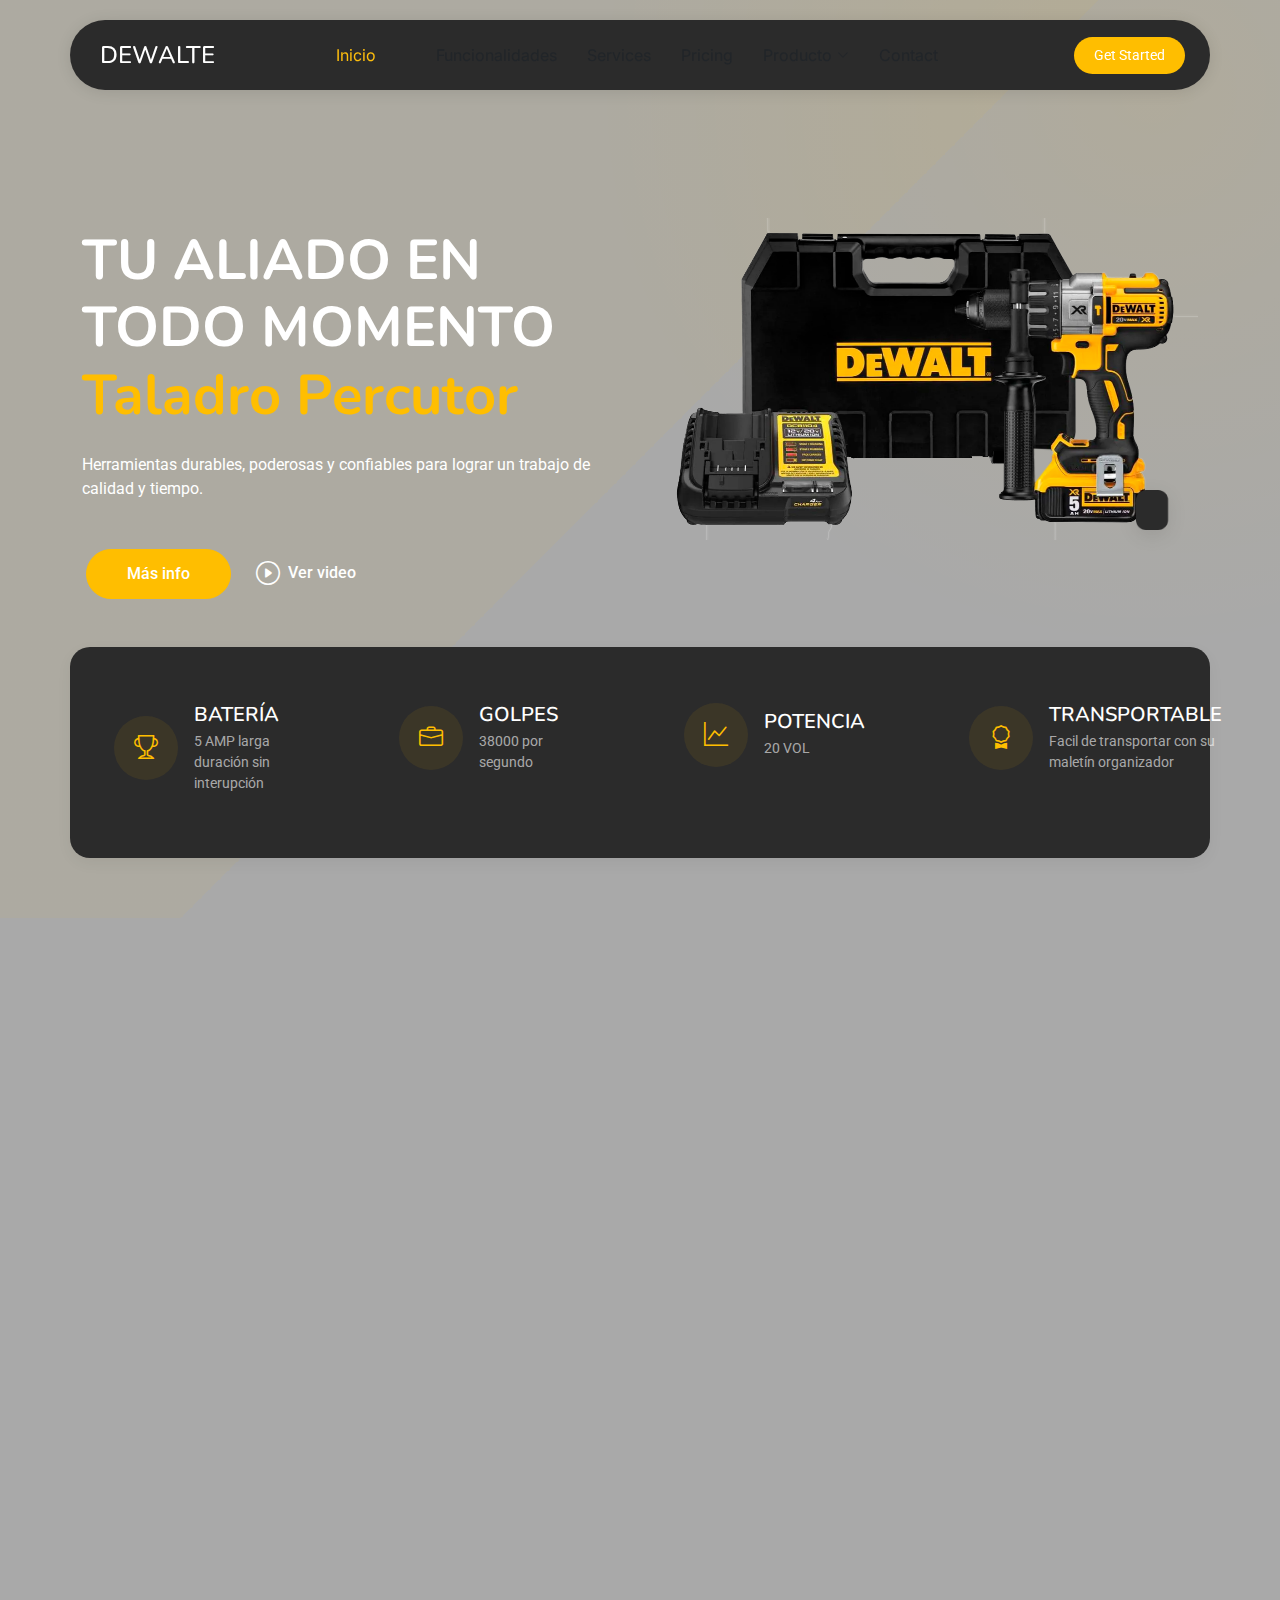
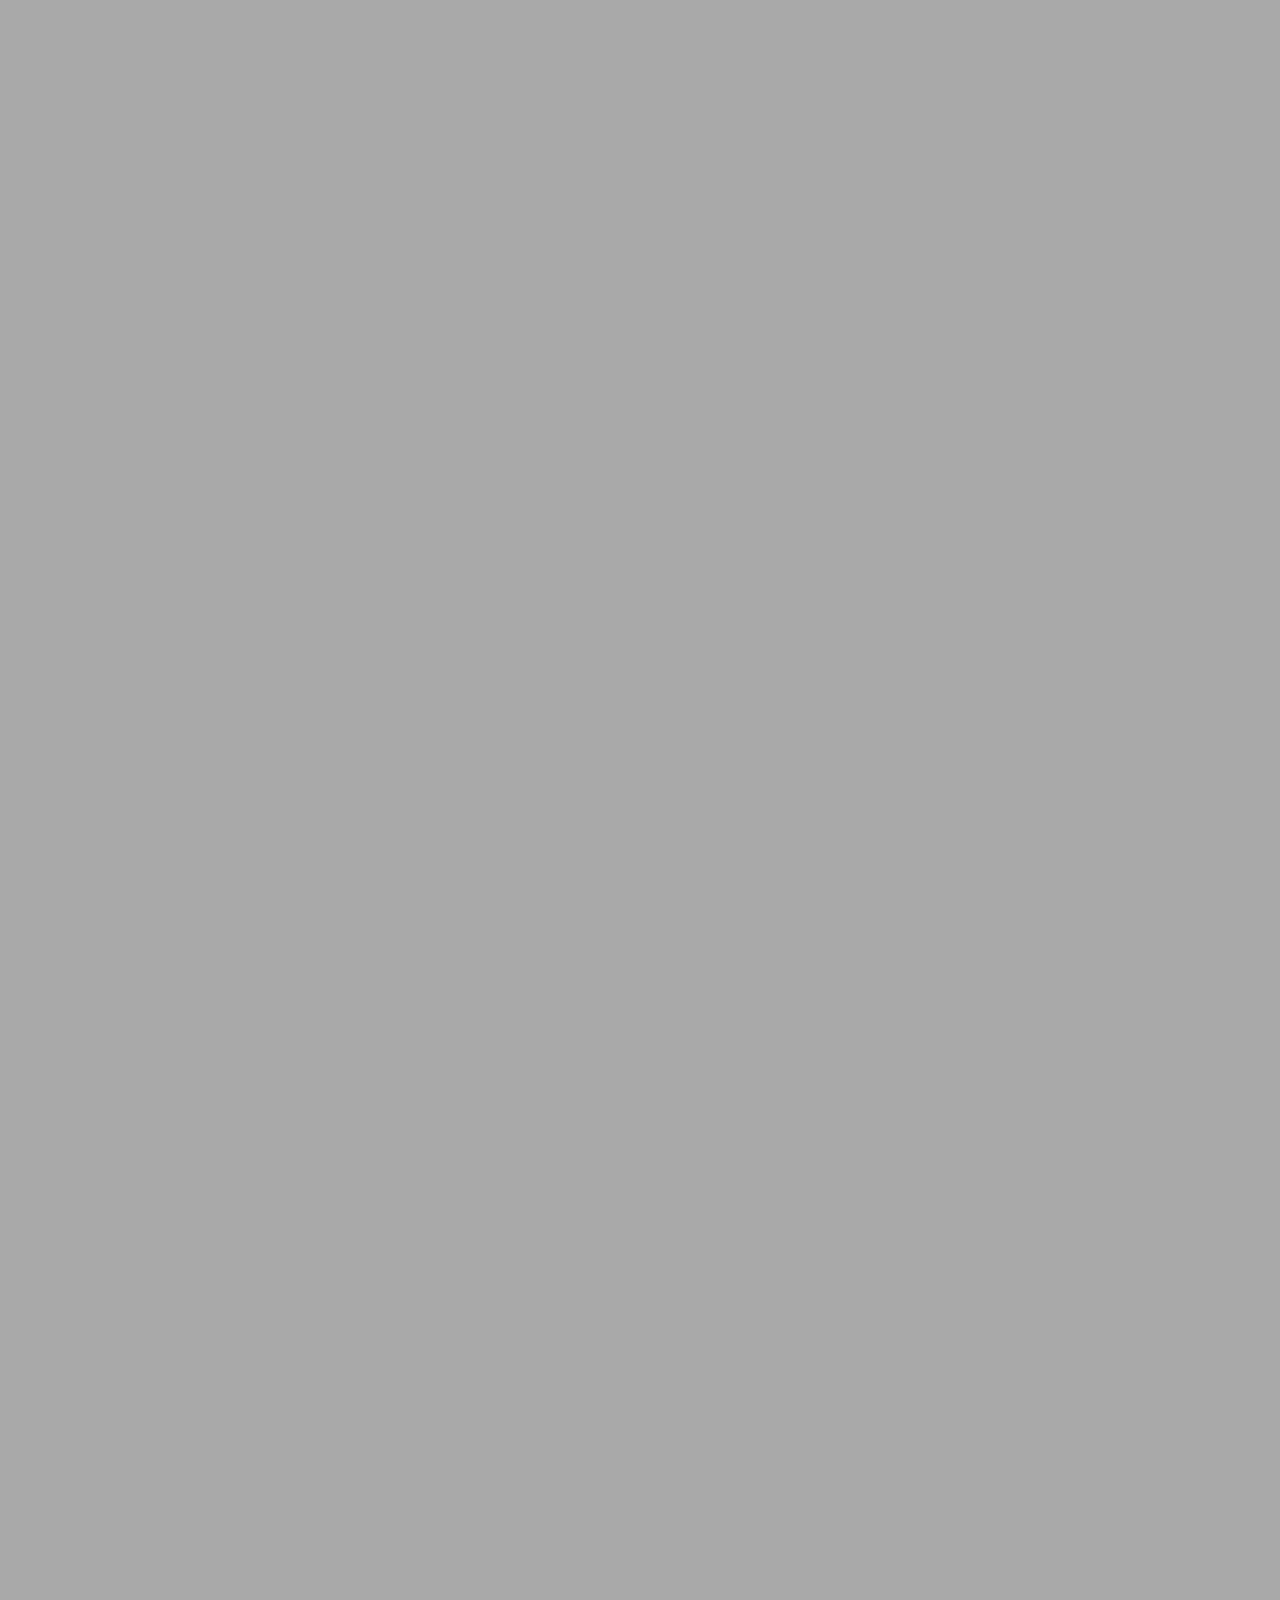
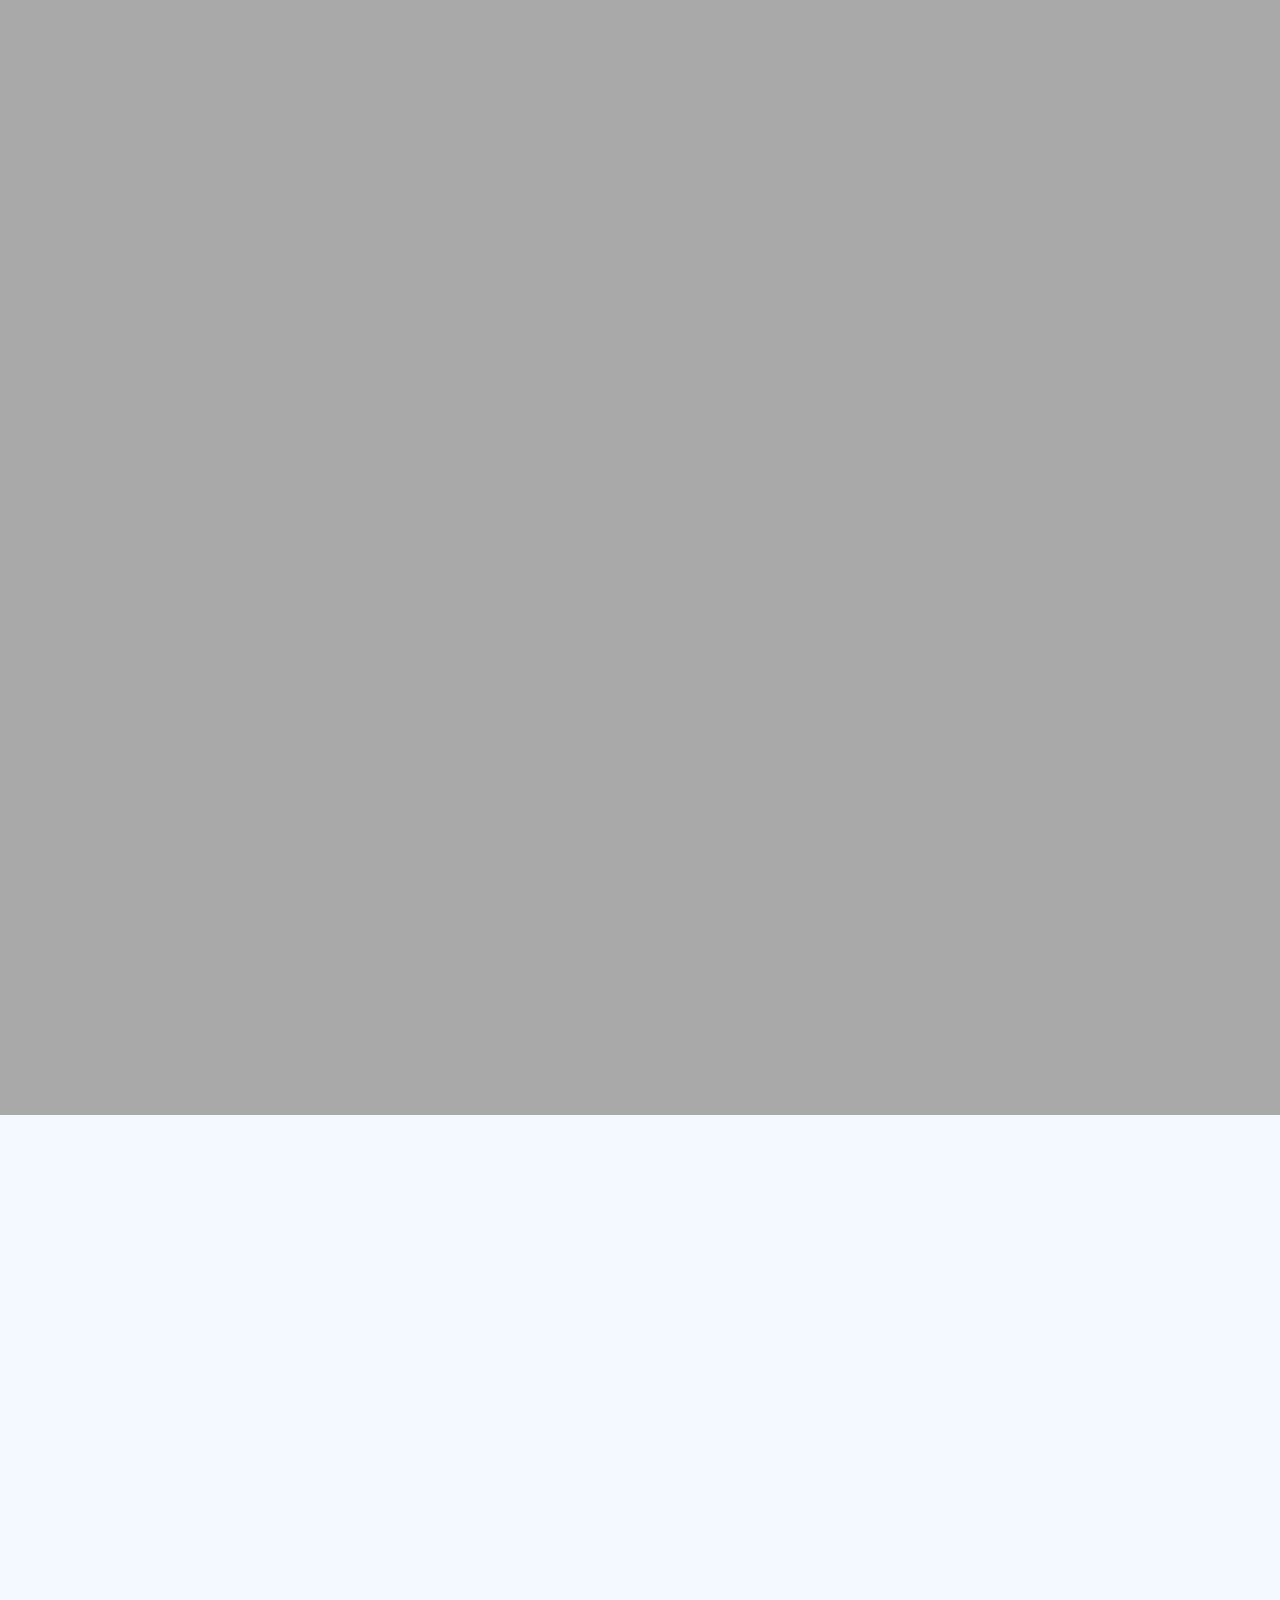
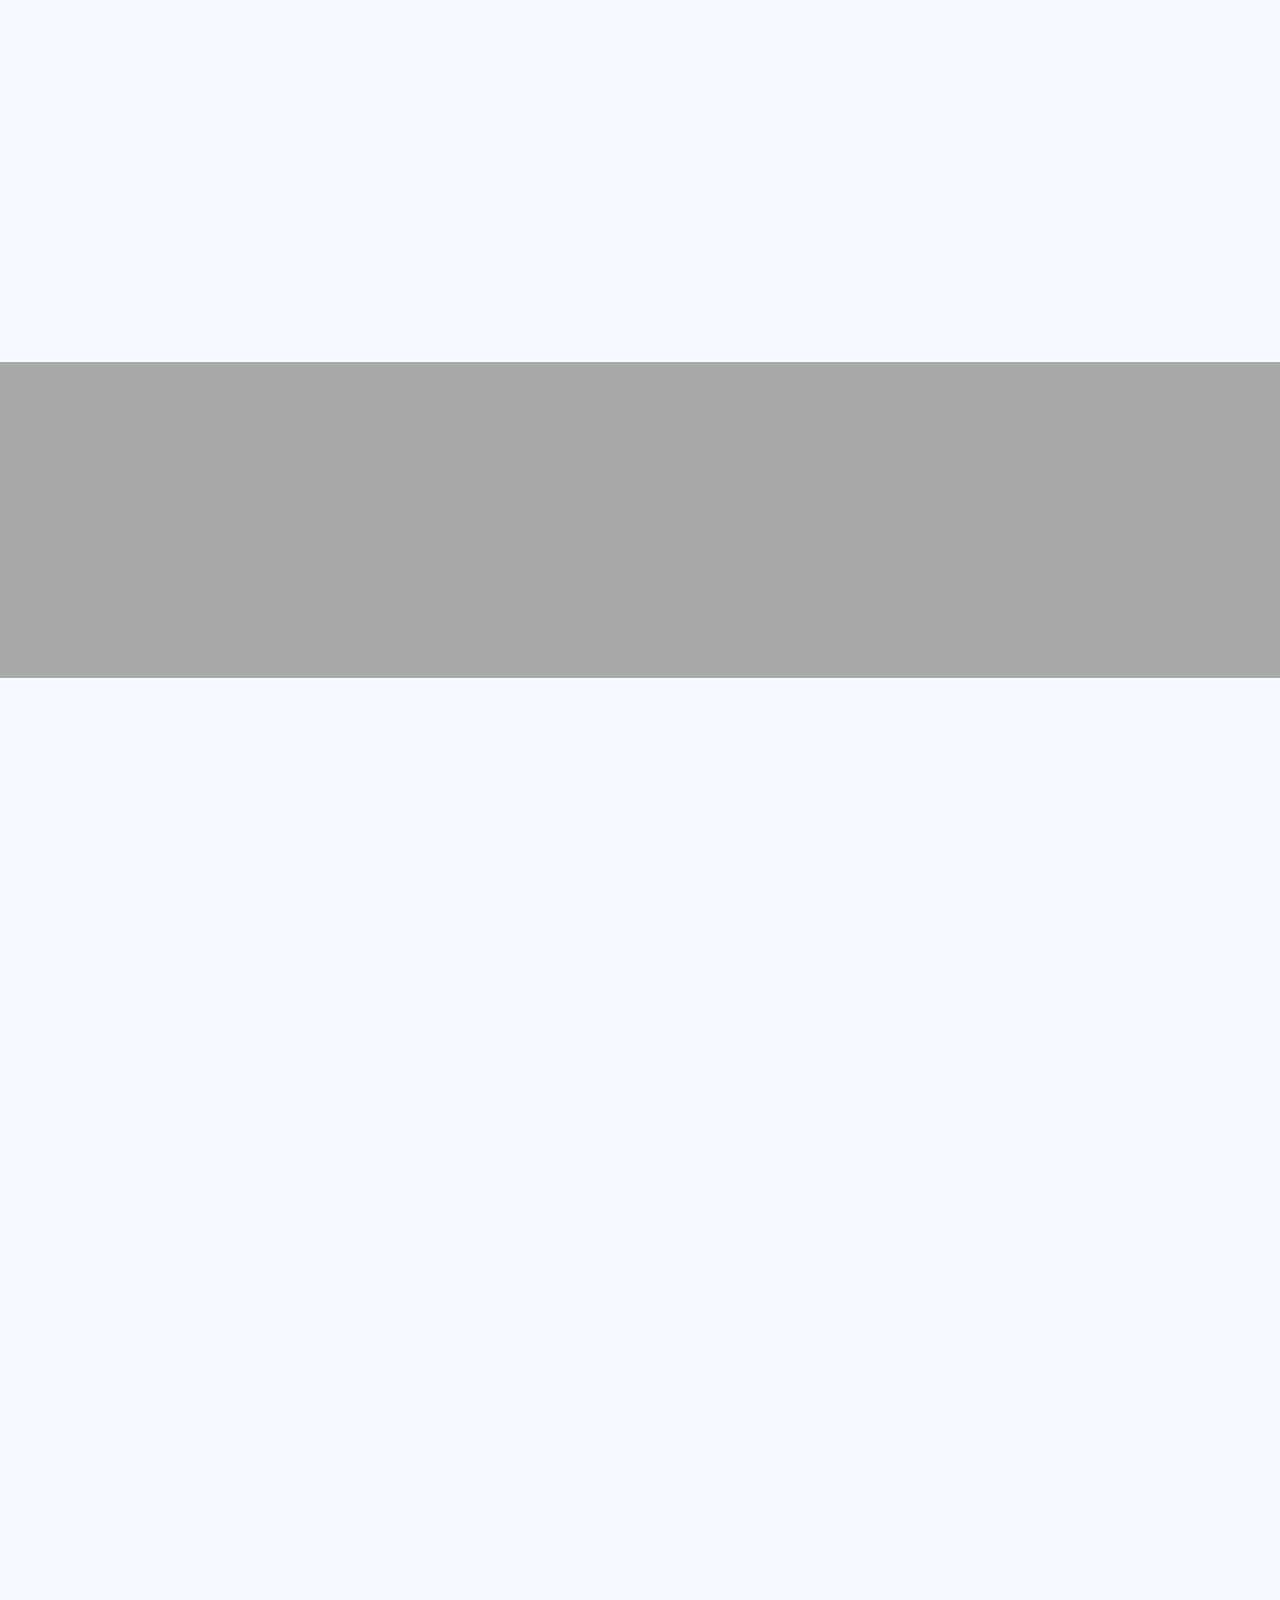
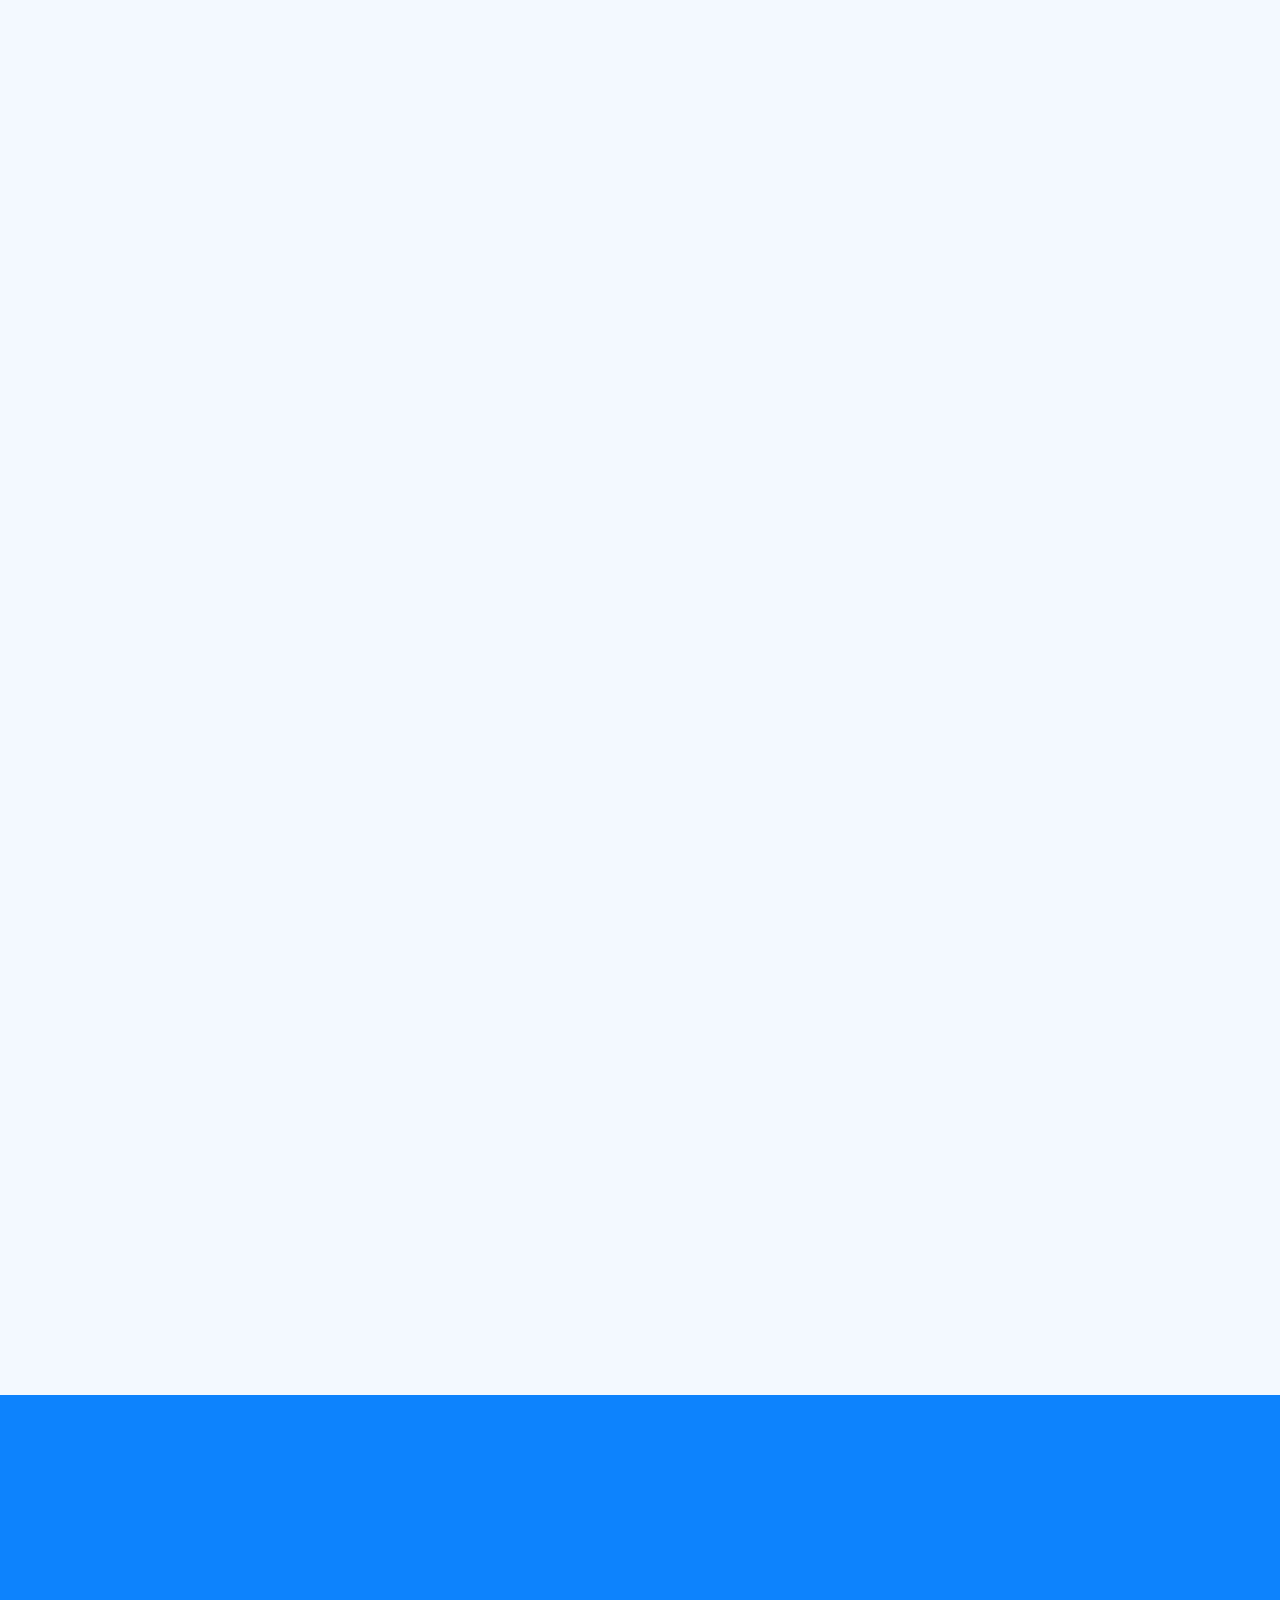
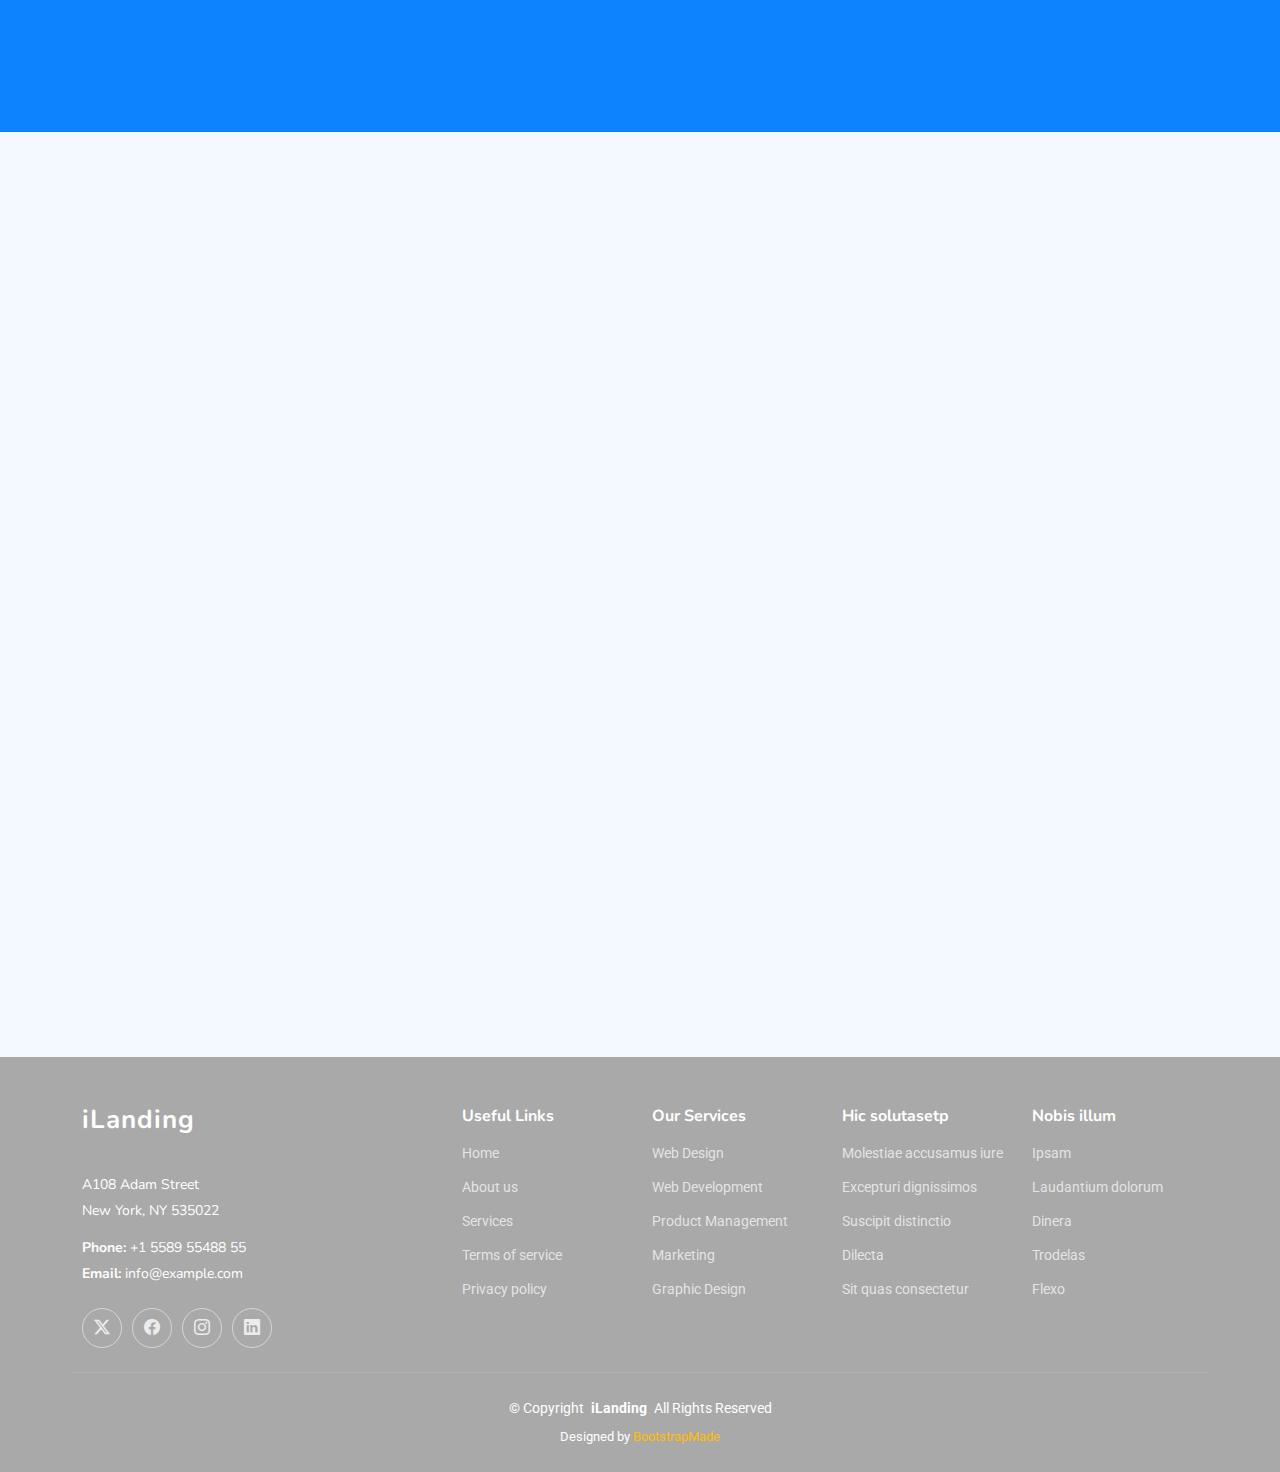
<file: index.html>
<!DOCTYPE html>
<html lang="en">

<head>
  <meta charset="utf-8">
  <meta content="width=device-width, initial-scale=1.0" name="viewport">
  <title>Index - iLanding Bootstrap Template</title>
  <meta name="description" content="">
  <meta name="keywords" content="">

  <!-- Favicons -->
  <link href="assets/img/favicon.png" rel="icon">
  <link href="assets/img/apple-touch-icon.png" rel="apple-touch-icon">

  <!-- Fonts -->
  <link href="https://fonts.googleapis.com" rel="preconnect">
  <link href="https://fonts.gstatic.com" rel="preconnect" crossorigin>
  <link href="https://fonts.googleapis.com/css2?family=Roboto:ital,wght@0,100;0,300;0,400;0,500;0,700;0,900;1,100;1,300;1,400;1,500;1,700;1,900&family=Inter:wght@100;200;300;400;500;600;700;800;900&family=Nunito:ital,wght@0,200;0,300;0,400;0,500;0,600;0,700;0,800;0,900;1,200;1,300;1,400;1,500;1,600;1,700;1,800;1,900&display=swap" rel="stylesheet">

  <!-- Vendor CSS Files -->
  <link href="assets/vendor/bootstrap/css/bootstrap.min.css" rel="stylesheet">
  <link href="assets/vendor/bootstrap-icons/bootstrap-icons.css" rel="stylesheet">
  <link href="assets/vendor/aos/aos.css" rel="stylesheet">
  <link href="assets/vendor/glightbox/css/glightbox.min.css" rel="stylesheet">
  <link href="assets/vendor/swiper/swiper-bundle.min.css" rel="stylesheet">

  <!-- Main CSS File -->
  <link href="assets/css/main.css" rel="stylesheet">

  <!-- =======================================================
  * Template Name: DEWALT
  * Template URL: https://bootstrapmade.com/ilanding-bootstrap-landing-page-template/
  * Updated: Nov 12 2024 with Bootstrap v5.3.3
  * Author: BootstrapMade.com
  * License: https://bootstrapmade.com/license/
  ======================================================== -->
</head>

<body class="index-page">

  <header id="header" class="header d-flex align-items-center fixed-top">
    <div class="header-container container-fluid container-xl position-relative d-flex align-items-center justify-content-between">

      <a href="index.html" class="logo d-flex align-items-center me-auto me-xl-0">
        <!-- Uncomment the line below if you also wish to use an image logo -->
        <!-- <img src="assets/img/logo.png" alt=""> -->
        <h1 class="sitename">DEWALTE</h1>
      </a>

      <nav id="navmenu" class="navmenu">
        <ul>
          <li><a href="#hero" class="active">Inicio </a></li>
          <li><a href="#about"></a></li>
          <li><a href="#features">Funcionalidades</a></li>
          <li><a href="#services">Services</a></li>
          <li><a href="#pricing">Pricing</a></li>
          <li class="dropdown"><a href="#"><span>Producto</span> <i class="bi bi-chevron-down toggle-dropdown"></i></a>
            <ul>
              <li><a href="#">Dropdown 1</a></li>
              <li class="dropdown"><a href="#"><span>Deep Dropdown</span> <i class="bi bi-chevron-down toggle-dropdown"></i></a>
                <ul>
                  <li><a href="#">Deep Dropdown 1</a></li>
                  <li><a href="#">Deep Dropdown 2</a></li>
                  <li><a href="#">Deep Dropdown 3</a></li>
                  <li><a href="#">Deep Dropdown 4</a></li>
                  <li><a href="#">Deep Dropdown 5</a></li>
                </ul>
              </li>
              <li><a href="#">Dropdown 2</a></li>
              <li><a href="#">Dropdown 3</a></li>
              <li><a href="#">Dropdown 4</a></li>
            </ul>
          </li>
          <li><a href="#contact">Contact</a></li>
        </ul>
        <i class="mobile-nav-toggle d-xl-none bi bi-list"></i>
      </nav>

      <a class="btn-getstarted" href="index.html#about">Get Started</a>

    </div>
  </header>

  <main class="main">

    <!-- Hero Section -->
    <section id="hero" class="hero section">

      <div class="container" data-aos="fade-up" data-aos-delay="100">

        <div class="row align-items-center">
          <div class="col-lg-6">
            <div class="hero-content" data-aos="fade-up" data-aos-delay="200">
             

              <h1 class="mb-4">
              <br>
              TU ALIADO EN TODO MOMENTO<br>
                <span class="accent-text"> Taladro Percutor  </span>
              </h1>

       
              
            
              

              <p class="mb-4 mb-md-5">
                Herramientas  durables, poderosas y confiables para lograr un trabajo de calidad y tiempo.
              </p>

              <div class="hero-buttons">
                <a href="#about" class="btn btn-primary me-0 me-sm-2 mx-1">Más info</a>
                <a href="https://www.youtube.com/watch?v=w3Q7X_oh_W4" class="btn btn-link mt-2 mt-sm-0 glightbox">
                  <i class="bi bi-play-circle me-1"></i>
                 Ver video
                </a>
              </div>
            </div>
          </div>

          <div class="col-lg-6">
            <div class="hero-image" data-aos="zoom-out" data-aos-delay="300">
              <img src="assets/img/combo%20de%20productos.png" alt="Hero Image" class="img-fluid">

              <div class="customers-badge">
                <div class="customer-avatars">
                 
                </div>
             
              </div>
            </div>
          </div>
        </div>

        <div class="row stats-row gy-4 mt-5" data-aos="fade-up" data-aos-delay="500">
          <div class="col-lg-3 col-md-6">
            <div class="stat-item">
              <div class="stat-icon">
                <i class="bi bi-trophy"></i>
              </div>
              <div class="stat-content">
                <h4>BATERÍA</h4>
                <p class="mb-0">5 AMP larga duración sin interupción</p>
              </div>
            </div>
          </div>
          <div class="col-lg-3 col-md-6">
            <div class="stat-item">
              <div class="stat-icon">
                <i class="bi bi-briefcase"></i>
              </div>
              <div class="stat-content">
                <h4>GOLPES</h4>
                <p class="mb-0">38000 por segundo</p>
              </div>
            </div>
          </div>
          <div class="col-lg-3 col-md-6">
            <div class="stat-item">
              <div class="stat-icon">
                <i class="bi bi-graph-up"></i>
              </div>
              <div class="stat-content">
                <h4>POTENCIA</h4>
                <p class="mb-0">20 VOL</p>
              </div>
            </div>
          </div>
          <div class="col-lg-3 col-md-6">
            <div class="stat-item">
              <div class="stat-icon">
                <i class="bi bi-award"></i>
              </div>
              <div class="stat-content">
                <h4>TRANSPORTABLE</h4>
                <p class="mb-0">Facil de transportar con su maletín organizador</p>
              </div>
            </div>
          </div>
        </div>

      </div>

    </section><!-- /Hero Section -->

    <!-- About Section -->
    <section id="about" class="about section">

      <div class="container" data-aos="fade-up" data-aos-delay="100">

        <div class="row gy-4 align-items-center justify-content-between">

          <div class="col-xl-5" data-aos="fade-up" data-aos-delay="200">
            <span class="about-meta">DCD996</span>
            <h2 class="about-title">TALADRO PERCUTOR</h2>
            <p class="about-description">Este taladro es mucho más que una herramienta: es una solución completa para trabajos de perforación y atornillado en distintos materiales 
              como madera, metal, concreto y mampostería.</p>

            <div class="row feature-list-wrapper">
              <div class="col-md-6">
                <ul class="feature-list">
                  <li><i class="bi bi-check-circle-fill"></i> Inalámbrico</li>
                  <li><i class="bi bi-check-circle-fill"></i> Motor Brushless </li>
                  <li><i class="bi bi-check-circle-fill"></i> Accesorios con beneficios  </li>
                </ul>
              </div>
              <div class="col-md-6">
                <ul class="feature-list">
                  <li><i class="bi bi-check-circle-fill"></i> Diseño ergonómico</li>
                  <li><i class="bi bi-check-circle-fill"></i> Autonomía en su uso</li>
                  <li><i class="bi bi-check-circle-fill"></i> Multiples usos en diferentes superficies</li>
                </ul>
              </div>
            </div>

            <div class="info-wrapper">
              <div class="row gy-4">
                <div class="col-lg-5">
                  <div class="profile d-flex align-items-center gap-3">
                
                  </div>
                </div>
                <div class="col-lg-7">
                  <div class="contact-info d-flex align-items-center gap-2">
               
                    <div>
                    
                    </div>
                  </div>
                </div>
              </div>
            </div>
          </div>

          <div class="col-xl-6" data-aos="fade-up" data-aos-delay="300">
            <div class="image-wrapper">
              <div class="images position-relative" data-aos="zoom-out" data-aos-delay="400">
                <img src="assets/img/03.png" alt="Business Meeting" class="img-fluid main-image rounded-4">
               
              </div>
              <div class="experience-badge floating">
                <h3>DCD996 <br>
                  <br>XR 20V <span></span></h3>
             
              </div>
            </div>
          </div>
        </div>

      </div>

    </section><!-- /About Section -->

    <!-- Accesorios  -->
    <section id="Funcionalidades" class="features section">

      <!-- Section Title -->
      <div class="container section-title" data-aos="fade-up">
        <h2>Funcionalidades </h2>
        <p>Disintas funciones que tiene el Taldro Percutort</p>
      </div><!-- End Section Title -->

      <div class="container">

        <div class="d-flex justify-content-center">

          <ul class="nav nav-tabs" data-aos="fade-up" data-aos-delay="100">

            <li class="nav-item">
              <a class="nav-link active show" data-bs-toggle="tab" data-bs-target="#features-tab-1">
                
                

                <h4>Maletin</h4>
              </a>
            </li><!-- End tab nav item -->

            <li class="nav-item">
              <a class="nav-link" data-bs-toggle="tab" data-bs-target="#features-tab-2">
                <h4>Cargador</h4>
              </a><!-- End tab nav item -->

            </li>
            <li class="nav-item">
              <a class="nav-link" data-bs-toggle="tab" data-bs-target="#features-tab-3">
                <h4>Bateria</h4>
              </a>
            </li><!-- End tab nav item -->

          </ul>

        </div>

        <div class="tab-content" data-aos="fade-up" data-aos-delay="200">

          <div class="tab-pane fade active show" id="features-tab-1">
            <div class="row">
              <div class="col-lg-6 order-2 order-lg-1 mt-3 mt-lg-0 d-flex flex-column justify-content-center">
                <h3>Voluptatem dignissimos provident</h3>
                <p class="fst-italic">
                Diseñado para la movilidad y la protección, el maletín T-STAK está fabricado con materiales resistentes y duraderos. 
                </p>
                <ul>
                  <li><i class="bi bi-check2-all"></i> <span>Compartimientos específicos para organizar cada accesorio del kit .</span></li>
                  <li><i class="bi bi-check2-all"></i> <span> Seguros metálicos que garantizan un cierre firme y confiable durante el transporte.</span></li>
                  <li><i class="bi bi-check2-all"></i> <span>Incluye taladro percutor, batería, cargador y mango lateral.</span></li>
                </ul>
              </div>
              <div class="col-lg-6 order-1 order-lg-2 text-center">
                <img src="assets/img/features-illustration-1.webp" alt="" class="img-fluid">
              </div>
            </div>
          </div><!-- End tab content item -->

          <div class="tab-pane fade" id="features-tab-2">
            <div class="row">
              <div class="col-lg-6 order-2 order-lg-1 mt-3 mt-lg-0 d-flex flex-column justify-content-center">
                <h3>Neque exercitationem debitis</h3>
                <p class="fst-italic">
                  Lorem ipsum dolor sit amet, consectetur adipiscing elit, sed do eiusmod tempor incididunt ut labore et dolore
                  magna aliqua.
                </p>
                <ul>
                  <li><i class="bi bi-check2-all"></i> <span>Ullamco laboris nisi ut aliquip ex ea commodo consequat.</span></li>
                  <li><i class="bi bi-check2-all"></i> <span>Duis aute irure dolor in reprehenderit in voluptate velit.</span></li>
                  <li><i class="bi bi-check2-all"></i> <span>Provident mollitia neque rerum asperiores dolores quos qui a. Ipsum neque dolor voluptate nisi sed.</span></li>
                  <li><i class="bi bi-check2-all"></i> <span>Ullamco laboris nisi ut aliquip ex ea commodo consequat. Duis aute irure dolor in reprehenderit in voluptate trideta storacalaperda mastiro dolore eu fugiat nulla pariatur.</span></li>
                </ul>
              </div>
              <div class="col-lg-6 order-1 order-lg-2 text-center">
                <img src="assets/img/features-illustration-2.webp" alt="" class="img-fluid">
              </div>
            </div>
          </div><!-- End tab content item -->

          <div class="tab-pane fade" id="features-tab-3">
            <div class="row">
              <div class="col-lg-6 order-2 order-lg-1 mt-3 mt-lg-0 d-flex flex-column justify-content-center">
                <h3>Accesorios que incluye</h3>
                <ul>
                  <li><i class="bi bi-check2-all"></i> <span>Ullamco laboris nisi ut aliquip ex ea commodo consequat.</span></li>
                  <li><i class="bi bi-check2-all"></i> <span>Duis aute irure dolor in reprehenderit in voluptate velit.</span></li>
                  <li><i class="bi bi-check2-all"></i> <span>Provident mollitia neque rerum asperiores dolores quos qui a. Ipsum neque dolor voluptate nisi sed.</span></li>
                </ul>
                <p class="fst-italic">
                  Lorem ipsum dolor sit amet, consectetur adipiscing elit, sed do eiusmod tempor incididunt ut labore et dolore
                  magna aliqua.
                </p>
              </div>
              <div class="col-lg-6 order-1 order-lg-2 text-center">
                <img src="assets/img/features-illustration-3.webp" alt="" class="img-fluid">
              </div>
            </div>
          </div><!-- End tab content item -->

        </div>

      </div>

    </section><!-- /Features Section -->

    <!-- Features Cards Section -->
    <section id="features-cards" class="features-cards section">

      <div class="container">

        <div class="row gy-4">

          <div class="col-xl-3 col-md-6" data-aos="zoom-in" data-aos-delay="100">
            <div class="feature-box orange">
              <i class="bi bi-award"></i>
              <h4>Corporis voluptates</h4>
              <p>Consequuntur sunt aut quasi enim aliquam quae harum pariatur laboris nisi ut aliquip</p>
            </div>
          </div><!-- End Feature Borx-->

          <div class="col-xl-3 col-md-6" data-aos="zoom-in" data-aos-delay="200">
            <div class="feature-box blue">
              <i class="bi bi-patch-check"></i>
              <h4>Explicabo consectetur</h4>
              <p>Est autem dicta beatae suscipit. Sint veritatis et sit quasi ab aut inventore</p>
            </div>
          </div><!-- End Feature Borx-->

          <div class="col-xl-3 col-md-6" data-aos="zoom-in" data-aos-delay="300">
            <div class="feature-box green">
              <i class="bi bi-sunrise"></i>
              <h4>Ullamco laboris</h4>
              <p>Excepteur sint occaecat cupidatat non proident, sunt in culpa qui officia deserunt</p>
            </div>
          </div><!-- End Feature Borx-->

          <div class="col-xl-3 col-md-6" data-aos="zoom-in" data-aos-delay="400">
            <div class="feature-box red">
              <i class="bi bi-shield-check"></i>
              <h4>Labore consequatur</h4>
              <p>Aut suscipit aut cum nemo deleniti aut omnis. Doloribus ut maiores omnis facere</p>
            </div>
          </div><!-- End Feature Borx-->

        </div>

      </div>
      
<!-- Section Title -->
      <div class="container section-title" data-aos="fade-up">
        <h2>Funcionalidades </h2>
    </section><!-- /Features Cards Section -->

    <!-- Features 2 Section -->
    <section id="features-2" class="features-2 section">

      <div class="container" data-aos="fade-up" data-aos-delay="100">

        <div class="row align-items-center">

          <div class="col-lg-4">

            <div class="feature-item text-end mb-5" data-aos="fade-right" data-aos-delay="200">
              <div class="d-flex align-items-center justify-content-end gap-4">
                <div class="feature-content">
                  <h3>Use On Any Device</h3>
                  <p>Vestibulum ante ipsum primis in faucibus orci luctus et ultrices posuere cubilia Curae; In ac dui quis mi consectetuer lacinia.</p>
                </div>
                <div class="feature-icon flex-shrink-0">
                  <i class="bi bi-display"></i>
                </div>
              </div>
            </div><!-- End .feature-item -->

            <div class="feature-item text-end mb-5" data-aos="fade-right" data-aos-delay="300">
              <div class="d-flex align-items-center justify-content-end gap-4">
                <div class="feature-content">
                  <h3>Feather Icons</h3>
                  <p>Phasellus ullamcorper ipsum rutrum nunc nunc nonummy metus vestibulum volutpat sapien arcu sed augue aliquam erat volutpat.</p>
                </div>
                <div class="feature-icon flex-shrink-0">
                  <i class="bi bi-feather"></i>
                </div>
              </div>
            </div><!-- End .feature-item -->

            <div class="feature-item text-end" data-aos="fade-right" data-aos-delay="400">
              <div class="d-flex align-items-center justify-content-end gap-4">
                <div class="feature-content">
                  <h3>Retina Ready</h3>
                  <p>Aenean tellus metus bibendum sed posuere ac mattis non nunc vestibulum fringilla purus sit amet fermentum aenean commodo.</p>
                </div>
                <div class="feature-icon flex-shrink-0">
                  <i class="bi bi-eye"></i>
                </div>
              </div>
            </div><!-- End .feature-item -->

          </div>

          <div class="col-lg-4" data-aos="zoom-in" data-aos-delay="200">
            <div class="phone-mockup text-center">
              <img src="assets/img/phone-app-screen.webp" alt="Phone Mockup" class="img-fluid">
            </div>
          </div><!-- End Phone Mockup -->

          <div class="col-lg-4">

            <div class="feature-item mb-5" data-aos="fade-left" data-aos-delay="200">
              <div class="d-flex align-items-center gap-4">
                <div class="feature-icon flex-shrink-0">
                  <i class="bi bi-code-square"></i>
                </div>
                <div class="feature-content">
                  <h3>W3c Valid Code</h3>
                  <p>Donec vitae sapien ut libero venenatis faucibus nullam quis ante etiam sit amet orci eget eros faucibus tincidunt.</p>
                </div>
              </div>
            </div><!-- End .feature-item -->

            <div class="feature-item mb-5" data-aos="fade-left" data-aos-delay="300">
              <div class="d-flex align-items-center gap-4">
                <div class="feature-icon flex-shrink-0">
                  <i class="bi bi-phone"></i>
                </div>
                <div class="feature-content">
                  <h3>Fully Responsive</h3>
                  <p>Maecenas tempus tellus eget condimentum rhoncus sem quam semper libero sit amet adipiscing sem neque sed ipsum.</p>
                </div>
              </div>
            </div><!-- End .feature-item -->

            <div class="feature-item" data-aos="fade-left" data-aos-delay="400">
              <div class="d-flex align-items-center gap-4">
                <div class="feature-icon flex-shrink-0">
                  <i class="bi bi-browser-chrome"></i>
                </div>
                <div class="feature-content">
                  <h3>Browser Compatibility</h3>
                  <p>Nullam dictum felis eu pede mollis pretium integer tincidunt cras dapibus vivamus elementum semper nisi aenean vulputate.</p>
                </div>
              </div>
            </div><!-- End .feature-item -->

          </div>
        </div>

      </div>

    </section><!-- /Features 2 Section -->

    <!-- Call To Action Section -->
    <section id="call-to-action" class="call-to-action section">

      <div class="container" data-aos="fade-up" data-aos-delay="100">

        <div class="row content justify-content-center align-items-center position-relative">
          <div class="col-lg-8 mx-auto text-center">
            <h2 class="display-4 mb-4">Maecenas tempus tellus eget condimentum</h2>
            <p class="mb-4">Vestibulum ante ipsum primis in faucibus orci luctus et ultrices posuere cubilia Curae; Donec velit neque, auctor sit amet aliquam vel</p>
            <a href="#" class="btn btn-cta">Call To Action</a>
          </div>

          <!-- Abstract Background Elements -->
          <div class="shape shape-1">
            <svg viewBox="0 0 200 200" xmlns="http://www.w3.org/2000/svg">
              <path d="M47.1,-57.1C59.9,-45.6,68.5,-28.9,71.4,-10.9C74.2,7.1,71.3,26.3,61.5,41.1C51.7,55.9,35,66.2,16.9,69.2C-1.3,72.2,-21,67.8,-36.9,57.9C-52.8,48,-64.9,32.6,-69.1,15.1C-73.3,-2.4,-69.5,-22,-59.4,-37.1C-49.3,-52.2,-32.8,-62.9,-15.7,-64.9C1.5,-67,34.3,-68.5,47.1,-57.1Z" transform="translate(100 100)"></path>
            </svg>
          </div>

          <div class="shape shape-2">
            <svg viewBox="0 0 200 200" xmlns="http://www.w3.org/2000/svg">
              <path d="M41.3,-49.1C54.4,-39.3,66.6,-27.2,71.1,-12.1C75.6,3,72.4,20.9,63.3,34.4C54.2,47.9,39.2,56.9,23.2,62.3C7.1,67.7,-10,69.4,-24.8,64.1C-39.7,58.8,-52.3,46.5,-60.1,31.5C-67.9,16.4,-70.9,-1.4,-66.3,-16.6C-61.8,-31.8,-49.7,-44.3,-36.3,-54C-22.9,-63.7,-8.2,-70.6,3.6,-75.1C15.4,-79.6,28.2,-58.9,41.3,-49.1Z" transform="translate(100 100)"></path>
            </svg>
          </div>

          <!-- Dot Pattern Groups -->
          <div class="dots dots-1">
            <svg viewBox="0 0 100 100" xmlns="http://www.w3.org/2000/svg">
              <pattern id="dot-pattern" x="0" y="0" width="20" height="20" patternUnits="userSpaceOnUse">
                <circle cx="2" cy="2" r="2" fill="currentColor"></circle>
              </pattern>
              <rect width="100" height="100" fill="url(#dot-pattern)"></rect>
            </svg>
          </div>

          <div class="dots dots-2">
            <svg viewBox="0 0 100 100" xmlns="http://www.w3.org/2000/svg">
              <pattern id="dot-pattern-2" x="0" y="0" width="20" height="20" patternUnits="userSpaceOnUse">
                <circle cx="2" cy="2" r="2" fill="currentColor"></circle>
              </pattern>
              <rect width="100" height="100" fill="url(#dot-pattern-2)"></rect>
            </svg>
          </div>

          <div class="shape shape-3">
            <svg viewBox="0 0 200 200" xmlns="http://www.w3.org/2000/svg">
              <path d="M43.3,-57.1C57.4,-46.5,71.1,-32.6,75.3,-16.2C79.5,0.2,74.2,19.1,65.1,35.3C56,51.5,43.1,65,27.4,71.7C11.7,78.4,-6.8,78.3,-23.9,72.4C-41,66.5,-56.7,54.8,-65.4,39.2C-74.1,23.6,-75.8,4,-71.7,-13.2C-67.6,-30.4,-57.7,-45.2,-44.3,-56.1C-30.9,-67,-15.5,-74,0.7,-74.9C16.8,-75.8,33.7,-70.7,43.3,-57.1Z" transform="translate(100 100)"></path>
            </svg>
          </div>
        </div>

      </div>

    </section><!-- /Call To Action Section -->

    <!-- Clients Section -->
    <section id="clients" class="clients section">

      <div class="container" data-aos="fade-up" data-aos-delay="100">

        <div class="swiper init-swiper">
          <script type="application/json" class="swiper-config">
            {
              "loop": true,
              "speed": 600,
              "autoplay": {
                "delay": 5000
              },
              "slidesPerView": "auto",
              "pagination": {
                "el": ".swiper-pagination",
                "type": "bullets",
                "clickable": true
              },
              "breakpoints": {
                "320": {
                  "slidesPerView": 2,
                  "spaceBetween": 40
                },
                "480": {
                  "slidesPerView": 3,
                  "spaceBetween": 60
                },
                "640": {
                  "slidesPerView": 4,
                  "spaceBetween": 80
                },
                "992": {
                  "slidesPerView": 6,
                  "spaceBetween": 120
                }
              }
            }
          </script>
          <div class="swiper-wrapper align-items-center">
            <div class="swiper-slide"><img src="assets/img/clients/client-1.png" class="img-fluid" alt=""></div>
            <div class="swiper-slide"><img src="assets/img/clients/client-2.png" class="img-fluid" alt=""></div>
            <div class="swiper-slide"><img src="assets/img/clients/client-3.png" class="img-fluid" alt=""></div>
            <div class="swiper-slide"><img src="assets/img/clients/client-4.png" class="img-fluid" alt=""></div>
            <div class="swiper-slide"><img src="assets/img/clients/client-5.png" class="img-fluid" alt=""></div>
            <div class="swiper-slide"><img src="assets/img/clients/client-6.png" class="img-fluid" alt=""></div>
            <div class="swiper-slide"><img src="assets/img/clients/client-7.png" class="img-fluid" alt=""></div>
            <div class="swiper-slide"><img src="assets/img/clients/client-8.png" class="img-fluid" alt=""></div>
          </div>
          <div class="swiper-pagination"></div>
        </div>

      </div>

    </section><!-- /Clients Section -->

    <!-- Testimonials Section -->
    <section id="testimonials" class="testimonials section light-background">

      <!-- Section Title -->
      <div class="container section-title" data-aos="fade-up">
        <h2>Testimonials</h2>
        <p>Necessitatibus eius consequatur ex aliquid fuga eum quidem sint consectetur velit</p>
      </div><!-- End Section Title -->

      <div class="container">

        <div class="row g-5">

          <div class="col-lg-6" data-aos="fade-up" data-aos-delay="100">
            <div class="testimonial-item">
              <img src="assets/img/testimonials/testimonials-1.jpg" class="testimonial-img" alt="">
              <h3>Saul Goodman</h3>
              <h4>Ceo &amp; Founder</h4>
              <div class="stars">
                <i class="bi bi-star-fill"></i><i class="bi bi-star-fill"></i><i class="bi bi-star-fill"></i><i class="bi bi-star-fill"></i><i class="bi bi-star-fill"></i>
              </div>
              <p>
                <i class="bi bi-quote quote-icon-left"></i>
                <span>Proin iaculis purus consequat sem cure digni ssim donec porttitora entum suscipit rhoncus. Accusantium quam, ultricies eget id, aliquam eget nibh et. Maecen aliquam, risus at semper.</span>
                <i class="bi bi-quote quote-icon-right"></i>
              </p>
            </div>
          </div><!-- End testimonial item -->

          <div class="col-lg-6" data-aos="fade-up" data-aos-delay="200">
            <div class="testimonial-item">
              <img src="assets/img/testimonials/testimonials-2.jpg" class="testimonial-img" alt="">
              <h3>Sara Wilsson</h3>
              <h4>Designer</h4>
              <div class="stars">
                <i class="bi bi-star-fill"></i><i class="bi bi-star-fill"></i><i class="bi bi-star-fill"></i><i class="bi bi-star-fill"></i><i class="bi bi-star-fill"></i>
              </div>
              <p>
                <i class="bi bi-quote quote-icon-left"></i>
                <span>Export tempor illum tamen malis malis eram quae irure esse labore quem cillum quid cillum eram malis quorum velit fore eram velit sunt aliqua noster fugiat irure amet legam anim culpa.</span>
                <i class="bi bi-quote quote-icon-right"></i>
              </p>
            </div>
          </div><!-- End testimonial item -->

          <div class="col-lg-6" data-aos="fade-up" data-aos-delay="300">
            <div class="testimonial-item">
              <img src="assets/img/testimonials/testimonials-3.jpg" class="testimonial-img" alt="">
              <h3>Jena Karlis</h3>
              <h4>Store Owner</h4>
              <div class="stars">
                <i class="bi bi-star-fill"></i><i class="bi bi-star-fill"></i><i class="bi bi-star-fill"></i><i class="bi bi-star-fill"></i><i class="bi bi-star-fill"></i>
              </div>
              <p>
                <i class="bi bi-quote quote-icon-left"></i>
                <span>Enim nisi quem export duis labore cillum quae magna enim sint quorum nulla quem veniam duis minim tempor labore quem eram duis noster aute amet eram fore quis sint minim.</span>
                <i class="bi bi-quote quote-icon-right"></i>
              </p>
            </div>
          </div><!-- End testimonial item -->

          <div class="col-lg-6" data-aos="fade-up" data-aos-delay="400">
            <div class="testimonial-item">
              <img src="assets/img/testimonials/testimonials-4.jpg" class="testimonial-img" alt="">
              <h3>Matt Brandon</h3>
              <h4>Freelancer</h4>
              <div class="stars">
                <i class="bi bi-star-fill"></i><i class="bi bi-star-fill"></i><i class="bi bi-star-fill"></i><i class="bi bi-star-fill"></i><i class="bi bi-star-fill"></i>
              </div>
              <p>
                <i class="bi bi-quote quote-icon-left"></i>
                <span>Fugiat enim eram quae cillum dolore dolor amet nulla culpa multos export minim fugiat minim velit minim dolor enim duis veniam ipsum anim magna sunt elit fore quem dolore labore illum veniam.</span>
                <i class="bi bi-quote quote-icon-right"></i>
              </p>
            </div>
          </div><!-- End testimonial item -->

        </div>

      </div>

    </section><!-- /Testimonials Section -->

    <!-- Stats Section -->
    <section id="stats" class="stats section">

      <div class="container" data-aos="fade-up" data-aos-delay="100">

        <div class="row gy-4">

          <div class="col-lg-3 col-md-6">
            <div class="stats-item text-center w-100 h-100">
              <span data-purecounter-start="0" data-purecounter-end="232" data-purecounter-duration="1" class="purecounter"></span>
              <p>Clients</p>
            </div>
          </div><!-- End Stats Item -->

          <div class="col-lg-3 col-md-6">
            <div class="stats-item text-center w-100 h-100">
              <span data-purecounter-start="0" data-purecounter-end="521" data-purecounter-duration="1" class="purecounter"></span>
              <p>Projects</p>
            </div>
          </div><!-- End Stats Item -->

          <div class="col-lg-3 col-md-6">
            <div class="stats-item text-center w-100 h-100">
              <span data-purecounter-start="0" data-purecounter-end="1453" data-purecounter-duration="1" class="purecounter"></span>
              <p>Hours Of Support</p>
            </div>
          </div><!-- End Stats Item -->

          <div class="col-lg-3 col-md-6">
            <div class="stats-item text-center w-100 h-100">
              <span data-purecounter-start="0" data-purecounter-end="32" data-purecounter-duration="1" class="purecounter"></span>
              <p>Workers</p>
            </div>
          </div><!-- End Stats Item -->

        </div>

      </div>

    </section><!-- /Stats Section -->

    <!-- Services Section -->
    <section id="services" class="services section light-background">

      <!-- Section Title -->
      <div class="container section-title" data-aos="fade-up">
        <h2>Services</h2>
        <p>Necessitatibus eius consequatur ex aliquid fuga eum quidem sint consectetur velit</p>
      </div><!-- End Section Title -->

      <div class="container" data-aos="fade-up" data-aos-delay="100">

        <div class="row g-4">

          <div class="col-lg-6" data-aos="fade-up" data-aos-delay="100">
            <div class="service-card d-flex">
              <div class="icon flex-shrink-0">
                <i class="bi bi-activity"></i>
              </div>
              <div>
                <h3>Nesciunt Mete</h3>
                <p>Provident nihil minus qui consequatur non omnis maiores. Eos accusantium minus dolores iure perferendis tempore et consequatur.</p>
                <a href="service-details.html" class="read-more">Read More <i class="bi bi-arrow-right"></i></a>
              </div>
            </div>
          </div><!-- End Service Card -->

          <div class="col-lg-6" data-aos="fade-up" data-aos-delay="200">
            <div class="service-card d-flex">
              <div class="icon flex-shrink-0">
                <i class="bi bi-diagram-3"></i>
              </div>
              <div>
                <h3>Eosle Commodi</h3>
                <p>Ut autem aut autem non a. Sint sint sit facilis nam iusto sint. Libero corrupti neque eum hic non ut nesciunt dolorem.</p>
                <a href="service-details.html" class="read-more">Read More <i class="bi bi-arrow-right"></i></a>
              </div>
            </div>
          </div><!-- End Service Card -->

          <div class="col-lg-6" data-aos="fade-up" data-aos-delay="300">
            <div class="service-card d-flex">
              <div class="icon flex-shrink-0">
                <i class="bi bi-easel"></i>
              </div>
              <div>
                <h3>Ledo Markt</h3>
                <p>Ut excepturi voluptatem nisi sed. Quidem fuga consequatur. Minus ea aut. Vel qui id voluptas adipisci eos earum corrupti.</p>
                <a href="service-details.html" class="read-more">Read More <i class="bi bi-arrow-right"></i></a>
              </div>
            </div>
          </div><!-- End Service Card -->

          <div class="col-lg-6" data-aos="fade-up" data-aos-delay="400">
            <div class="service-card d-flex">
              <div class="icon flex-shrink-0">
                <i class="bi bi-clipboard-data"></i>
              </div>
              <div>
                <h3>Asperiores Commodit</h3>
                <p>Non et temporibus minus omnis sed dolor esse consequatur. Cupiditate sed error ea fuga sit provident adipisci neque.</p>
                <a href="service-details.html" class="read-more">Read More <i class="bi bi-arrow-right"></i></a>
              </div>
            </div>
          </div><!-- End Service Card -->

        </div>

      </div>

    </section><!-- /Services Section -->

    <!-- Pricing Section -->
    <section id="pricing" class="pricing section light-background">

      <!-- Section Title -->
      <div class="container section-title" data-aos="fade-up">
        <h2>Pricing</h2>
        <p>Necessitatibus eius consequatur ex aliquid fuga eum quidem sint consectetur velit</p>
      </div><!-- End Section Title -->

      <div class="container" data-aos="fade-up" data-aos-delay="100">

        <div class="row g-4 justify-content-center">

          <!-- Basic Plan -->
          <div class="col-lg-4" data-aos="fade-up" data-aos-delay="100">
            <div class="pricing-card">
              <h3>Basic Plan</h3>
              <div class="price">
                <span class="currency">$</span>
                <span class="amount">9.9</span>
                <span class="period">/ month</span>
              </div>
              <p class="description">Sed ut perspiciatis unde omnis iste natus error sit voluptatem accusantium doloremque laudantium totam.</p>

              <h4>Featured Included:</h4>
              <ul class="features-list">
                <li>
                  <i class="bi bi-check-circle-fill"></i>
                  Duis aute irure dolor
                </li>
                <li>
                  <i class="bi bi-check-circle-fill"></i>
                  Excepteur sint occaecat
                </li>
                <li>
                  <i class="bi bi-check-circle-fill"></i>
                  Nemo enim ipsam voluptatem
                </li>
              </ul>

              <a href="#" class="btn btn-primary">
                Buy Now
                <i class="bi bi-arrow-right"></i>
              </a>
            </div>
          </div>

          <!-- Standard Plan -->
          <div class="col-lg-4" data-aos="fade-up" data-aos-delay="200">
            <div class="pricing-card popular">
              <div class="popular-badge">Most Popular</div>
              <h3>Standard Plan</h3>
              <div class="price">
                <span class="currency">$</span>
                <span class="amount">19.9</span>
                <span class="period">/ month</span>
              </div>
              <p class="description">At vero eos et accusamus et iusto odio dignissimos ducimus qui blanditiis praesentium voluptatum.</p>

              <h4>Featured Included:</h4>
              <ul class="features-list">
                <li>
                  <i class="bi bi-check-circle-fill"></i>
                  Lorem ipsum dolor sit amet
                </li>
                <li>
                  <i class="bi bi-check-circle-fill"></i>
                  Consectetur adipiscing elit
                </li>
                <li>
                  <i class="bi bi-check-circle-fill"></i>
                  Sed do eiusmod tempor
                </li>
                <li>
                  <i class="bi bi-check-circle-fill"></i>
                  Ut labore et dolore magna
                </li>
              </ul>

              <a href="#" class="btn btn-light">
                Buy Now
                <i class="bi bi-arrow-right"></i>
              </a>
            </div>
          </div>

          <!-- Premium Plan -->
          <div class="col-lg-4" data-aos="fade-up" data-aos-delay="300">
            <div class="pricing-card">
              <h3>Premium Plan</h3>
              <div class="price">
                <span class="currency">$</span>
                <span class="amount">39.9</span>
                <span class="period">/ month</span>
              </div>
              <p class="description">Quis autem vel eum iure reprehenderit qui in ea voluptate velit esse quam nihil molestiae.</p>

              <h4>Featured Included:</h4>
              <ul class="features-list">
                <li>
                  <i class="bi bi-check-circle-fill"></i>
                  Temporibus autem quibusdam
                </li>
                <li>
                  <i class="bi bi-check-circle-fill"></i>
                  Saepe eveniet ut et voluptates
                </li>
                <li>
                  <i class="bi bi-check-circle-fill"></i>
                  Nam libero tempore soluta
                </li>
                <li>
                  <i class="bi bi-check-circle-fill"></i>
                  Cumque nihil impedit quo
                </li>
                <li>
                  <i class="bi bi-check-circle-fill"></i>
                  Maxime placeat facere possimus
                </li>
              </ul>

              <a href="#" class="btn btn-primary">
                Buy Now
                <i class="bi bi-arrow-right"></i>
              </a>
            </div>
          </div>

        </div>

      </div>

    </section><!-- /Pricing Section -->

    <!-- Faq Section -->
    <section class="faq-9 faq section light-background" id="faq">

      <div class="container">
        <div class="row">

          <div class="col-lg-5" data-aos="fade-up">
            <h2 class="faq-title">Have a question? Check out the FAQ</h2>
            <p class="faq-description">Maecenas tempus tellus eget condimentum rhoncus sem quam semper libero sit amet adipiscing sem neque sed ipsum.</p>
            <div class="faq-arrow d-none d-lg-block" data-aos="fade-up" data-aos-delay="200">
              <svg class="faq-arrow" width="200" height="211" viewBox="0 0 200 211" fill="none" xmlns="http://www.w3.org/2000/svg">
                <path d="M198.804 194.488C189.279 189.596 179.529 185.52 169.407 182.07L169.384 182.049C169.227 181.994 169.07 181.939 168.912 181.884C166.669 181.139 165.906 184.546 167.669 185.615C174.053 189.473 182.761 191.837 189.146 195.695C156.603 195.912 119.781 196.591 91.266 179.049C62.5221 161.368 48.1094 130.695 56.934 98.891C84.5539 98.7247 112.556 84.0176 129.508 62.667C136.396 53.9724 146.193 35.1448 129.773 30.2717C114.292 25.6624 93.7109 41.8875 83.1971 51.3147C70.1109 63.039 59.63 78.433 54.2039 95.0087C52.1221 94.9842 50.0776 94.8683 48.0703 94.6608C30.1803 92.8027 11.2197 83.6338 5.44902 65.1074C-1.88449 41.5699 14.4994 19.0183 27.9202 1.56641C28.6411 0.625793 27.2862 -0.561638 26.5419 0.358501C13.4588 16.4098 -0.221091 34.5242 0.896608 56.5659C1.8218 74.6941 14.221 87.9401 30.4121 94.2058C37.7076 97.0203 45.3454 98.5003 53.0334 98.8449C47.8679 117.532 49.2961 137.487 60.7729 155.283C87.7615 197.081 139.616 201.147 184.786 201.155L174.332 206.827C172.119 208.033 174.345 211.287 176.537 210.105C182.06 207.125 187.582 204.122 193.084 201.144C193.346 201.147 195.161 199.887 195.423 199.868C197.08 198.548 193.084 201.144 195.528 199.81C196.688 199.192 197.846 198.552 199.006 197.935C200.397 197.167 200.007 195.087 198.804 194.488ZM60.8213 88.0427C67.6894 72.648 78.8538 59.1566 92.1207 49.0388C98.8475 43.9065 106.334 39.2953 114.188 36.1439C117.295 34.8947 120.798 33.6609 124.168 33.635C134.365 33.5511 136.354 42.9911 132.638 51.031C120.47 77.4222 86.8639 93.9837 58.0983 94.9666C58.8971 92.6666 59.783 90.3603 60.8213 88.0427Z" fill="currentColor"></path>
              </svg>
            </div>
          </div>

          <div class="col-lg-7" data-aos="fade-up" data-aos-delay="300">
            <div class="faq-container">

              <div class="faq-item faq-active">
                <h3>Non consectetur a erat nam at lectus urna duis?</h3>
                <div class="faq-content">
                  <p>Feugiat pretium nibh ipsum consequat. Tempus iaculis urna id volutpat lacus laoreet non curabitur gravida. Venenatis lectus magna fringilla urna porttitor rhoncus dolor purus non.</p>
                </div>
                <i class="faq-toggle bi bi-chevron-right"></i>
              </div><!-- End Faq item-->

              <div class="faq-item">
                <h3>Feugiat scelerisque varius morbi enim nunc faucibus?</h3>
                <div class="faq-content">
                  <p>Dolor sit amet consectetur adipiscing elit pellentesque habitant morbi. Id interdum velit laoreet id donec ultrices. Fringilla phasellus faucibus scelerisque eleifend donec pretium. Est pellentesque elit ullamcorper dignissim. Mauris ultrices eros in cursus turpis massa tincidunt dui.</p>
                </div>
                <i class="faq-toggle bi bi-chevron-right"></i>
              </div><!-- End Faq item-->

              <div class="faq-item">
                <h3>Dolor sit amet consectetur adipiscing elit pellentesque?</h3>
                <div class="faq-content">
                  <p>Eleifend mi in nulla posuere sollicitudin aliquam ultrices sagittis orci. Faucibus pulvinar elementum integer enim. Sem nulla pharetra diam sit amet nisl suscipit. Rutrum tellus pellentesque eu tincidunt. Lectus urna duis convallis convallis tellus. Urna molestie at elementum eu facilisis sed odio morbi quis</p>
                </div>
                <i class="faq-toggle bi bi-chevron-right"></i>
              </div><!-- End Faq item-->

              <div class="faq-item">
                <h3>Ac odio tempor orci dapibus. Aliquam eleifend mi in nulla?</h3>
                <div class="faq-content">
                  <p>Dolor sit amet consectetur adipiscing elit pellentesque habitant morbi. Id interdum velit laoreet id donec ultrices. Fringilla phasellus faucibus scelerisque eleifend donec pretium. Est pellentesque elit ullamcorper dignissim. Mauris ultrices eros in cursus turpis massa tincidunt dui.</p>
                </div>
                <i class="faq-toggle bi bi-chevron-right"></i>
              </div><!-- End Faq item-->

              <div class="faq-item">
                <h3>Tempus quam pellentesque nec nam aliquam sem et tortor?</h3>
                <div class="faq-content">
                  <p>Molestie a iaculis at erat pellentesque adipiscing commodo. Dignissim suspendisse in est ante in. Nunc vel risus commodo viverra maecenas accumsan. Sit amet nisl suscipit adipiscing bibendum est. Purus gravida quis blandit turpis cursus in</p>
                </div>
                <i class="faq-toggle bi bi-chevron-right"></i>
              </div><!-- End Faq item-->

              <div class="faq-item">
                <h3>Perspiciatis quod quo quos nulla quo illum ullam?</h3>
                <div class="faq-content">
                  <p>Enim ea facilis quaerat voluptas quidem et dolorem. Quis et consequatur non sed in suscipit sequi. Distinctio ipsam dolore et.</p>
                </div>
                <i class="faq-toggle bi bi-chevron-right"></i>
              </div><!-- End Faq item-->

            </div>
          </div>

        </div>
      </div>
    </section><!-- /Faq Section -->

    <!-- Call To Action 2 Section -->
    <section id="call-to-action-2" class="call-to-action-2 section dark-background">

      <div class="container">
        <div class="row justify-content-center" data-aos="zoom-in" data-aos-delay="100">
          <div class="col-xl-10">
            <div class="text-center">
              <h3>Call To Action</h3>
              <p>Duis aute irure dolor in reprehenderit in voluptate velit esse cillum dolore eu fugiat nulla pariatur. Excepteur sint occaecat cupidatat non proident, sunt in culpa qui officia deserunt mollit anim id est laborum.</p>
              <a class="cta-btn" href="#">Call To Action</a>
            </div>
          </div>
        </div>
      </div>

    </section><!-- /Call To Action 2 Section -->

    <!-- Contact Section -->
    <section id="contact" class="contact section light-background">

      <!-- Section Title -->
      <div class="container section-title" data-aos="fade-up">
        <h2>Contact</h2>
        <p>Necessitatibus eius consequatur ex aliquid fuga eum quidem sint consectetur velit</p>
      </div><!-- End Section Title -->

      <div class="container" data-aos="fade-up" data-aos-delay="100">

        <div class="row g-4 g-lg-5">
          <div class="col-lg-5">
            <div class="info-box" data-aos="fade-up" data-aos-delay="200">
              <h3>Contact Info</h3>
              <p>Praesent sapien massa, convallis a pellentesque nec, egestas non nisi. Vestibulum ante ipsum primis.</p>

              <div class="info-item" data-aos="fade-up" data-aos-delay="300">
                <div class="icon-box">
                  <i class="bi bi-geo-alt"></i>
                </div>
                <div class="content">
                  <h4>Our Location</h4>
                  <p>A108 Adam Street</p>
                  <p>New York, NY 535022</p>
                </div>
              </div>

              <div class="info-item" data-aos="fade-up" data-aos-delay="400">
                <div class="icon-box">
                  <i class="bi bi-telephone"></i>
                </div>
                <div class="content">
                  <h4>Phone Number</h4>
                  <p>+1 5589 55488 55</p>
                  <p>+1 6678 254445 41</p>
                </div>
              </div>

              <div class="info-item" data-aos="fade-up" data-aos-delay="500">
                <div class="icon-box">
                  <i class="bi bi-envelope"></i>
                </div>
                <div class="content">
                  <h4>Email Address</h4>
                  <p>info@example.com</p>
                  <p>contact@example.com</p>
                </div>
              </div>
            </div>
          </div>

          <div class="col-lg-7">
            <div class="contact-form" data-aos="fade-up" data-aos-delay="300">
              <h3>Get In Touch</h3>
              <p>Praesent sapien massa, convallis a pellentesque nec, egestas non nisi. Vestibulum ante ipsum primis.</p>

              <form action="forms/contact.php" method="post" class="php-email-form" data-aos="fade-up" data-aos-delay="200">
                <div class="row gy-4">

                  <div class="col-md-6">
                    <input type="text" name="name" class="form-control" placeholder="Your Name" required="">
                  </div>

                  <div class="col-md-6 ">
                    <input type="email" class="form-control" name="email" placeholder="Your Email" required="">
                  </div>

                  <div class="col-12">
                    <input type="text" class="form-control" name="subject" placeholder="Subject" required="">
                  </div>

                  <div class="col-12">
                    <textarea class="form-control" name="message" rows="6" placeholder="Message" required=""></textarea>
                  </div>

                  <div class="col-12 text-center">
                    <div class="loading">Loading</div>
                    <div class="error-message"></div>
                    <div class="sent-message">Your message has been sent. Thank you!</div>

                    <button type="submit" class="btn">Send Message</button>
                  </div>

                </div>
              </form>

            </div>
          </div>

        </div>

      </div>

    </section><!-- /Contact Section -->

  </main>

  <footer id="footer" class="footer">

    <div class="container footer-top">
      <div class="row gy-4">
        <div class="col-lg-4 col-md-6 footer-about">
          <a href="index.html" class="logo d-flex align-items-center">
            <span class="sitename">iLanding</span>
          </a>
          <div class="footer-contact pt-3">
            <p>A108 Adam Street</p>
            <p>New York, NY 535022</p>
            <p class="mt-3"><strong>Phone:</strong> <span>+1 5589 55488 55</span></p>
            <p><strong>Email:</strong> <span>info@example.com</span></p>
          </div>
          <div class="social-links d-flex mt-4">
            <a href=""><i class="bi bi-twitter-x"></i></a>
            <a href=""><i class="bi bi-facebook"></i></a>
            <a href=""><i class="bi bi-instagram"></i></a>
            <a href=""><i class="bi bi-linkedin"></i></a>
          </div>
        </div>

        <div class="col-lg-2 col-md-3 footer-links">
          <h4>Useful Links</h4>
          <ul>
            <li><a href="#">Home</a></li>
            <li><a href="#">About us</a></li>
            <li><a href="#">Services</a></li>
            <li><a href="#">Terms of service</a></li>
            <li><a href="#">Privacy policy</a></li>
          </ul>
        </div>

        <div class="col-lg-2 col-md-3 footer-links">
          <h4>Our Services</h4>
          <ul>
            <li><a href="#">Web Design</a></li>
            <li><a href="#">Web Development</a></li>
            <li><a href="#">Product Management</a></li>
            <li><a href="#">Marketing</a></li>
            <li><a href="#">Graphic Design</a></li>
          </ul>
        </div>

        <div class="col-lg-2 col-md-3 footer-links">
          <h4>Hic solutasetp</h4>
          <ul>
            <li><a href="#">Molestiae accusamus iure</a></li>
            <li><a href="#">Excepturi dignissimos</a></li>
            <li><a href="#">Suscipit distinctio</a></li>
            <li><a href="#">Dilecta</a></li>
            <li><a href="#">Sit quas consectetur</a></li>
          </ul>
        </div>

        <div class="col-lg-2 col-md-3 footer-links">
          <h4>Nobis illum</h4>
          <ul>
            <li><a href="#">Ipsam</a></li>
            <li><a href="#">Laudantium dolorum</a></li>
            <li><a href="#">Dinera</a></li>
            <li><a href="#">Trodelas</a></li>
            <li><a href="#">Flexo</a></li>
          </ul>
        </div>

      </div>
    </div>

    <div class="container copyright text-center mt-4">
      <p>© <span>Copyright</span> <strong class="px-1 sitename">iLanding</strong> <span>All Rights Reserved</span></p>
      <div class="credits">
        <!-- All the links in the footer should remain intact. -->
        <!-- You can delete the links only if you've purchased the pro version. -->
        <!-- Licensing information: https://bootstrapmade.com/license/ -->
        <!-- Purchase the pro version with working PHP/AJAX contact form: [buy-url] -->
        Designed by <a href="https://bootstrapmade.com/">BootstrapMade</a>
      </div>
    </div>

  </footer>

  <!-- Scroll Top -->
  <a href="#" id="scroll-top" class="scroll-top d-flex align-items-center justify-content-center"><i class="bi bi-arrow-up-short"></i></a>

  <!-- Vendor JS Files -->
  <script src="assets/vendor/bootstrap/js/bootstrap.bundle.min.js"></script>
  <script src="assets/vendor/php-email-form/validate.js"></script>
  <script src="assets/vendor/aos/aos.js"></script>
  <script src="assets/vendor/glightbox/js/glightbox.min.js"></script>
  <script src="assets/vendor/swiper/swiper-bundle.min.js"></script>
  <script src="assets/vendor/purecounter/purecounter_vanilla.js"></script>

  <!-- Main JS File -->
  <script src="assets/js/main.js"></script>

</body>

</html>
</file>
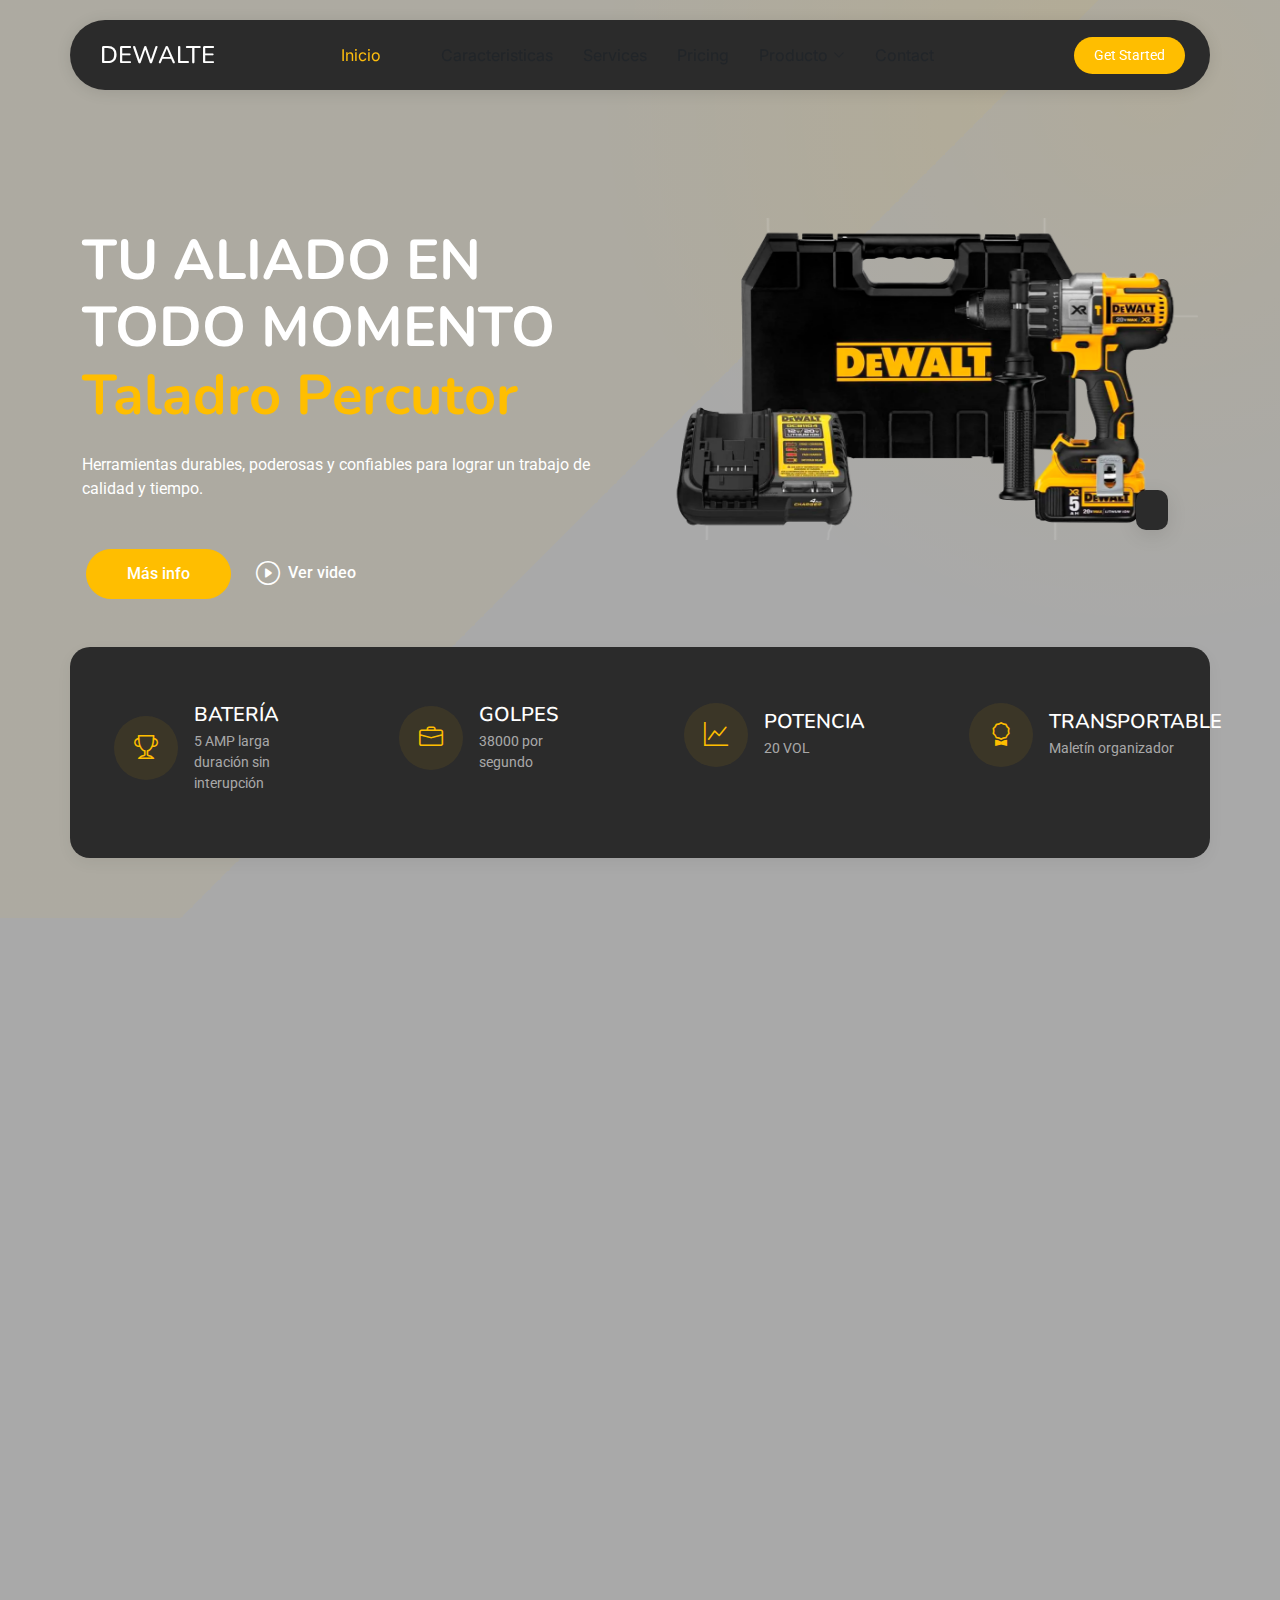
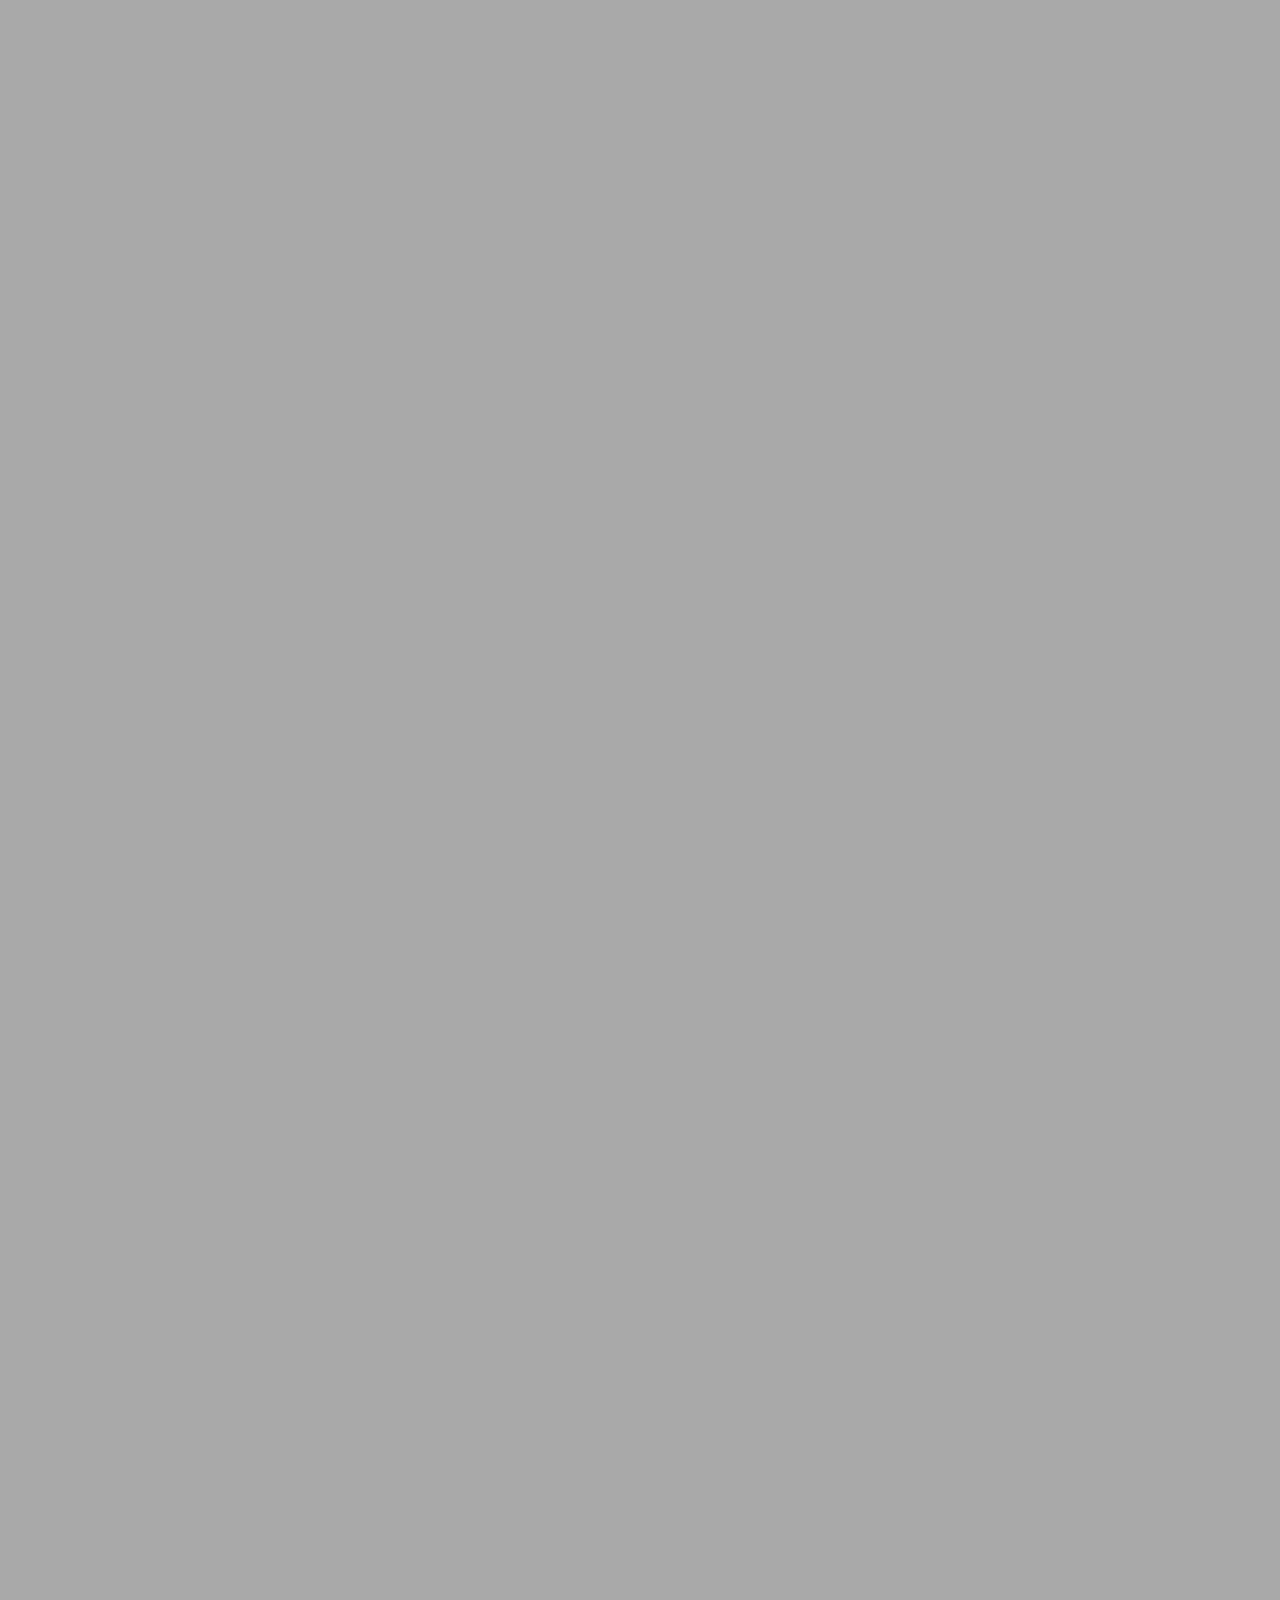
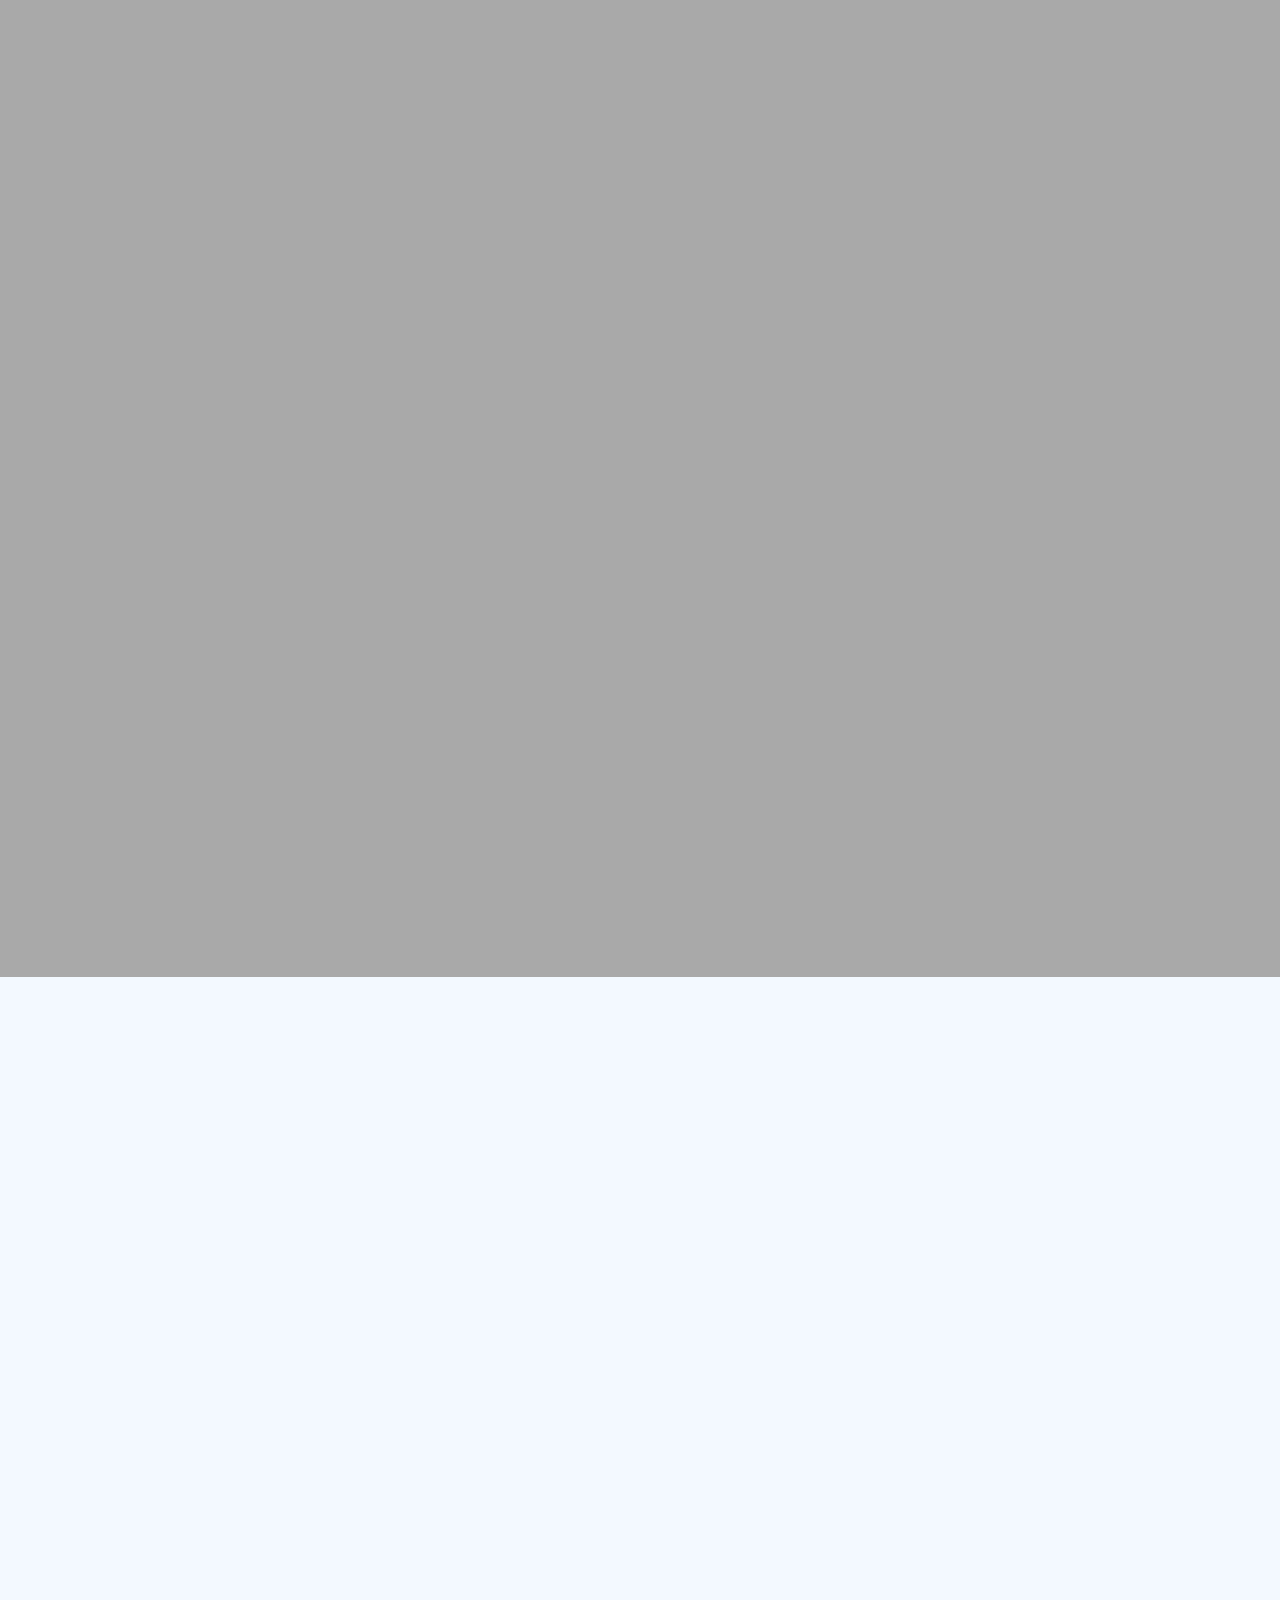
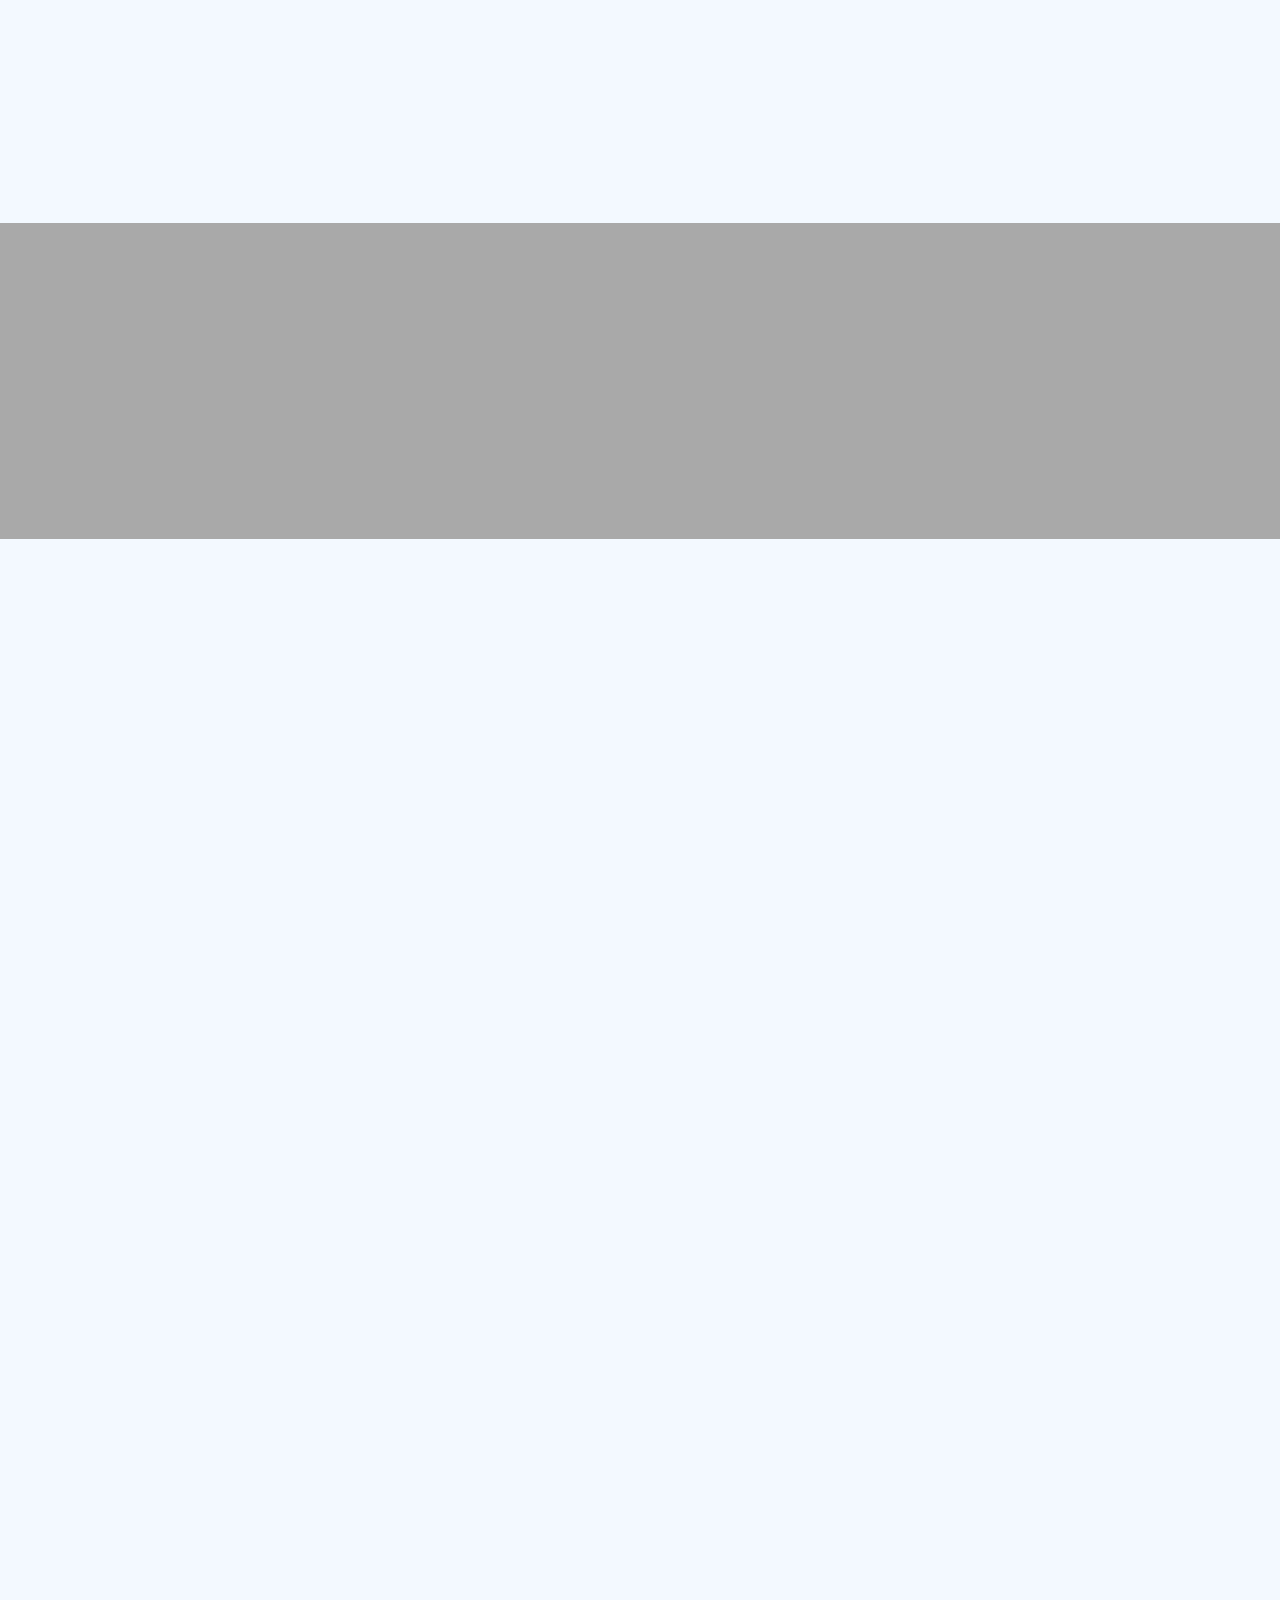
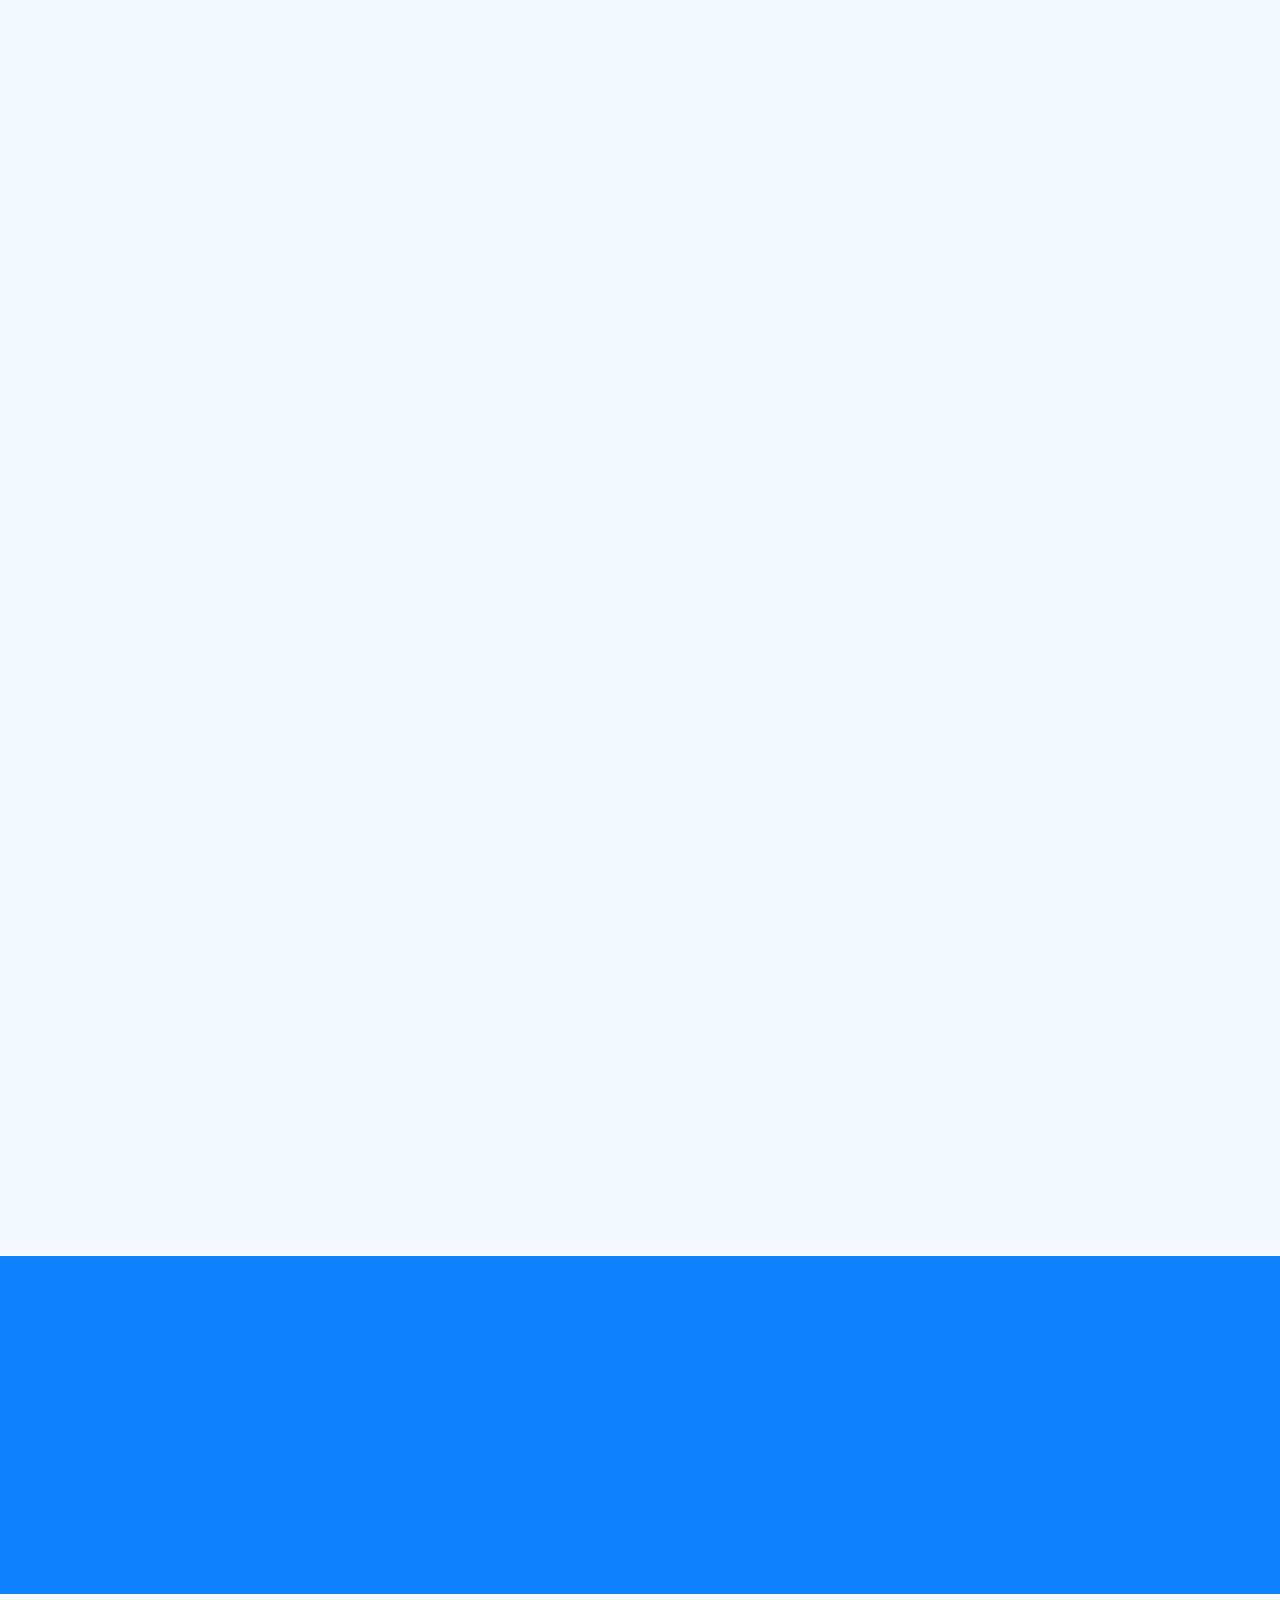
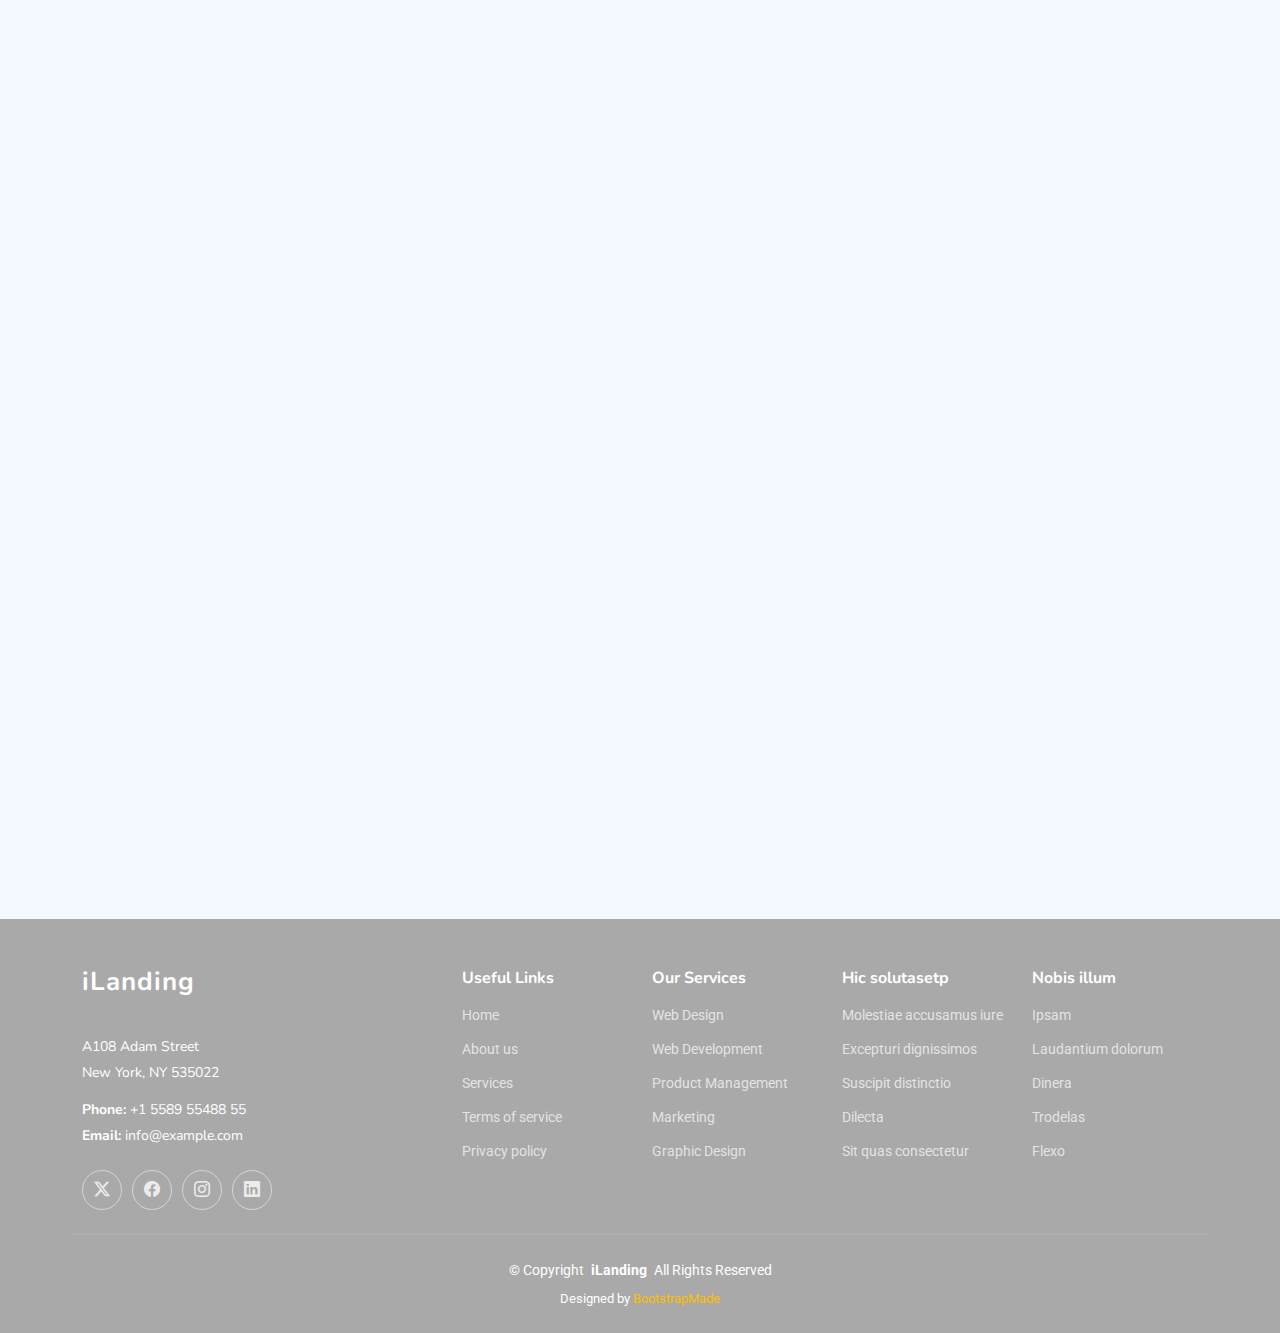
<file: iLanding/iLanding/index.html>
<!DOCTYPE html>
<html lang="en">

<head>
  <meta charset="utf-8">
  <meta content="width=device-width, initial-scale=1.0" name="viewport">
  <title>Index - iLanding Bootstrap Template</title>
  <meta name="description" content="">
  <meta name="keywords" content="">

  <!-- Favicons -->
  <link href="assets/img/favicon.png" rel="icon">
  <link href="assets/img/apple-touch-icon.png" rel="apple-touch-icon">

  <!-- Fonts -->
  <link href="https://fonts.googleapis.com" rel="preconnect">
  <link href="https://fonts.gstatic.com" rel="preconnect" crossorigin>
  <link href="https://fonts.googleapis.com/css2?family=Roboto:ital,wght@0,100;0,300;0,400;0,500;0,700;0,900;1,100;1,300;1,400;1,500;1,700;1,900&family=Inter:wght@100;200;300;400;500;600;700;800;900&family=Nunito:ital,wght@0,200;0,300;0,400;0,500;0,600;0,700;0,800;0,900;1,200;1,300;1,400;1,500;1,600;1,700;1,800;1,900&display=swap" rel="stylesheet">

  <!-- Vendor CSS Files -->
  <link href="assets/vendor/bootstrap/css/bootstrap.min.css" rel="stylesheet">
  <link href="assets/vendor/bootstrap-icons/bootstrap-icons.css" rel="stylesheet">
  <link href="assets/vendor/aos/aos.css" rel="stylesheet">
  <link href="assets/vendor/glightbox/css/glightbox.min.css" rel="stylesheet">
  <link href="assets/vendor/swiper/swiper-bundle.min.css" rel="stylesheet">

  <!-- Main CSS File -->
  <link href="assets/css/main.css" rel="stylesheet">

  <!-- =======================================================
  * Template Name: DEWALT
  * Template URL: https://bootstrapmade.com/ilanding-bootstrap-landing-page-template/
  * Updated: Nov 12 2024 with Bootstrap v5.3.3
  * Author: BootstrapMade.com
  * License: https://bootstrapmade.com/license/
  ======================================================== -->
</head>

<body class="index-page">

  <header id="header" class="header d-flex align-items-center fixed-top">
    <div class="header-container container-fluid container-xl position-relative d-flex align-items-center justify-content-between">

      <a href="index.html" class="logo d-flex align-items-center me-auto me-xl-0">
        <!-- Uncomment the line below if you also wish to use an image logo -->
        <!-- <img src="assets/img/logo.png" alt=""> -->
        <h1 class="sitename">DEWALTE</h1>
      </a>

      <nav id="navmenu" class="navmenu">
        <ul>
          <li><a href="#hero" class="active">Inicio </a></li>
          <li><a href="#about"></a></li>
          <li><a href="#features">Caracteristicas</a></li>
          <li><a href="#services">Services</a></li>
          <li><a href="#pricing">Pricing</a></li>
          <li class="dropdown"><a href="#"><span>Producto</span> <i class="bi bi-chevron-down toggle-dropdown"></i></a>
            <ul>
              <li><a href="#">Dropdown 1</a></li>
              <li class="dropdown"><a href="#"><span>Deep Dropdown</span> <i class="bi bi-chevron-down toggle-dropdown"></i></a>
                <ul>
                  <li><a href="#">Deep Dropdown 1</a></li>
                  <li><a href="#">Deep Dropdown 2</a></li>
                  <li><a href="#">Deep Dropdown 3</a></li>
                  <li><a href="#">Deep Dropdown 4</a></li>
                  <li><a href="#">Deep Dropdown 5</a></li>
                </ul>
              </li>
              <li><a href="#">Dropdown 2</a></li>
              <li><a href="#">Dropdown 3</a></li>
              <li><a href="#">Dropdown 4</a></li>
            </ul>
          </li>
          <li><a href="#contact">Contact</a></li>
        </ul>
        <i class="mobile-nav-toggle d-xl-none bi bi-list"></i>
      </nav>

      <a class="btn-getstarted" href="index.html#about">Get Started</a>

    </div>
  </header>

  <main class="main">

    <!-- Hero Section -->
    <section id="hero" class="hero section">

      <div class="container" data-aos="fade-up" data-aos-delay="100">

        <div class="row align-items-center">
          <div class="col-lg-6">
            <div class="hero-content" data-aos="fade-up" data-aos-delay="200">
             

              <h1 class="mb-4">
              <br>
              TU ALIADO EN TODO MOMENTO<br>
                <span class="accent-text"> Taladro Percutor  </span>
              </h1>

       
              
            
              

              <p class="mb-4 mb-md-5">
                Herramientas  durables, poderosas y confiables para lograr un trabajo de calidad y tiempo.
              </p>

              <div class="hero-buttons">
                <a href="#about" class="btn btn-primary me-0 me-sm-2 mx-1">Más info</a>
                <a href="https://www.youtube.com/watch?v=w3Q7X_oh_W4" class="btn btn-link mt-2 mt-sm-0 glightbox">
                  <i class="bi bi-play-circle me-1"></i>
                 Ver video
                </a>
              </div>
            </div>
          </div>

          <div class="col-lg-6">
            <div class="hero-image" data-aos="zoom-out" data-aos-delay="300">
              <img src="assets/img/combo%20de%20productos.png" alt="Hero Image" class="img-fluid">

              <div class="customers-badge">
                <div class="customer-avatars">
                 
                </div>
             
              </div>
            </div>
          </div>
        </div>

        <div class="row stats-row gy-4 mt-5" data-aos="fade-up" data-aos-delay="500">
          <div class="col-lg-3 col-md-6">
            <div class="stat-item">
              <div class="stat-icon">
                <i class="bi bi-trophy"></i>
              </div>
              <div class="stat-content">
                <h4>BATERÍA</h4>
                <p class="mb-0">5 AMP larga duración sin interupción</p>
              </div>
            </div>
          </div>
          <div class="col-lg-3 col-md-6">
            <div class="stat-item">
              <div class="stat-icon">
                <i class="bi bi-briefcase"></i>
              </div>
              <div class="stat-content">
                <h4>GOLPES</h4>
                <p class="mb-0">38000 por segundo</p>
              </div>
            </div>
          </div>
          <div class="col-lg-3 col-md-6">
            <div class="stat-item">
              <div class="stat-icon">
                <i class="bi bi-graph-up"></i>
              </div>
              <div class="stat-content">
                <h4>POTENCIA</h4>
                <p class="mb-0">20 VOL</p>
              </div>
            </div>
          </div>
          <div class="col-lg-3 col-md-6">
            <div class="stat-item">
              <div class="stat-icon">
                <i class="bi bi-award"></i>
              </div>
              <div class="stat-content">
                <h4>TRANSPORTABLE</h4>
                <p class="mb-0">Maletín organizador</p>
              </div>
            </div>
          </div>
        </div>

      </div>

    </section><!-- /Hero Section -->

    <!-- About Section -->
    <section id="about" class="about section">

      <div class="container" data-aos="fade-up" data-aos-delay="100">

        <div class="row gy-4 align-items-center justify-content-between">

          <div class="col-xl-5" data-aos="fade-up" data-aos-delay="200">
            <span class="about-meta">DCD996</span>
            <h2 class="about-title">TALADRO PERCUTOR</h2>
            <p class="about-description">Este taladro es mucho más que una herramienta: es una solución completa para trabajos de perforación y atornillado en distintos materiales 
              como madera, metal, concreto y mampostería.</p>

            <div class="row feature-list-wrapper">
              <div class="col-md-6">
                <ul class="feature-list">
                  <li><i class="bi bi-check-circle-fill"></i> Inalámbrico</li>
                  <li><i class="bi bi-check-circle-fill"></i> Motor Brushless </li>
                  <li><i class="bi bi-check-circle-fill"></i> Accesorios con beneficios  </li>
                </ul>
              </div>
              <div class="col-md-6">
                <ul class="feature-list">
                  <li><i class="bi bi-check-circle-fill"></i> Diseño ergonómico</li>
                  <li><i class="bi bi-check-circle-fill"></i> Autonomía en su uso</li>
                  <li><i class="bi bi-check-circle-fill"></i> Multiples usos en diferentes superficies</li>
                </ul>
              </div>
            </div>

            <div class="info-wrapper">
              <div class="row gy-4">
                <div class="col-lg-5">
                  <div class="profile d-flex align-items-center gap-3">
                
                  </div>
                </div>
                <div class="col-lg-7">
                  <div class="contact-info d-flex align-items-center gap-2">
               
                    <div>
                    
                    </div>
                  </div>
                </div>
              </div>
            </div>
          </div>

          <div class="col-xl-6" data-aos="fade-up" data-aos-delay="300">
            <div class="image-wrapper">
              <div class="images position-relative" data-aos="zoom-out" data-aos-delay="400">
                <img src="assets/img/03.png" alt="Business Meeting" class="img-fluid main-image rounded-4">
               
              </div>
              <div class="experience-badge floating">
                <h3>DCD996 <br>
                  <br>XR 20V <span></span></h3>
             
              </div>
            </div>
          </div>
        </div>

      </div>

    </section><!-- /About Section -->

    <!-- Features Section -->
    <section id="features" class="features section">

      <!-- Section Title -->
      <div class="container section-title" data-aos="fade-up">
        <h2>Features</h2>
        <p>Necessitatibus eius consequatur ex aliquid fuga eum quidem sint consectetur velit</p>
      </div><!-- End Section Title -->

      <div class="container">

        <div class="d-flex justify-content-center">

          <ul class="nav nav-tabs" data-aos="fade-up" data-aos-delay="100">

            <li class="nav-item">
              <a class="nav-link active show" data-bs-toggle="tab" data-bs-target="#features-tab-1">
                
                

                <h4>Modisit</h4>
              </a>
            </li><!-- End tab nav item -->

            <li class="nav-item">
              <a class="nav-link" data-bs-toggle="tab" data-bs-target="#features-tab-2">
                <h4>Praesenti</h4>
              </a><!-- End tab nav item -->

            </li>
            <li class="nav-item">
              <a class="nav-link" data-bs-toggle="tab" data-bs-target="#features-tab-3">
                <h4>Explica</h4>
              </a>
            </li><!-- End tab nav item -->

          </ul>

        </div>

        <div class="tab-content" data-aos="fade-up" data-aos-delay="200">

          <div class="tab-pane fade active show" id="features-tab-1">
            <div class="row">
              <div class="col-lg-6 order-2 order-lg-1 mt-3 mt-lg-0 d-flex flex-column justify-content-center">
                <h3>Voluptatem dignissimos provident</h3>
                <p class="fst-italic">
                  Lorem ipsum dolor sit amet, consectetur adipiscing elit, sed do eiusmod tempor incididunt ut labore et dolore
                  magna aliqua.
                </p>
                <ul>
                  <li><i class="bi bi-check2-all"></i> <span>Ullamco laboris nisi ut aliquip ex ea commodo consequat.</span></li>
                  <li><i class="bi bi-check2-all"></i> <span>Duis aute irure dolor in reprehenderit in voluptate velit.</span></li>
                  <li><i class="bi bi-check2-all"></i> <span>Ullamco laboris nisi ut aliquip ex ea commodo consequat. Duis aute irure dolor in reprehenderit in voluptate trideta storacalaperda mastiro dolore eu fugiat nulla pariatur.</span></li>
                </ul>
              </div>
              <div class="col-lg-6 order-1 order-lg-2 text-center">
                <img src="assets/img/features-illustration-1.webp" alt="" class="img-fluid">
              </div>
            </div>
          </div><!-- End tab content item -->

          <div class="tab-pane fade" id="features-tab-2">
            <div class="row">
              <div class="col-lg-6 order-2 order-lg-1 mt-3 mt-lg-0 d-flex flex-column justify-content-center">
                <h3>Neque exercitationem debitis</h3>
                <p class="fst-italic">
                  Lorem ipsum dolor sit amet, consectetur adipiscing elit, sed do eiusmod tempor incididunt ut labore et dolore
                  magna aliqua.
                </p>
                <ul>
                  <li><i class="bi bi-check2-all"></i> <span>Ullamco laboris nisi ut aliquip ex ea commodo consequat.</span></li>
                  <li><i class="bi bi-check2-all"></i> <span>Duis aute irure dolor in reprehenderit in voluptate velit.</span></li>
                  <li><i class="bi bi-check2-all"></i> <span>Provident mollitia neque rerum asperiores dolores quos qui a. Ipsum neque dolor voluptate nisi sed.</span></li>
                  <li><i class="bi bi-check2-all"></i> <span>Ullamco laboris nisi ut aliquip ex ea commodo consequat. Duis aute irure dolor in reprehenderit in voluptate trideta storacalaperda mastiro dolore eu fugiat nulla pariatur.</span></li>
                </ul>
              </div>
              <div class="col-lg-6 order-1 order-lg-2 text-center">
                <img src="assets/img/features-illustration-2.webp" alt="" class="img-fluid">
              </div>
            </div>
          </div><!-- End tab content item -->

          <div class="tab-pane fade" id="features-tab-3">
            <div class="row">
              <div class="col-lg-6 order-2 order-lg-1 mt-3 mt-lg-0 d-flex flex-column justify-content-center">
                <h3>Voluptatibus commodi accusamu</h3>
                <ul>
                  <li><i class="bi bi-check2-all"></i> <span>Ullamco laboris nisi ut aliquip ex ea commodo consequat.</span></li>
                  <li><i class="bi bi-check2-all"></i> <span>Duis aute irure dolor in reprehenderit in voluptate velit.</span></li>
                  <li><i class="bi bi-check2-all"></i> <span>Provident mollitia neque rerum asperiores dolores quos qui a. Ipsum neque dolor voluptate nisi sed.</span></li>
                </ul>
                <p class="fst-italic">
                  Lorem ipsum dolor sit amet, consectetur adipiscing elit, sed do eiusmod tempor incididunt ut labore et dolore
                  magna aliqua.
                </p>
              </div>
              <div class="col-lg-6 order-1 order-lg-2 text-center">
                <img src="assets/img/features-illustration-3.webp" alt="" class="img-fluid">
              </div>
            </div>
          </div><!-- End tab content item -->

        </div>

      </div>

    </section><!-- /Features Section -->

    <!-- Features Cards Section -->
    <section id="features-cards" class="features-cards section">

      <div class="container">

        <div class="row gy-4">

          <div class="col-xl-3 col-md-6" data-aos="zoom-in" data-aos-delay="100">
            <div class="feature-box orange">
              <i class="bi bi-award"></i>
              <h4>Corporis voluptates</h4>
              <p>Consequuntur sunt aut quasi enim aliquam quae harum pariatur laboris nisi ut aliquip</p>
            </div>
          </div><!-- End Feature Borx-->

          <div class="col-xl-3 col-md-6" data-aos="zoom-in" data-aos-delay="200">
            <div class="feature-box blue">
              <i class="bi bi-patch-check"></i>
              <h4>Explicabo consectetur</h4>
              <p>Est autem dicta beatae suscipit. Sint veritatis et sit quasi ab aut inventore</p>
            </div>
          </div><!-- End Feature Borx-->

          <div class="col-xl-3 col-md-6" data-aos="zoom-in" data-aos-delay="300">
            <div class="feature-box green">
              <i class="bi bi-sunrise"></i>
              <h4>Ullamco laboris</h4>
              <p>Excepteur sint occaecat cupidatat non proident, sunt in culpa qui officia deserunt</p>
            </div>
          </div><!-- End Feature Borx-->

          <div class="col-xl-3 col-md-6" data-aos="zoom-in" data-aos-delay="400">
            <div class="feature-box red">
              <i class="bi bi-shield-check"></i>
              <h4>Labore consequatur</h4>
              <p>Aut suscipit aut cum nemo deleniti aut omnis. Doloribus ut maiores omnis facere</p>
            </div>
          </div><!-- End Feature Borx-->

        </div>

      </div>

    </section><!-- /Features Cards Section -->

    <!-- Features 2 Section -->
    <section id="features-2" class="features-2 section">

      <div class="container" data-aos="fade-up" data-aos-delay="100">

        <div class="row align-items-center">

          <div class="col-lg-4">

            <div class="feature-item text-end mb-5" data-aos="fade-right" data-aos-delay="200">
              <div class="d-flex align-items-center justify-content-end gap-4">
                <div class="feature-content">
                  <h3>Use On Any Device</h3>
                  <p>Vestibulum ante ipsum primis in faucibus orci luctus et ultrices posuere cubilia Curae; In ac dui quis mi consectetuer lacinia.</p>
                </div>
                <div class="feature-icon flex-shrink-0">
                  <i class="bi bi-display"></i>
                </div>
              </div>
            </div><!-- End .feature-item -->

            <div class="feature-item text-end mb-5" data-aos="fade-right" data-aos-delay="300">
              <div class="d-flex align-items-center justify-content-end gap-4">
                <div class="feature-content">
                  <h3>Feather Icons</h3>
                  <p>Phasellus ullamcorper ipsum rutrum nunc nunc nonummy metus vestibulum volutpat sapien arcu sed augue aliquam erat volutpat.</p>
                </div>
                <div class="feature-icon flex-shrink-0">
                  <i class="bi bi-feather"></i>
                </div>
              </div>
            </div><!-- End .feature-item -->

            <div class="feature-item text-end" data-aos="fade-right" data-aos-delay="400">
              <div class="d-flex align-items-center justify-content-end gap-4">
                <div class="feature-content">
                  <h3>Retina Ready</h3>
                  <p>Aenean tellus metus bibendum sed posuere ac mattis non nunc vestibulum fringilla purus sit amet fermentum aenean commodo.</p>
                </div>
                <div class="feature-icon flex-shrink-0">
                  <i class="bi bi-eye"></i>
                </div>
              </div>
            </div><!-- End .feature-item -->

          </div>

          <div class="col-lg-4" data-aos="zoom-in" data-aos-delay="200">
            <div class="phone-mockup text-center">
              <img src="assets/img/phone-app-screen.webp" alt="Phone Mockup" class="img-fluid">
            </div>
          </div><!-- End Phone Mockup -->

          <div class="col-lg-4">

            <div class="feature-item mb-5" data-aos="fade-left" data-aos-delay="200">
              <div class="d-flex align-items-center gap-4">
                <div class="feature-icon flex-shrink-0">
                  <i class="bi bi-code-square"></i>
                </div>
                <div class="feature-content">
                  <h3>W3c Valid Code</h3>
                  <p>Donec vitae sapien ut libero venenatis faucibus nullam quis ante etiam sit amet orci eget eros faucibus tincidunt.</p>
                </div>
              </div>
            </div><!-- End .feature-item -->

            <div class="feature-item mb-5" data-aos="fade-left" data-aos-delay="300">
              <div class="d-flex align-items-center gap-4">
                <div class="feature-icon flex-shrink-0">
                  <i class="bi bi-phone"></i>
                </div>
                <div class="feature-content">
                  <h3>Fully Responsive</h3>
                  <p>Maecenas tempus tellus eget condimentum rhoncus sem quam semper libero sit amet adipiscing sem neque sed ipsum.</p>
                </div>
              </div>
            </div><!-- End .feature-item -->

            <div class="feature-item" data-aos="fade-left" data-aos-delay="400">
              <div class="d-flex align-items-center gap-4">
                <div class="feature-icon flex-shrink-0">
                  <i class="bi bi-browser-chrome"></i>
                </div>
                <div class="feature-content">
                  <h3>Browser Compatibility</h3>
                  <p>Nullam dictum felis eu pede mollis pretium integer tincidunt cras dapibus vivamus elementum semper nisi aenean vulputate.</p>
                </div>
              </div>
            </div><!-- End .feature-item -->

          </div>
        </div>

      </div>

    </section><!-- /Features 2 Section -->

    <!-- Call To Action Section -->
    <section id="call-to-action" class="call-to-action section">

      <div class="container" data-aos="fade-up" data-aos-delay="100">

        <div class="row content justify-content-center align-items-center position-relative">
          <div class="col-lg-8 mx-auto text-center">
            <h2 class="display-4 mb-4">Maecenas tempus tellus eget condimentum</h2>
            <p class="mb-4">Vestibulum ante ipsum primis in faucibus orci luctus et ultrices posuere cubilia Curae; Donec velit neque, auctor sit amet aliquam vel</p>
            <a href="#" class="btn btn-cta">Call To Action</a>
          </div>

          <!-- Abstract Background Elements -->
          <div class="shape shape-1">
            <svg viewBox="0 0 200 200" xmlns="http://www.w3.org/2000/svg">
              <path d="M47.1,-57.1C59.9,-45.6,68.5,-28.9,71.4,-10.9C74.2,7.1,71.3,26.3,61.5,41.1C51.7,55.9,35,66.2,16.9,69.2C-1.3,72.2,-21,67.8,-36.9,57.9C-52.8,48,-64.9,32.6,-69.1,15.1C-73.3,-2.4,-69.5,-22,-59.4,-37.1C-49.3,-52.2,-32.8,-62.9,-15.7,-64.9C1.5,-67,34.3,-68.5,47.1,-57.1Z" transform="translate(100 100)"></path>
            </svg>
          </div>

          <div class="shape shape-2">
            <svg viewBox="0 0 200 200" xmlns="http://www.w3.org/2000/svg">
              <path d="M41.3,-49.1C54.4,-39.3,66.6,-27.2,71.1,-12.1C75.6,3,72.4,20.9,63.3,34.4C54.2,47.9,39.2,56.9,23.2,62.3C7.1,67.7,-10,69.4,-24.8,64.1C-39.7,58.8,-52.3,46.5,-60.1,31.5C-67.9,16.4,-70.9,-1.4,-66.3,-16.6C-61.8,-31.8,-49.7,-44.3,-36.3,-54C-22.9,-63.7,-8.2,-70.6,3.6,-75.1C15.4,-79.6,28.2,-58.9,41.3,-49.1Z" transform="translate(100 100)"></path>
            </svg>
          </div>

          <!-- Dot Pattern Groups -->
          <div class="dots dots-1">
            <svg viewBox="0 0 100 100" xmlns="http://www.w3.org/2000/svg">
              <pattern id="dot-pattern" x="0" y="0" width="20" height="20" patternUnits="userSpaceOnUse">
                <circle cx="2" cy="2" r="2" fill="currentColor"></circle>
              </pattern>
              <rect width="100" height="100" fill="url(#dot-pattern)"></rect>
            </svg>
          </div>

          <div class="dots dots-2">
            <svg viewBox="0 0 100 100" xmlns="http://www.w3.org/2000/svg">
              <pattern id="dot-pattern-2" x="0" y="0" width="20" height="20" patternUnits="userSpaceOnUse">
                <circle cx="2" cy="2" r="2" fill="currentColor"></circle>
              </pattern>
              <rect width="100" height="100" fill="url(#dot-pattern-2)"></rect>
            </svg>
          </div>

          <div class="shape shape-3">
            <svg viewBox="0 0 200 200" xmlns="http://www.w3.org/2000/svg">
              <path d="M43.3,-57.1C57.4,-46.5,71.1,-32.6,75.3,-16.2C79.5,0.2,74.2,19.1,65.1,35.3C56,51.5,43.1,65,27.4,71.7C11.7,78.4,-6.8,78.3,-23.9,72.4C-41,66.5,-56.7,54.8,-65.4,39.2C-74.1,23.6,-75.8,4,-71.7,-13.2C-67.6,-30.4,-57.7,-45.2,-44.3,-56.1C-30.9,-67,-15.5,-74,0.7,-74.9C16.8,-75.8,33.7,-70.7,43.3,-57.1Z" transform="translate(100 100)"></path>
            </svg>
          </div>
        </div>

      </div>

    </section><!-- /Call To Action Section -->

    <!-- Clients Section -->
    <section id="clients" class="clients section">

      <div class="container" data-aos="fade-up" data-aos-delay="100">

        <div class="swiper init-swiper">
          <script type="application/json" class="swiper-config">
            {
              "loop": true,
              "speed": 600,
              "autoplay": {
                "delay": 5000
              },
              "slidesPerView": "auto",
              "pagination": {
                "el": ".swiper-pagination",
                "type": "bullets",
                "clickable": true
              },
              "breakpoints": {
                "320": {
                  "slidesPerView": 2,
                  "spaceBetween": 40
                },
                "480": {
                  "slidesPerView": 3,
                  "spaceBetween": 60
                },
                "640": {
                  "slidesPerView": 4,
                  "spaceBetween": 80
                },
                "992": {
                  "slidesPerView": 6,
                  "spaceBetween": 120
                }
              }
            }
          </script>
          <div class="swiper-wrapper align-items-center">
            <div class="swiper-slide"><img src="assets/img/clients/client-1.png" class="img-fluid" alt=""></div>
            <div class="swiper-slide"><img src="assets/img/clients/client-2.png" class="img-fluid" alt=""></div>
            <div class="swiper-slide"><img src="assets/img/clients/client-3.png" class="img-fluid" alt=""></div>
            <div class="swiper-slide"><img src="assets/img/clients/client-4.png" class="img-fluid" alt=""></div>
            <div class="swiper-slide"><img src="assets/img/clients/client-5.png" class="img-fluid" alt=""></div>
            <div class="swiper-slide"><img src="assets/img/clients/client-6.png" class="img-fluid" alt=""></div>
            <div class="swiper-slide"><img src="assets/img/clients/client-7.png" class="img-fluid" alt=""></div>
            <div class="swiper-slide"><img src="assets/img/clients/client-8.png" class="img-fluid" alt=""></div>
          </div>
          <div class="swiper-pagination"></div>
        </div>

      </div>

    </section><!-- /Clients Section -->

    <!-- Testimonials Section -->
    <section id="testimonials" class="testimonials section light-background">

      <!-- Section Title -->
      <div class="container section-title" data-aos="fade-up">
        <h2>Testimonials</h2>
        <p>Necessitatibus eius consequatur ex aliquid fuga eum quidem sint consectetur velit</p>
      </div><!-- End Section Title -->

      <div class="container">

        <div class="row g-5">

          <div class="col-lg-6" data-aos="fade-up" data-aos-delay="100">
            <div class="testimonial-item">
              <img src="assets/img/testimonials/testimonials-1.jpg" class="testimonial-img" alt="">
              <h3>Saul Goodman</h3>
              <h4>Ceo &amp; Founder</h4>
              <div class="stars">
                <i class="bi bi-star-fill"></i><i class="bi bi-star-fill"></i><i class="bi bi-star-fill"></i><i class="bi bi-star-fill"></i><i class="bi bi-star-fill"></i>
              </div>
              <p>
                <i class="bi bi-quote quote-icon-left"></i>
                <span>Proin iaculis purus consequat sem cure digni ssim donec porttitora entum suscipit rhoncus. Accusantium quam, ultricies eget id, aliquam eget nibh et. Maecen aliquam, risus at semper.</span>
                <i class="bi bi-quote quote-icon-right"></i>
              </p>
            </div>
          </div><!-- End testimonial item -->

          <div class="col-lg-6" data-aos="fade-up" data-aos-delay="200">
            <div class="testimonial-item">
              <img src="assets/img/testimonials/testimonials-2.jpg" class="testimonial-img" alt="">
              <h3>Sara Wilsson</h3>
              <h4>Designer</h4>
              <div class="stars">
                <i class="bi bi-star-fill"></i><i class="bi bi-star-fill"></i><i class="bi bi-star-fill"></i><i class="bi bi-star-fill"></i><i class="bi bi-star-fill"></i>
              </div>
              <p>
                <i class="bi bi-quote quote-icon-left"></i>
                <span>Export tempor illum tamen malis malis eram quae irure esse labore quem cillum quid cillum eram malis quorum velit fore eram velit sunt aliqua noster fugiat irure amet legam anim culpa.</span>
                <i class="bi bi-quote quote-icon-right"></i>
              </p>
            </div>
          </div><!-- End testimonial item -->

          <div class="col-lg-6" data-aos="fade-up" data-aos-delay="300">
            <div class="testimonial-item">
              <img src="assets/img/testimonials/testimonials-3.jpg" class="testimonial-img" alt="">
              <h3>Jena Karlis</h3>
              <h4>Store Owner</h4>
              <div class="stars">
                <i class="bi bi-star-fill"></i><i class="bi bi-star-fill"></i><i class="bi bi-star-fill"></i><i class="bi bi-star-fill"></i><i class="bi bi-star-fill"></i>
              </div>
              <p>
                <i class="bi bi-quote quote-icon-left"></i>
                <span>Enim nisi quem export duis labore cillum quae magna enim sint quorum nulla quem veniam duis minim tempor labore quem eram duis noster aute amet eram fore quis sint minim.</span>
                <i class="bi bi-quote quote-icon-right"></i>
              </p>
            </div>
          </div><!-- End testimonial item -->

          <div class="col-lg-6" data-aos="fade-up" data-aos-delay="400">
            <div class="testimonial-item">
              <img src="assets/img/testimonials/testimonials-4.jpg" class="testimonial-img" alt="">
              <h3>Matt Brandon</h3>
              <h4>Freelancer</h4>
              <div class="stars">
                <i class="bi bi-star-fill"></i><i class="bi bi-star-fill"></i><i class="bi bi-star-fill"></i><i class="bi bi-star-fill"></i><i class="bi bi-star-fill"></i>
              </div>
              <p>
                <i class="bi bi-quote quote-icon-left"></i>
                <span>Fugiat enim eram quae cillum dolore dolor amet nulla culpa multos export minim fugiat minim velit minim dolor enim duis veniam ipsum anim magna sunt elit fore quem dolore labore illum veniam.</span>
                <i class="bi bi-quote quote-icon-right"></i>
              </p>
            </div>
          </div><!-- End testimonial item -->

        </div>

      </div>

    </section><!-- /Testimonials Section -->

    <!-- Stats Section -->
    <section id="stats" class="stats section">

      <div class="container" data-aos="fade-up" data-aos-delay="100">

        <div class="row gy-4">

          <div class="col-lg-3 col-md-6">
            <div class="stats-item text-center w-100 h-100">
              <span data-purecounter-start="0" data-purecounter-end="232" data-purecounter-duration="1" class="purecounter"></span>
              <p>Clients</p>
            </div>
          </div><!-- End Stats Item -->

          <div class="col-lg-3 col-md-6">
            <div class="stats-item text-center w-100 h-100">
              <span data-purecounter-start="0" data-purecounter-end="521" data-purecounter-duration="1" class="purecounter"></span>
              <p>Projects</p>
            </div>
          </div><!-- End Stats Item -->

          <div class="col-lg-3 col-md-6">
            <div class="stats-item text-center w-100 h-100">
              <span data-purecounter-start="0" data-purecounter-end="1453" data-purecounter-duration="1" class="purecounter"></span>
              <p>Hours Of Support</p>
            </div>
          </div><!-- End Stats Item -->

          <div class="col-lg-3 col-md-6">
            <div class="stats-item text-center w-100 h-100">
              <span data-purecounter-start="0" data-purecounter-end="32" data-purecounter-duration="1" class="purecounter"></span>
              <p>Workers</p>
            </div>
          </div><!-- End Stats Item -->

        </div>

      </div>

    </section><!-- /Stats Section -->

    <!-- Services Section -->
    <section id="services" class="services section light-background">

      <!-- Section Title -->
      <div class="container section-title" data-aos="fade-up">
        <h2>Services</h2>
        <p>Necessitatibus eius consequatur ex aliquid fuga eum quidem sint consectetur velit</p>
      </div><!-- End Section Title -->

      <div class="container" data-aos="fade-up" data-aos-delay="100">

        <div class="row g-4">

          <div class="col-lg-6" data-aos="fade-up" data-aos-delay="100">
            <div class="service-card d-flex">
              <div class="icon flex-shrink-0">
                <i class="bi bi-activity"></i>
              </div>
              <div>
                <h3>Nesciunt Mete</h3>
                <p>Provident nihil minus qui consequatur non omnis maiores. Eos accusantium minus dolores iure perferendis tempore et consequatur.</p>
                <a href="service-details.html" class="read-more">Read More <i class="bi bi-arrow-right"></i></a>
              </div>
            </div>
          </div><!-- End Service Card -->

          <div class="col-lg-6" data-aos="fade-up" data-aos-delay="200">
            <div class="service-card d-flex">
              <div class="icon flex-shrink-0">
                <i class="bi bi-diagram-3"></i>
              </div>
              <div>
                <h3>Eosle Commodi</h3>
                <p>Ut autem aut autem non a. Sint sint sit facilis nam iusto sint. Libero corrupti neque eum hic non ut nesciunt dolorem.</p>
                <a href="service-details.html" class="read-more">Read More <i class="bi bi-arrow-right"></i></a>
              </div>
            </div>
          </div><!-- End Service Card -->

          <div class="col-lg-6" data-aos="fade-up" data-aos-delay="300">
            <div class="service-card d-flex">
              <div class="icon flex-shrink-0">
                <i class="bi bi-easel"></i>
              </div>
              <div>
                <h3>Ledo Markt</h3>
                <p>Ut excepturi voluptatem nisi sed. Quidem fuga consequatur. Minus ea aut. Vel qui id voluptas adipisci eos earum corrupti.</p>
                <a href="service-details.html" class="read-more">Read More <i class="bi bi-arrow-right"></i></a>
              </div>
            </div>
          </div><!-- End Service Card -->

          <div class="col-lg-6" data-aos="fade-up" data-aos-delay="400">
            <div class="service-card d-flex">
              <div class="icon flex-shrink-0">
                <i class="bi bi-clipboard-data"></i>
              </div>
              <div>
                <h3>Asperiores Commodit</h3>
                <p>Non et temporibus minus omnis sed dolor esse consequatur. Cupiditate sed error ea fuga sit provident adipisci neque.</p>
                <a href="service-details.html" class="read-more">Read More <i class="bi bi-arrow-right"></i></a>
              </div>
            </div>
          </div><!-- End Service Card -->

        </div>

      </div>

    </section><!-- /Services Section -->

    <!-- Pricing Section -->
    <section id="pricing" class="pricing section light-background">

      <!-- Section Title -->
      <div class="container section-title" data-aos="fade-up">
        <h2>Pricing</h2>
        <p>Necessitatibus eius consequatur ex aliquid fuga eum quidem sint consectetur velit</p>
      </div><!-- End Section Title -->

      <div class="container" data-aos="fade-up" data-aos-delay="100">

        <div class="row g-4 justify-content-center">

          <!-- Basic Plan -->
          <div class="col-lg-4" data-aos="fade-up" data-aos-delay="100">
            <div class="pricing-card">
              <h3>Basic Plan</h3>
              <div class="price">
                <span class="currency">$</span>
                <span class="amount">9.9</span>
                <span class="period">/ month</span>
              </div>
              <p class="description">Sed ut perspiciatis unde omnis iste natus error sit voluptatem accusantium doloremque laudantium totam.</p>

              <h4>Featured Included:</h4>
              <ul class="features-list">
                <li>
                  <i class="bi bi-check-circle-fill"></i>
                  Duis aute irure dolor
                </li>
                <li>
                  <i class="bi bi-check-circle-fill"></i>
                  Excepteur sint occaecat
                </li>
                <li>
                  <i class="bi bi-check-circle-fill"></i>
                  Nemo enim ipsam voluptatem
                </li>
              </ul>

              <a href="#" class="btn btn-primary">
                Buy Now
                <i class="bi bi-arrow-right"></i>
              </a>
            </div>
          </div>

          <!-- Standard Plan -->
          <div class="col-lg-4" data-aos="fade-up" data-aos-delay="200">
            <div class="pricing-card popular">
              <div class="popular-badge">Most Popular</div>
              <h3>Standard Plan</h3>
              <div class="price">
                <span class="currency">$</span>
                <span class="amount">19.9</span>
                <span class="period">/ month</span>
              </div>
              <p class="description">At vero eos et accusamus et iusto odio dignissimos ducimus qui blanditiis praesentium voluptatum.</p>

              <h4>Featured Included:</h4>
              <ul class="features-list">
                <li>
                  <i class="bi bi-check-circle-fill"></i>
                  Lorem ipsum dolor sit amet
                </li>
                <li>
                  <i class="bi bi-check-circle-fill"></i>
                  Consectetur adipiscing elit
                </li>
                <li>
                  <i class="bi bi-check-circle-fill"></i>
                  Sed do eiusmod tempor
                </li>
                <li>
                  <i class="bi bi-check-circle-fill"></i>
                  Ut labore et dolore magna
                </li>
              </ul>

              <a href="#" class="btn btn-light">
                Buy Now
                <i class="bi bi-arrow-right"></i>
              </a>
            </div>
          </div>

          <!-- Premium Plan -->
          <div class="col-lg-4" data-aos="fade-up" data-aos-delay="300">
            <div class="pricing-card">
              <h3>Premium Plan</h3>
              <div class="price">
                <span class="currency">$</span>
                <span class="amount">39.9</span>
                <span class="period">/ month</span>
              </div>
              <p class="description">Quis autem vel eum iure reprehenderit qui in ea voluptate velit esse quam nihil molestiae.</p>

              <h4>Featured Included:</h4>
              <ul class="features-list">
                <li>
                  <i class="bi bi-check-circle-fill"></i>
                  Temporibus autem quibusdam
                </li>
                <li>
                  <i class="bi bi-check-circle-fill"></i>
                  Saepe eveniet ut et voluptates
                </li>
                <li>
                  <i class="bi bi-check-circle-fill"></i>
                  Nam libero tempore soluta
                </li>
                <li>
                  <i class="bi bi-check-circle-fill"></i>
                  Cumque nihil impedit quo
                </li>
                <li>
                  <i class="bi bi-check-circle-fill"></i>
                  Maxime placeat facere possimus
                </li>
              </ul>

              <a href="#" class="btn btn-primary">
                Buy Now
                <i class="bi bi-arrow-right"></i>
              </a>
            </div>
          </div>

        </div>

      </div>

    </section><!-- /Pricing Section -->

    <!-- Faq Section -->
    <section class="faq-9 faq section light-background" id="faq">

      <div class="container">
        <div class="row">

          <div class="col-lg-5" data-aos="fade-up">
            <h2 class="faq-title">Have a question? Check out the FAQ</h2>
            <p class="faq-description">Maecenas tempus tellus eget condimentum rhoncus sem quam semper libero sit amet adipiscing sem neque sed ipsum.</p>
            <div class="faq-arrow d-none d-lg-block" data-aos="fade-up" data-aos-delay="200">
              <svg class="faq-arrow" width="200" height="211" viewBox="0 0 200 211" fill="none" xmlns="http://www.w3.org/2000/svg">
                <path d="M198.804 194.488C189.279 189.596 179.529 185.52 169.407 182.07L169.384 182.049C169.227 181.994 169.07 181.939 168.912 181.884C166.669 181.139 165.906 184.546 167.669 185.615C174.053 189.473 182.761 191.837 189.146 195.695C156.603 195.912 119.781 196.591 91.266 179.049C62.5221 161.368 48.1094 130.695 56.934 98.891C84.5539 98.7247 112.556 84.0176 129.508 62.667C136.396 53.9724 146.193 35.1448 129.773 30.2717C114.292 25.6624 93.7109 41.8875 83.1971 51.3147C70.1109 63.039 59.63 78.433 54.2039 95.0087C52.1221 94.9842 50.0776 94.8683 48.0703 94.6608C30.1803 92.8027 11.2197 83.6338 5.44902 65.1074C-1.88449 41.5699 14.4994 19.0183 27.9202 1.56641C28.6411 0.625793 27.2862 -0.561638 26.5419 0.358501C13.4588 16.4098 -0.221091 34.5242 0.896608 56.5659C1.8218 74.6941 14.221 87.9401 30.4121 94.2058C37.7076 97.0203 45.3454 98.5003 53.0334 98.8449C47.8679 117.532 49.2961 137.487 60.7729 155.283C87.7615 197.081 139.616 201.147 184.786 201.155L174.332 206.827C172.119 208.033 174.345 211.287 176.537 210.105C182.06 207.125 187.582 204.122 193.084 201.144C193.346 201.147 195.161 199.887 195.423 199.868C197.08 198.548 193.084 201.144 195.528 199.81C196.688 199.192 197.846 198.552 199.006 197.935C200.397 197.167 200.007 195.087 198.804 194.488ZM60.8213 88.0427C67.6894 72.648 78.8538 59.1566 92.1207 49.0388C98.8475 43.9065 106.334 39.2953 114.188 36.1439C117.295 34.8947 120.798 33.6609 124.168 33.635C134.365 33.5511 136.354 42.9911 132.638 51.031C120.47 77.4222 86.8639 93.9837 58.0983 94.9666C58.8971 92.6666 59.783 90.3603 60.8213 88.0427Z" fill="currentColor"></path>
              </svg>
            </div>
          </div>

          <div class="col-lg-7" data-aos="fade-up" data-aos-delay="300">
            <div class="faq-container">

              <div class="faq-item faq-active">
                <h3>Non consectetur a erat nam at lectus urna duis?</h3>
                <div class="faq-content">
                  <p>Feugiat pretium nibh ipsum consequat. Tempus iaculis urna id volutpat lacus laoreet non curabitur gravida. Venenatis lectus magna fringilla urna porttitor rhoncus dolor purus non.</p>
                </div>
                <i class="faq-toggle bi bi-chevron-right"></i>
              </div><!-- End Faq item-->

              <div class="faq-item">
                <h3>Feugiat scelerisque varius morbi enim nunc faucibus?</h3>
                <div class="faq-content">
                  <p>Dolor sit amet consectetur adipiscing elit pellentesque habitant morbi. Id interdum velit laoreet id donec ultrices. Fringilla phasellus faucibus scelerisque eleifend donec pretium. Est pellentesque elit ullamcorper dignissim. Mauris ultrices eros in cursus turpis massa tincidunt dui.</p>
                </div>
                <i class="faq-toggle bi bi-chevron-right"></i>
              </div><!-- End Faq item-->

              <div class="faq-item">
                <h3>Dolor sit amet consectetur adipiscing elit pellentesque?</h3>
                <div class="faq-content">
                  <p>Eleifend mi in nulla posuere sollicitudin aliquam ultrices sagittis orci. Faucibus pulvinar elementum integer enim. Sem nulla pharetra diam sit amet nisl suscipit. Rutrum tellus pellentesque eu tincidunt. Lectus urna duis convallis convallis tellus. Urna molestie at elementum eu facilisis sed odio morbi quis</p>
                </div>
                <i class="faq-toggle bi bi-chevron-right"></i>
              </div><!-- End Faq item-->

              <div class="faq-item">
                <h3>Ac odio tempor orci dapibus. Aliquam eleifend mi in nulla?</h3>
                <div class="faq-content">
                  <p>Dolor sit amet consectetur adipiscing elit pellentesque habitant morbi. Id interdum velit laoreet id donec ultrices. Fringilla phasellus faucibus scelerisque eleifend donec pretium. Est pellentesque elit ullamcorper dignissim. Mauris ultrices eros in cursus turpis massa tincidunt dui.</p>
                </div>
                <i class="faq-toggle bi bi-chevron-right"></i>
              </div><!-- End Faq item-->

              <div class="faq-item">
                <h3>Tempus quam pellentesque nec nam aliquam sem et tortor?</h3>
                <div class="faq-content">
                  <p>Molestie a iaculis at erat pellentesque adipiscing commodo. Dignissim suspendisse in est ante in. Nunc vel risus commodo viverra maecenas accumsan. Sit amet nisl suscipit adipiscing bibendum est. Purus gravida quis blandit turpis cursus in</p>
                </div>
                <i class="faq-toggle bi bi-chevron-right"></i>
              </div><!-- End Faq item-->

              <div class="faq-item">
                <h3>Perspiciatis quod quo quos nulla quo illum ullam?</h3>
                <div class="faq-content">
                  <p>Enim ea facilis quaerat voluptas quidem et dolorem. Quis et consequatur non sed in suscipit sequi. Distinctio ipsam dolore et.</p>
                </div>
                <i class="faq-toggle bi bi-chevron-right"></i>
              </div><!-- End Faq item-->

            </div>
          </div>

        </div>
      </div>
    </section><!-- /Faq Section -->

    <!-- Call To Action 2 Section -->
    <section id="call-to-action-2" class="call-to-action-2 section dark-background">

      <div class="container">
        <div class="row justify-content-center" data-aos="zoom-in" data-aos-delay="100">
          <div class="col-xl-10">
            <div class="text-center">
              <h3>Call To Action</h3>
              <p>Duis aute irure dolor in reprehenderit in voluptate velit esse cillum dolore eu fugiat nulla pariatur. Excepteur sint occaecat cupidatat non proident, sunt in culpa qui officia deserunt mollit anim id est laborum.</p>
              <a class="cta-btn" href="#">Call To Action</a>
            </div>
          </div>
        </div>
      </div>

    </section><!-- /Call To Action 2 Section -->

    <!-- Contact Section -->
    <section id="contact" class="contact section light-background">

      <!-- Section Title -->
      <div class="container section-title" data-aos="fade-up">
        <h2>Contact</h2>
        <p>Necessitatibus eius consequatur ex aliquid fuga eum quidem sint consectetur velit</p>
      </div><!-- End Section Title -->

      <div class="container" data-aos="fade-up" data-aos-delay="100">

        <div class="row g-4 g-lg-5">
          <div class="col-lg-5">
            <div class="info-box" data-aos="fade-up" data-aos-delay="200">
              <h3>Contact Info</h3>
              <p>Praesent sapien massa, convallis a pellentesque nec, egestas non nisi. Vestibulum ante ipsum primis.</p>

              <div class="info-item" data-aos="fade-up" data-aos-delay="300">
                <div class="icon-box">
                  <i class="bi bi-geo-alt"></i>
                </div>
                <div class="content">
                  <h4>Our Location</h4>
                  <p>A108 Adam Street</p>
                  <p>New York, NY 535022</p>
                </div>
              </div>

              <div class="info-item" data-aos="fade-up" data-aos-delay="400">
                <div class="icon-box">
                  <i class="bi bi-telephone"></i>
                </div>
                <div class="content">
                  <h4>Phone Number</h4>
                  <p>+1 5589 55488 55</p>
                  <p>+1 6678 254445 41</p>
                </div>
              </div>

              <div class="info-item" data-aos="fade-up" data-aos-delay="500">
                <div class="icon-box">
                  <i class="bi bi-envelope"></i>
                </div>
                <div class="content">
                  <h4>Email Address</h4>
                  <p>info@example.com</p>
                  <p>contact@example.com</p>
                </div>
              </div>
            </div>
          </div>

          <div class="col-lg-7">
            <div class="contact-form" data-aos="fade-up" data-aos-delay="300">
              <h3>Get In Touch</h3>
              <p>Praesent sapien massa, convallis a pellentesque nec, egestas non nisi. Vestibulum ante ipsum primis.</p>

              <form action="forms/contact.php" method="post" class="php-email-form" data-aos="fade-up" data-aos-delay="200">
                <div class="row gy-4">

                  <div class="col-md-6">
                    <input type="text" name="name" class="form-control" placeholder="Your Name" required="">
                  </div>

                  <div class="col-md-6 ">
                    <input type="email" class="form-control" name="email" placeholder="Your Email" required="">
                  </div>

                  <div class="col-12">
                    <input type="text" class="form-control" name="subject" placeholder="Subject" required="">
                  </div>

                  <div class="col-12">
                    <textarea class="form-control" name="message" rows="6" placeholder="Message" required=""></textarea>
                  </div>

                  <div class="col-12 text-center">
                    <div class="loading">Loading</div>
                    <div class="error-message"></div>
                    <div class="sent-message">Your message has been sent. Thank you!</div>

                    <button type="submit" class="btn">Send Message</button>
                  </div>

                </div>
              </form>

            </div>
          </div>

        </div>

      </div>

    </section><!-- /Contact Section -->

  </main>

  <footer id="footer" class="footer">

    <div class="container footer-top">
      <div class="row gy-4">
        <div class="col-lg-4 col-md-6 footer-about">
          <a href="index.html" class="logo d-flex align-items-center">
            <span class="sitename">iLanding</span>
          </a>
          <div class="footer-contact pt-3">
            <p>A108 Adam Street</p>
            <p>New York, NY 535022</p>
            <p class="mt-3"><strong>Phone:</strong> <span>+1 5589 55488 55</span></p>
            <p><strong>Email:</strong> <span>info@example.com</span></p>
          </div>
          <div class="social-links d-flex mt-4">
            <a href=""><i class="bi bi-twitter-x"></i></a>
            <a href=""><i class="bi bi-facebook"></i></a>
            <a href=""><i class="bi bi-instagram"></i></a>
            <a href=""><i class="bi bi-linkedin"></i></a>
          </div>
        </div>

        <div class="col-lg-2 col-md-3 footer-links">
          <h4>Useful Links</h4>
          <ul>
            <li><a href="#">Home</a></li>
            <li><a href="#">About us</a></li>
            <li><a href="#">Services</a></li>
            <li><a href="#">Terms of service</a></li>
            <li><a href="#">Privacy policy</a></li>
          </ul>
        </div>

        <div class="col-lg-2 col-md-3 footer-links">
          <h4>Our Services</h4>
          <ul>
            <li><a href="#">Web Design</a></li>
            <li><a href="#">Web Development</a></li>
            <li><a href="#">Product Management</a></li>
            <li><a href="#">Marketing</a></li>
            <li><a href="#">Graphic Design</a></li>
          </ul>
        </div>

        <div class="col-lg-2 col-md-3 footer-links">
          <h4>Hic solutasetp</h4>
          <ul>
            <li><a href="#">Molestiae accusamus iure</a></li>
            <li><a href="#">Excepturi dignissimos</a></li>
            <li><a href="#">Suscipit distinctio</a></li>
            <li><a href="#">Dilecta</a></li>
            <li><a href="#">Sit quas consectetur</a></li>
          </ul>
        </div>

        <div class="col-lg-2 col-md-3 footer-links">
          <h4>Nobis illum</h4>
          <ul>
            <li><a href="#">Ipsam</a></li>
            <li><a href="#">Laudantium dolorum</a></li>
            <li><a href="#">Dinera</a></li>
            <li><a href="#">Trodelas</a></li>
            <li><a href="#">Flexo</a></li>
          </ul>
        </div>

      </div>
    </div>

    <div class="container copyright text-center mt-4">
      <p>© <span>Copyright</span> <strong class="px-1 sitename">iLanding</strong> <span>All Rights Reserved</span></p>
      <div class="credits">
        <!-- All the links in the footer should remain intact. -->
        <!-- You can delete the links only if you've purchased the pro version. -->
        <!-- Licensing information: https://bootstrapmade.com/license/ -->
        <!-- Purchase the pro version with working PHP/AJAX contact form: [buy-url] -->
        Designed by <a href="https://bootstrapmade.com/">BootstrapMade</a>
      </div>
    </div>

  </footer>

  <!-- Scroll Top -->
  <a href="#" id="scroll-top" class="scroll-top d-flex align-items-center justify-content-center"><i class="bi bi-arrow-up-short"></i></a>

  <!-- Vendor JS Files -->
  <script src="assets/vendor/bootstrap/js/bootstrap.bundle.min.js"></script>
  <script src="assets/vendor/php-email-form/validate.js"></script>
  <script src="assets/vendor/aos/aos.js"></script>
  <script src="assets/vendor/glightbox/js/glightbox.min.js"></script>
  <script src="assets/vendor/swiper/swiper-bundle.min.js"></script>
  <script src="assets/vendor/purecounter/purecounter_vanilla.js"></script>

  <!-- Main JS File -->
  <script src="assets/js/main.js"></script>

</body>

</html>
</file>
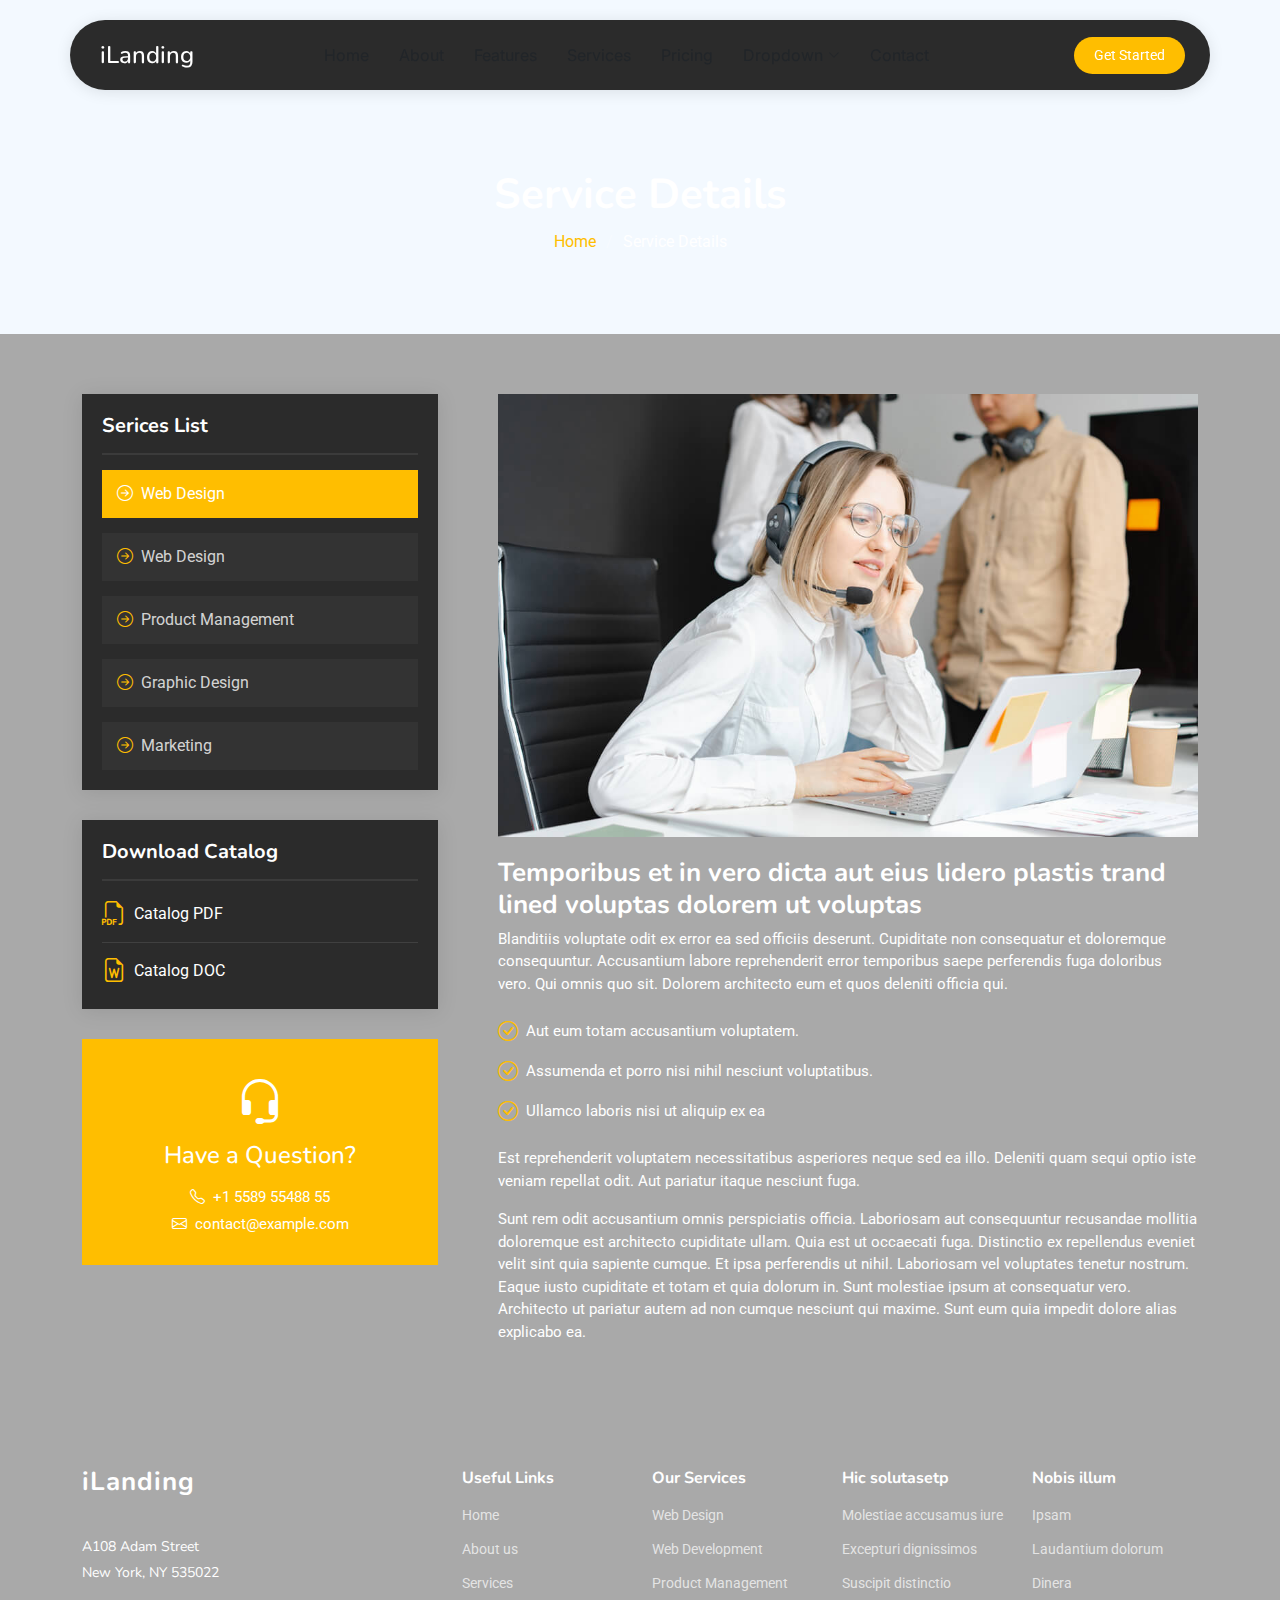
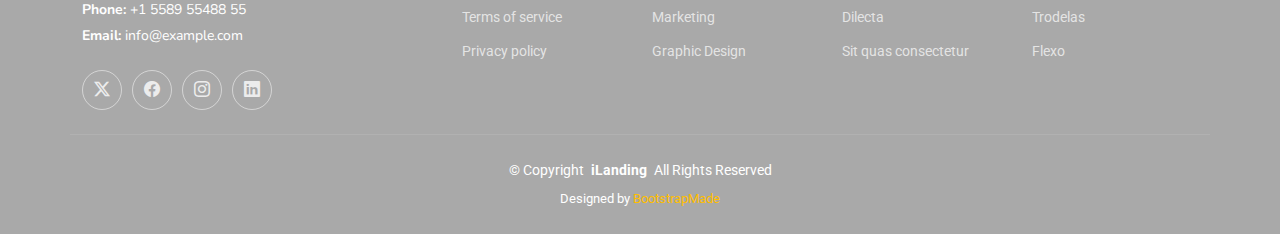
<file: service-details.html>
<!DOCTYPE html>
<html lang="en">

<head>
  <meta charset="utf-8">
  <meta content="width=device-width, initial-scale=1.0" name="viewport">
  <title>Service Details - iLanding Bootstrap Template</title>
  <meta name="description" content="">
  <meta name="keywords" content="">

  <!-- Favicons -->
  <link href="assets/img/favicon.png" rel="icon">
  <link href="assets/img/apple-touch-icon.png" rel="apple-touch-icon">

  <!-- Fonts -->
  <link href="https://fonts.googleapis.com" rel="preconnect">
  <link href="https://fonts.gstatic.com" rel="preconnect" crossorigin>
  <link href="https://fonts.googleapis.com/css2?family=Roboto:ital,wght@0,100;0,300;0,400;0,500;0,700;0,900;1,100;1,300;1,400;1,500;1,700;1,900&family=Inter:wght@100;200;300;400;500;600;700;800;900&family=Nunito:ital,wght@0,200;0,300;0,400;0,500;0,600;0,700;0,800;0,900;1,200;1,300;1,400;1,500;1,600;1,700;1,800;1,900&display=swap" rel="stylesheet">

  <!-- Vendor CSS Files -->
  <link href="assets/vendor/bootstrap/css/bootstrap.min.css" rel="stylesheet">
  <link href="assets/vendor/bootstrap-icons/bootstrap-icons.css" rel="stylesheet">
  <link href="assets/vendor/aos/aos.css" rel="stylesheet">
  <link href="assets/vendor/glightbox/css/glightbox.min.css" rel="stylesheet">
  <link href="assets/vendor/swiper/swiper-bundle.min.css" rel="stylesheet">

  <!-- Main CSS File -->
  <link href="assets/css/main.css" rel="stylesheet">

  <!-- =======================================================
  * Template Name: iLanding
  * Template URL: https://bootstrapmade.com/ilanding-bootstrap-landing-page-template/
  * Updated: Nov 12 2024 with Bootstrap v5.3.3
  * Author: BootstrapMade.com
  * License: https://bootstrapmade.com/license/
  ======================================================== -->
</head>

<body class="service-details-page">

  <header id="header" class="header d-flex align-items-center fixed-top">
    <div class="header-container container-fluid container-xl position-relative d-flex align-items-center justify-content-between">

      <a href="index.html" class="logo d-flex align-items-center me-auto me-xl-0">
        <!-- Uncomment the line below if you also wish to use an image logo -->
        <!-- <img src="assets/img/logo.png" alt=""> -->
        <h1 class="sitename">iLanding</h1>
      </a>

      <nav id="navmenu" class="navmenu">
        <ul>
          <li><a href="#hero">Home</a></li>
          <li><a href="#about">About</a></li>
          <li><a href="#features">Features</a></li>
          <li><a href="#services">Services</a></li>
          <li><a href="#pricing">Pricing</a></li>
          <li class="dropdown"><a href="#"><span>Dropdown</span> <i class="bi bi-chevron-down toggle-dropdown"></i></a>
            <ul>
              <li><a href="#">Dropdown 1</a></li>
              <li class="dropdown"><a href="#"><span>Deep Dropdown</span> <i class="bi bi-chevron-down toggle-dropdown"></i></a>
                <ul>
                  <li><a href="#">Deep Dropdown 1</a></li>
                  <li><a href="#">Deep Dropdown 2</a></li>
                  <li><a href="#">Deep Dropdown 3</a></li>
                  <li><a href="#">Deep Dropdown 4</a></li>
                  <li><a href="#">Deep Dropdown 5</a></li>
                </ul>
              </li>
              <li><a href="#">Dropdown 2</a></li>
              <li><a href="#">Dropdown 3</a></li>
              <li><a href="#">Dropdown 4</a></li>
            </ul>
          </li>
          <li><a href="#contact">Contact</a></li>
        </ul>
        <i class="mobile-nav-toggle d-xl-none bi bi-list"></i>
      </nav>

      <a class="btn-getstarted" href="index.html#about">Get Started</a>

    </div>
  </header>

  <main class="main">

    <!-- Page Title -->
    <div class="page-title light-background">
      <div class="container">
        <h1>Service Details</h1>
        <nav class="breadcrumbs">
          <ol>
            <li><a href="index.html">Home</a></li>
            <li class="current">Service Details</li>
          </ol>
        </nav>
      </div>
    </div><!-- End Page Title -->

    <!-- Service Details Section -->
    <section id="service-details" class="service-details section">

      <div class="container">

        <div class="row gy-5">

          <div class="col-lg-4" data-aos="fade-up" data-aos-delay="100">

            <div class="service-box">
              <h4>Serices List</h4>
              <div class="services-list">
                <a href="#" class="active"><i class="bi bi-arrow-right-circle"></i><span>Web Design</span></a>
                <a href="#"><i class="bi bi-arrow-right-circle"></i><span>Web Design</span></a>
                <a href="#"><i class="bi bi-arrow-right-circle"></i><span>Product Management</span></a>
                <a href="#"><i class="bi bi-arrow-right-circle"></i><span>Graphic Design</span></a>
                <a href="#"><i class="bi bi-arrow-right-circle"></i><span>Marketing</span></a>
              </div>
            </div><!-- End Services List -->

            <div class="service-box">
              <h4>Download Catalog</h4>
              <div class="download-catalog">
                <a href="#"><i class="bi bi-filetype-pdf"></i><span>Catalog PDF</span></a>
                <a href="#"><i class="bi bi-file-earmark-word"></i><span>Catalog DOC</span></a>
              </div>
            </div><!-- End Services List -->

            <div class="help-box d-flex flex-column justify-content-center align-items-center">
              <i class="bi bi-headset help-icon"></i>
              <h4>Have a Question?</h4>
              <p class="d-flex align-items-center mt-2 mb-0"><i class="bi bi-telephone me-2"></i> <span>+1 5589 55488 55</span></p>
              <p class="d-flex align-items-center mt-1 mb-0"><i class="bi bi-envelope me-2"></i> <a href="mailto:contact@example.com">contact@example.com</a></p>
            </div>

          </div>

          <div class="col-lg-8 ps-lg-5" data-aos="fade-up" data-aos-delay="200">
            <img src="assets/img/services.jpg" alt="" class="img-fluid services-img">
            <h3>Temporibus et in vero dicta aut eius lidero plastis trand lined voluptas dolorem ut voluptas</h3>
            <p>
              Blanditiis voluptate odit ex error ea sed officiis deserunt. Cupiditate non consequatur et doloremque consequuntur. Accusantium labore reprehenderit error temporibus saepe perferendis fuga doloribus vero. Qui omnis quo sit. Dolorem architecto eum et quos deleniti officia qui.
            </p>
            <ul>
              <li><i class="bi bi-check-circle"></i> <span>Aut eum totam accusantium voluptatem.</span></li>
              <li><i class="bi bi-check-circle"></i> <span>Assumenda et porro nisi nihil nesciunt voluptatibus.</span></li>
              <li><i class="bi bi-check-circle"></i> <span>Ullamco laboris nisi ut aliquip ex ea</span></li>
            </ul>
            <p>
              Est reprehenderit voluptatem necessitatibus asperiores neque sed ea illo. Deleniti quam sequi optio iste veniam repellat odit. Aut pariatur itaque nesciunt fuga.
            </p>
            <p>
              Sunt rem odit accusantium omnis perspiciatis officia. Laboriosam aut consequuntur recusandae mollitia doloremque est architecto cupiditate ullam. Quia est ut occaecati fuga. Distinctio ex repellendus eveniet velit sint quia sapiente cumque. Et ipsa perferendis ut nihil. Laboriosam vel voluptates tenetur nostrum. Eaque iusto cupiditate et totam et quia dolorum in. Sunt molestiae ipsum at consequatur vero. Architecto ut pariatur autem ad non cumque nesciunt qui maxime. Sunt eum quia impedit dolore alias explicabo ea.
            </p>
          </div>

        </div>

      </div>

    </section><!-- /Service Details Section -->

  </main>

  <footer id="footer" class="footer">

    <div class="container footer-top">
      <div class="row gy-4">
        <div class="col-lg-4 col-md-6 footer-about">
          <a href="index.html" class="logo d-flex align-items-center">
            <span class="sitename">iLanding</span>
          </a>
          <div class="footer-contact pt-3">
            <p>A108 Adam Street</p>
            <p>New York, NY 535022</p>
            <p class="mt-3"><strong>Phone:</strong> <span>+1 5589 55488 55</span></p>
            <p><strong>Email:</strong> <span>info@example.com</span></p>
          </div>
          <div class="social-links d-flex mt-4">
            <a href=""><i class="bi bi-twitter-x"></i></a>
            <a href=""><i class="bi bi-facebook"></i></a>
            <a href=""><i class="bi bi-instagram"></i></a>
            <a href=""><i class="bi bi-linkedin"></i></a>
          </div>
        </div>

        <div class="col-lg-2 col-md-3 footer-links">
          <h4>Useful Links</h4>
          <ul>
            <li><a href="#">Home</a></li>
            <li><a href="#">About us</a></li>
            <li><a href="#">Services</a></li>
            <li><a href="#">Terms of service</a></li>
            <li><a href="#">Privacy policy</a></li>
          </ul>
        </div>

        <div class="col-lg-2 col-md-3 footer-links">
          <h4>Our Services</h4>
          <ul>
            <li><a href="#">Web Design</a></li>
            <li><a href="#">Web Development</a></li>
            <li><a href="#">Product Management</a></li>
            <li><a href="#">Marketing</a></li>
            <li><a href="#">Graphic Design</a></li>
          </ul>
        </div>

        <div class="col-lg-2 col-md-3 footer-links">
          <h4>Hic solutasetp</h4>
          <ul>
            <li><a href="#">Molestiae accusamus iure</a></li>
            <li><a href="#">Excepturi dignissimos</a></li>
            <li><a href="#">Suscipit distinctio</a></li>
            <li><a href="#">Dilecta</a></li>
            <li><a href="#">Sit quas consectetur</a></li>
          </ul>
        </div>

        <div class="col-lg-2 col-md-3 footer-links">
          <h4>Nobis illum</h4>
          <ul>
            <li><a href="#">Ipsam</a></li>
            <li><a href="#">Laudantium dolorum</a></li>
            <li><a href="#">Dinera</a></li>
            <li><a href="#">Trodelas</a></li>
            <li><a href="#">Flexo</a></li>
          </ul>
        </div>

      </div>
    </div>

    <div class="container copyright text-center mt-4">
      <p>© <span>Copyright</span> <strong class="px-1 sitename">iLanding</strong> <span>All Rights Reserved</span></p>
      <div class="credits">
        <!-- All the links in the footer should remain intact. -->
        <!-- You can delete the links only if you've purchased the pro version. -->
        <!-- Licensing information: https://bootstrapmade.com/license/ -->
        <!-- Purchase the pro version with working PHP/AJAX contact form: [buy-url] -->
        Designed by <a href="https://bootstrapmade.com/">BootstrapMade</a>
      </div>
    </div>

  </footer>

  <!-- Scroll Top -->
  <a href="#" id="scroll-top" class="scroll-top d-flex align-items-center justify-content-center"><i class="bi bi-arrow-up-short"></i></a>

  <!-- Vendor JS Files -->
  <script src="assets/vendor/bootstrap/js/bootstrap.bundle.min.js"></script>
  <script src="assets/vendor/php-email-form/validate.js"></script>
  <script src="assets/vendor/aos/aos.js"></script>
  <script src="assets/vendor/glightbox/js/glightbox.min.js"></script>
  <script src="assets/vendor/swiper/swiper-bundle.min.js"></script>
  <script src="assets/vendor/purecounter/purecounter_vanilla.js"></script>

  <!-- Main JS File -->
  <script src="assets/js/main.js"></script>

</body>

</html>
</file>
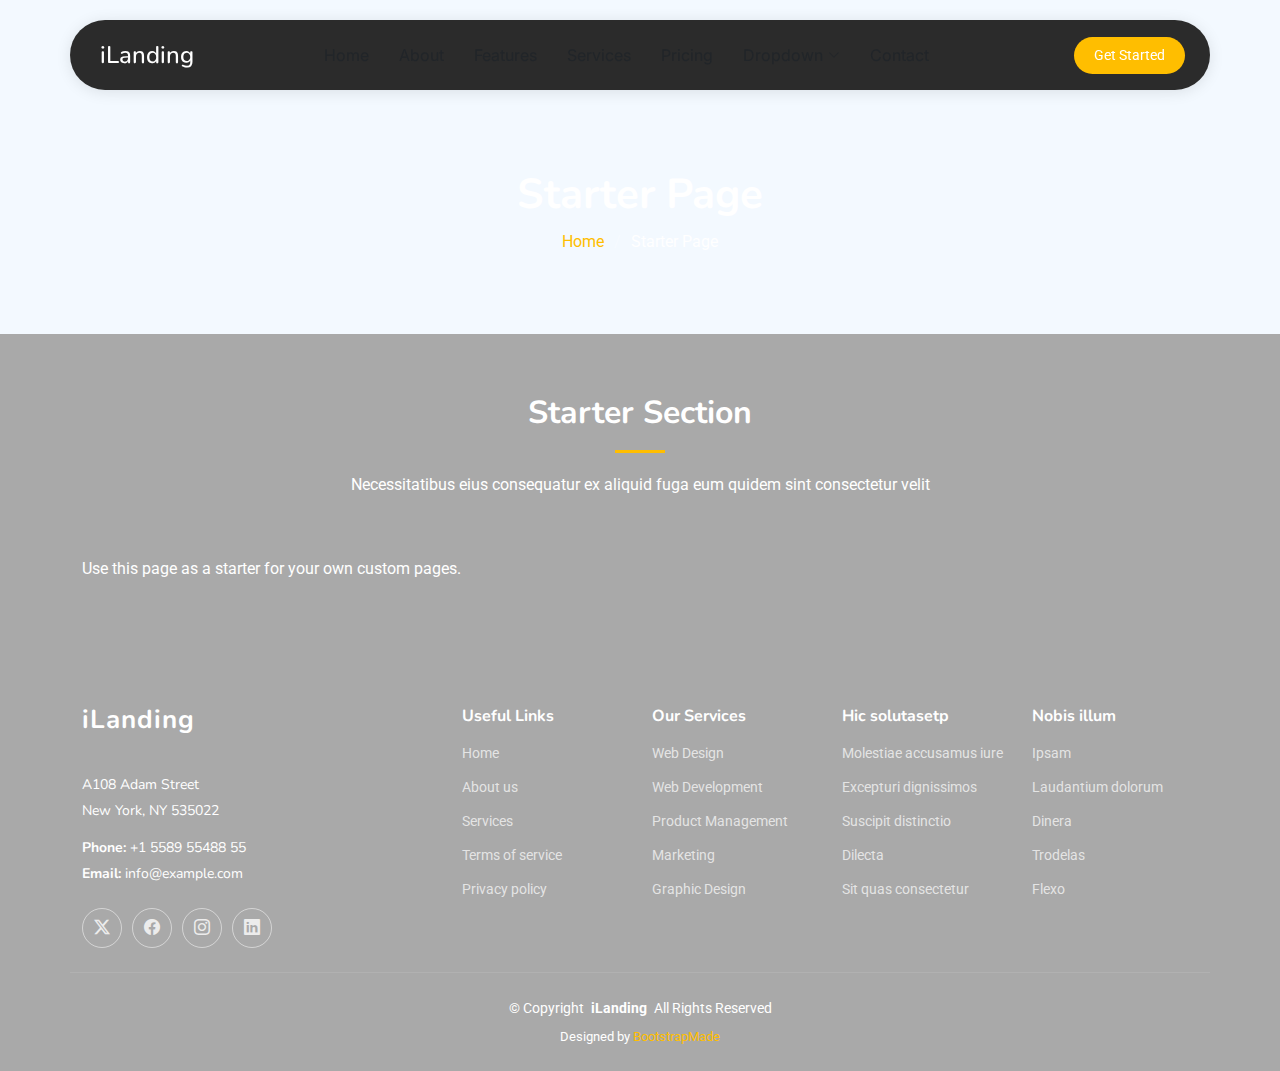
<file: starter-page.html>
<!DOCTYPE html>
<html lang="en">

<head>
  <meta charset="utf-8">
  <meta content="width=device-width, initial-scale=1.0" name="viewport">
  <title>Starter Page - iLanding Bootstrap Template</title>
  <meta name="description" content="">
  <meta name="keywords" content="">

  <!-- Favicons -->
  <link href="assets/img/favicon.png" rel="icon">
  <link href="assets/img/apple-touch-icon.png" rel="apple-touch-icon">

  <!-- Fonts -->
  <link href="https://fonts.googleapis.com" rel="preconnect">
  <link href="https://fonts.gstatic.com" rel="preconnect" crossorigin>
  <link href="https://fonts.googleapis.com/css2?family=Roboto:ital,wght@0,100;0,300;0,400;0,500;0,700;0,900;1,100;1,300;1,400;1,500;1,700;1,900&family=Inter:wght@100;200;300;400;500;600;700;800;900&family=Nunito:ital,wght@0,200;0,300;0,400;0,500;0,600;0,700;0,800;0,900;1,200;1,300;1,400;1,500;1,600;1,700;1,800;1,900&display=swap" rel="stylesheet">

  <!-- Vendor CSS Files -->
  <link href="assets/vendor/bootstrap/css/bootstrap.min.css" rel="stylesheet">
  <link href="assets/vendor/bootstrap-icons/bootstrap-icons.css" rel="stylesheet">
  <link href="assets/vendor/aos/aos.css" rel="stylesheet">
  <link href="assets/vendor/glightbox/css/glightbox.min.css" rel="stylesheet">
  <link href="assets/vendor/swiper/swiper-bundle.min.css" rel="stylesheet">

  <!-- Main CSS File -->
  <link href="assets/css/main.css" rel="stylesheet">

  <!-- =======================================================
  * Template Name: iLanding
  * Template URL: https://bootstrapmade.com/ilanding-bootstrap-landing-page-template/
  * Updated: Nov 12 2024 with Bootstrap v5.3.3
  * Author: BootstrapMade.com
  * License: https://bootstrapmade.com/license/
  ======================================================== -->
</head>

<body class="starter-page-page">

  <header id="header" class="header d-flex align-items-center fixed-top">
    <div class="header-container container-fluid container-xl position-relative d-flex align-items-center justify-content-between">

      <a href="index.html" class="logo d-flex align-items-center me-auto me-xl-0">
        <!-- Uncomment the line below if you also wish to use an image logo -->
        <!-- <img src="assets/img/logo.png" alt=""> -->
        <h1 class="sitename">iLanding</h1>
      </a>

      <nav id="navmenu" class="navmenu">
        <ul>
          <li><a href="#hero">Home</a></li>
          <li><a href="#about">About</a></li>
          <li><a href="#features">Features</a></li>
          <li><a href="#services">Services</a></li>
          <li><a href="#pricing">Pricing</a></li>
          <li class="dropdown"><a href="#"><span>Dropdown</span> <i class="bi bi-chevron-down toggle-dropdown"></i></a>
            <ul>
              <li><a href="#">Dropdown 1</a></li>
              <li class="dropdown"><a href="#"><span>Deep Dropdown</span> <i class="bi bi-chevron-down toggle-dropdown"></i></a>
                <ul>
                  <li><a href="#">Deep Dropdown 1</a></li>
                  <li><a href="#">Deep Dropdown 2</a></li>
                  <li><a href="#">Deep Dropdown 3</a></li>
                  <li><a href="#">Deep Dropdown 4</a></li>
                  <li><a href="#">Deep Dropdown 5</a></li>
                </ul>
              </li>
              <li><a href="#">Dropdown 2</a></li>
              <li><a href="#">Dropdown 3</a></li>
              <li><a href="#">Dropdown 4</a></li>
            </ul>
          </li>
          <li><a href="#contact">Contact</a></li>
        </ul>
        <i class="mobile-nav-toggle d-xl-none bi bi-list"></i>
      </nav>

      <a class="btn-getstarted" href="index.html#about">Get Started</a>

    </div>
  </header>

  <main class="main">

    <!-- Page Title -->
    <div class="page-title light-background">
      <div class="container">
        <h1>Starter Page</h1>
        <nav class="breadcrumbs">
          <ol>
            <li><a href="index.html">Home</a></li>
            <li class="current">Starter Page</li>
          </ol>
        </nav>
      </div>
    </div><!-- End Page Title -->

    <!-- Starter Section Section -->
    <section id="starter-section" class="starter-section section">

      <!-- Section Title -->
      <div class="container section-title" data-aos="fade-up">
        <h2>Starter Section</h2>
        <p>Necessitatibus eius consequatur ex aliquid fuga eum quidem sint consectetur velit</p>
      </div><!-- End Section Title -->

      <div class="container" data-aos="fade-up">
        <p>Use this page as a starter for your own custom pages.</p>
      </div>

    </section><!-- /Starter Section Section -->

  </main>

  <footer id="footer" class="footer">

    <div class="container footer-top">
      <div class="row gy-4">
        <div class="col-lg-4 col-md-6 footer-about">
          <a href="index.html" class="logo d-flex align-items-center">
            <span class="sitename">iLanding</span>
          </a>
          <div class="footer-contact pt-3">
            <p>A108 Adam Street</p>
            <p>New York, NY 535022</p>
            <p class="mt-3"><strong>Phone:</strong> <span>+1 5589 55488 55</span></p>
            <p><strong>Email:</strong> <span>info@example.com</span></p>
          </div>
          <div class="social-links d-flex mt-4">
            <a href=""><i class="bi bi-twitter-x"></i></a>
            <a href=""><i class="bi bi-facebook"></i></a>
            <a href=""><i class="bi bi-instagram"></i></a>
            <a href=""><i class="bi bi-linkedin"></i></a>
          </div>
        </div>

        <div class="col-lg-2 col-md-3 footer-links">
          <h4>Useful Links</h4>
          <ul>
            <li><a href="#">Home</a></li>
            <li><a href="#">About us</a></li>
            <li><a href="#">Services</a></li>
            <li><a href="#">Terms of service</a></li>
            <li><a href="#">Privacy policy</a></li>
          </ul>
        </div>

        <div class="col-lg-2 col-md-3 footer-links">
          <h4>Our Services</h4>
          <ul>
            <li><a href="#">Web Design</a></li>
            <li><a href="#">Web Development</a></li>
            <li><a href="#">Product Management</a></li>
            <li><a href="#">Marketing</a></li>
            <li><a href="#">Graphic Design</a></li>
          </ul>
        </div>

        <div class="col-lg-2 col-md-3 footer-links">
          <h4>Hic solutasetp</h4>
          <ul>
            <li><a href="#">Molestiae accusamus iure</a></li>
            <li><a href="#">Excepturi dignissimos</a></li>
            <li><a href="#">Suscipit distinctio</a></li>
            <li><a href="#">Dilecta</a></li>
            <li><a href="#">Sit quas consectetur</a></li>
          </ul>
        </div>

        <div class="col-lg-2 col-md-3 footer-links">
          <h4>Nobis illum</h4>
          <ul>
            <li><a href="#">Ipsam</a></li>
            <li><a href="#">Laudantium dolorum</a></li>
            <li><a href="#">Dinera</a></li>
            <li><a href="#">Trodelas</a></li>
            <li><a href="#">Flexo</a></li>
          </ul>
        </div>

      </div>
    </div>

    <div class="container copyright text-center mt-4">
      <p>© <span>Copyright</span> <strong class="px-1 sitename">iLanding</strong> <span>All Rights Reserved</span></p>
      <div class="credits">
        <!-- All the links in the footer should remain intact. -->
        <!-- You can delete the links only if you've purchased the pro version. -->
        <!-- Licensing information: https://bootstrapmade.com/license/ -->
        <!-- Purchase the pro version with working PHP/AJAX contact form: [buy-url] -->
        Designed by <a href="https://bootstrapmade.com/">BootstrapMade</a>
      </div>
    </div>

  </footer>

  <!-- Scroll Top -->
  <a href="#" id="scroll-top" class="scroll-top d-flex align-items-center justify-content-center"><i class="bi bi-arrow-up-short"></i></a>

  <!-- Vendor JS Files -->
  <script src="assets/vendor/bootstrap/js/bootstrap.bundle.min.js"></script>
  <script src="assets/vendor/php-email-form/validate.js"></script>
  <script src="assets/vendor/aos/aos.js"></script>
  <script src="assets/vendor/glightbox/js/glightbox.min.js"></script>
  <script src="assets/vendor/swiper/swiper-bundle.min.js"></script>
  <script src="assets/vendor/purecounter/purecounter_vanilla.js"></script>

  <!-- Main JS File -->
  <script src="assets/js/main.js"></script>

</body>

</html>
</file>
<file: assets/css/main.css>
/**
* Template Name: DEWALT
* Template URL: https://bootstrapmade.com/ilanding-bootstrap-landing-page-template/
* Updated: Nov 12 2024 with Bootstrap v5.3.3
* Author: BootstrapMade.com
* License: https://bootstrapmade.com/license/
*/

/*--------------------------------------------------------------
# Font & Color Variables
# Help: https://bootstrapmade.com/color-system/
--------------------------------------------------------------*/
/* Fonts */
:root {
  --default-font: "Roboto",  system-ui, -apple-system, "Segoe UI", Roboto, "Helvetica Neue", Arial, "Noto Sans", "Liberation Sans", sans-serif, "Apple Color Emoji", "Segoe UI Emoji", "Segoe UI Symbol", "Noto Color Emoji";
  --heading-font: "Nunito",  sans-serif;
  --nav-font: "Inter",  sans-serif;
}

/* Global Colors - The following color variables are used throughout the website. Updating them here will change the color scheme of the entire website */
:root { 
  --background-color: #a9a9a9; /* Background color for the entire website, including individual sections */
  --default-color: #ffffff; /* Default color used for the majority of the text content across the entire website */
  --heading-color: #ffffff; /* Color for headings, subheadings and title throughout the website */
  --accent-color: #ffbe00; /* Accent color that represents your brand on the website. It's used for buttons, links, and other elements that need to stand out */
  --surface-color: #2b2b2b; /* The surface color is used as a background of boxed elements within sections, such as cards, icon boxes, or other elements that require a visual separation from the global background. */
  --contrast-color: #ffffff; /* Contrast color for text, ensuring readability against backgrounds of accent, heading, or default colors. */
}

/* Nav Menu Colors - The following color variables are used specifically for the navigation menu. They are separate from the global colors to allow for more customization options */
:root {
  --nav-color: #212529;  /* The default color of the main navmenu links */
  --nav-hover-color: #fdbd0d; /* Applied to main navmenu links when they are hovered over or active */
  --nav-mobile-background-color: #ffffff; /* Used as the background color for mobile navigation menu */
  --nav-dropdown-background-color: #ffffff; /* Used as the background color for dropdown items that appear when hovering over primary navigation items */
  --nav-dropdown-color: #212529; /* Used for navigation links of the dropdown items in the navigation menu. */
  --nav-dropdown-hover-color: #0d83fd; /* Similar to --nav-hover-color, this color is applied to dropdown navigation links when they are hovered over. */
}

/* Color Presets - These classes override global colors when applied to any section or element, providing reuse of the sam color scheme. */

.light-background {
  --background-color: #f3f9ff;
  --surface-color: #ffffff;
}

.dark-background {
  --background-color: #0d83fd;
  --default-color: #ffffff;
  --heading-color: #ffffff;
  --surface-color: #409dfd;
  --contrast-color: #ffffff;
}

/* Smooth scroll */
:root {
  scroll-behavior: smooth;
}

/*--------------------------------------------------------------
# General Styling & Shared Classes
--------------------------------------------------------------*/
body {
  color: var(--default-color);
  background-color: var(--background-color);
  font-family: var(--default-font);
}

a {
  color: var(--accent-color);
  text-decoration: none;
  transition: 0.3s;
}

a:hover {
  color: color-mix(in srgb, var(--accent-color), transparent 25%);
  text-decoration: none;
}

h1,
h2,
h3,
h4,
h5,
h6 {
  color: var(--heading-color);
  font-family: var(--heading-font);
}

/* PHP Email Form Messages
------------------------------*/
.php-email-form .error-message {
  display: none;
  background: #df1529;
  color: #ffffff;
  text-align: left;
  padding: 15px;
  margin-bottom: 24px;
  font-weight: 600;
}

.php-email-form .sent-message {
  display: none;
  color: #ffffff;
  background: #059652;
  text-align: center;
  padding: 15px;
  margin-bottom: 24px;
  font-weight: 600;
}

.php-email-form .loading {
  display: none;
  background: var(--surface-color);
  text-align: center;
  padding: 15px;
  margin-bottom: 24px;
}

.php-email-form .loading:before {
  content: "";
  display: inline-block;
  border-radius: 50%;
  width: 24px;
  height: 24px;
  margin: 0 10px -6px 0;
  border: 3px solid var(--accent-color);
  border-top-color: var(--surface-color);
  animation: php-email-form-loading 1s linear infinite;
}

@keyframes php-email-form-loading {
  0% {
    transform: rotate(0deg);
  }

  100% {
    transform: rotate(360deg);
  }
}

/*--------------------------------------------------------------
# Global Header
--------------------------------------------------------------*/
.header {
  --background-color: rgba(255, 255, 255, 0);
  color: var(--default-color);
  background-color: var(--background-color);
  padding: 20px 0;
  transition: all 0.5s;
  z-index: 997;
}

.header .header-container {
  background: var(--surface-color);
  border-radius: 50px;
  padding: 5px 25px;
  box-shadow: 0px 2px 15px rgba(0, 0, 0, 0.1);
}

.scrolled .header .header-container {
  background: color-mix(in srgb, var(--surface-color), transparent 5%);
}

.header .logo {
  line-height: 1;
  padding-left: 5px;
}

.header .logo img {
  max-height: 36px;
  margin-right: 8px;
}

.header .logo h1 {
  font-size: 24px;
  margin: 0;
  font-weight: 500;
  color: var(--heading-color);
}

.header .btn-getstarted,
.header .btn-getstarted:focus {
  color: var(--contrast-color);
  background: var(--accent-color);
  font-size: 14px;
  padding: 8px 20px;
  margin: 0 0 0 30px;
  border-radius: 50px;
  transition: 0.3s;
}

.header .btn-getstarted:hover,
.header .btn-getstarted:focus:hover {
  color: var(--contrast-color);
  background: color-mix(in srgb, var(--accent-color), transparent 15%);
}

@media (max-width: 1200px) {
  .header {
    padding-top: 10px;
  }

  .header .header-container {
    margin-left: 10px;
    margin-right: 10px;
    padding: 10px 5px 10px 15px;
  }

  .header .logo {
    order: 1;
  }

  .header .btn-getstarted {
    order: 2;
    margin: 0 10px 0 0;
    padding: 6px 15px;
  }

  .header .navmenu {
    order: 3;
  }
}

/*--------------------------------------------------------------
# Navigation Menu
--------------------------------------------------------------*/
/* Navmenu - Desktop */
@media (min-width: 1200px) {
  .navmenu {
    padding: 0;
  }

  .navmenu ul {
    margin: 0;
    padding: 0;
    display: flex;
    list-style: none;
    align-items: center;
  }

  .navmenu li {
    position: relative;
  }

  .navmenu a,
  .navmenu a:focus {
    color: var(--nav-color);
    padding: 18px 15px;
    font-size: 16px;
    font-family: var(--nav-font);
    font-weight: 400;
    display: flex;
    align-items: center;
    justify-content: space-between;
    white-space: nowrap;
    transition: 0.3s;
  }

  .navmenu a i,
  .navmenu a:focus i {
    font-size: 12px;
    line-height: 0;
    margin-left: 5px;
    transition: 0.3s;
  }

  .navmenu li:last-child a {
    padding-right: 0;
  }

  .navmenu li:hover>a,
  .navmenu .active,
  .navmenu .active:focus {
    color: var(--nav-hover-color);
  }

  .navmenu .dropdown ul {
    margin: 0;
    padding: 10px 0;
    background: var(--nav-dropdown-background-color);
    display: block;
    position: absolute;
    visibility: hidden;
    left: 14px;
    top: 130%;
    opacity: 0;
    transition: 0.3s;
    border-radius: 4px;
    z-index: 99;
    box-shadow: 0px 0px 30px rgba(0, 0, 0, 0.1);
  }

  .navmenu .dropdown ul li {
    min-width: 200px;
  }

  .navmenu .dropdown ul a {
    padding: 10px 20px;
    font-size: 15px;
    text-transform: none;
    color: var(--nav-dropdown-color);
  }

  .navmenu .dropdown ul a i {
    font-size: 12px;
  }

  .navmenu .dropdown ul a:hover,
  .navmenu .dropdown ul .active:hover,
  .navmenu .dropdown ul li:hover>a {
    color: var(--nav-dropdown-hover-color);
  }

  .navmenu .dropdown:hover>ul {
    opacity: 1;
    top: 100%;
    visibility: visible;
  }

  .navmenu .dropdown .dropdown ul {
    top: 0;
    left: -90%;
    visibility: hidden;
  }

  .navmenu .dropdown .dropdown:hover>ul {
    opacity: 1;
    top: 0;
    left: -100%;
    visibility: visible;
  }
}

/* Navmenu - Mobile */
@media (max-width: 1199px) {
  .mobile-nav-toggle {
    color: var(--nav-color);
    font-size: 28px;
    line-height: 0;
    margin-right: 10px;
    cursor: pointer;
    transition: color 0.3s;
  }

  .navmenu {
    padding: 0;
    z-index: 9997;
  }

  .navmenu ul {
    display: none;
    list-style: none;
    position: absolute;
    inset: 60px 20px 20px 20px;
    padding: 10px 0;
    margin: 0;
    border-radius: 6px;
    background-color: var(--nav-mobile-background-color);
    overflow-y: auto;
    transition: 0.3s;
    z-index: 9998;
    box-shadow: 0px 0px 30px rgba(0, 0, 0, 0.1);
  }

  .navmenu a,
  .navmenu a:focus {
    color: var(--nav-dropdown-color);
    padding: 10px 20px;
    font-family: var(--nav-font);
    font-size: 17px;
    font-weight: 500;
    display: flex;
    align-items: center;
    justify-content: space-between;
    white-space: nowrap;
    transition: 0.3s;
  }

  .navmenu a i,
  .navmenu a:focus i {
    font-size: 12px;
    line-height: 0;
    margin-left: 5px;
    width: 30px;
    height: 30px;
    display: flex;
    align-items: center;
    justify-content: center;
    border-radius: 50%;
    transition: 0.3s;
    background-color: color-mix(in srgb, var(--accent-color), transparent 90%);
  }

  .navmenu a i:hover,
  .navmenu a:focus i:hover {
    background-color: var(--accent-color);
    color: var(--contrast-color);
  }

  .navmenu a:hover,
  .navmenu .active,
  .navmenu .active:focus {
    color: var(--nav-dropdown-hover-color);
  }

  .navmenu .active i,
  .navmenu .active:focus i {
    background-color: var(--accent-color);
    color: var(--contrast-color);
    transform: rotate(180deg);
  }

  .navmenu .dropdown ul {
    position: static;
    display: none;
    z-index: 99;
    padding: 10px 0;
    margin: 10px 20px;
    background-color: var(--nav-dropdown-background-color);
    border: 1px solid color-mix(in srgb, var(--default-color), transparent 90%);
    box-shadow: none;
    transition: all 0.5s ease-in-out;
  }

  .navmenu .dropdown ul ul {
    background-color: rgba(33, 37, 41, 0.1);
  }

  .navmenu .dropdown>.dropdown-active {
    display: block;
    background-color: rgba(33, 37, 41, 0.03);
  }

  .mobile-nav-active {
    overflow: hidden;
  }

  .mobile-nav-active .mobile-nav-toggle {
    color: #fff;
    position: absolute;
    font-size: 32px;
    top: 15px;
    right: 15px;
    margin-right: 0;
    z-index: 9999;
  }

  .mobile-nav-active .navmenu {
    position: fixed;
    overflow: hidden;
    inset: 0;
    background: rgba(33, 37, 41, 0.8);
    transition: 0.3s;
  }

  .mobile-nav-active .navmenu>ul {
    display: block;
  }
}

/*--------------------------------------------------------------
# Global Footer
--------------------------------------------------------------*/
.footer {
  color: var(--default-color);
  background-color: var(--background-color);
  font-size: 14px;
  position: relative;
}

.footer .footer-top {
  padding-top: 50px;
}

.footer .footer-about .logo {
  line-height: 1;
  margin-bottom: 25px;
}

.footer .footer-about .logo img {
  max-height: 40px;
  margin-right: 6px;
}

.footer .footer-about .logo span {
  color: var(--heading-color);
  font-family: var(--heading-font);
  font-size: 26px;
  font-weight: 700;
  letter-spacing: 1px;
}

.footer .footer-about p {
  font-size: 14px;
  font-family: var(--heading-font);
}

.footer .social-links a {
  display: flex;
  align-items: center;
  justify-content: center;
  width: 40px;
  height: 40px;
  border-radius: 50%;
  border: 1px solid color-mix(in srgb, var(--default-color), transparent 50%);
  font-size: 16px;
  color: color-mix(in srgb, var(--default-color), transparent 20%);
  margin-right: 10px;
  transition: 0.3s;
}

.footer .social-links a:hover {
  color: var(--accent-color);
  border-color: var(--accent-color);
}

.footer h4 {
  font-size: 16px;
  font-weight: bold;
  position: relative;
  padding-bottom: 12px;
}

.footer .footer-links {
  margin-bottom: 30px;
}

.footer .footer-links ul {
  list-style: none;
  padding: 0;
  margin: 0;
}

.footer .footer-links ul i {
  padding-right: 2px;
  font-size: 12px;
  line-height: 0;
}

.footer .footer-links ul li {
  padding: 10px 0;
  display: flex;
  align-items: center;
}

.footer .footer-links ul li:first-child {
  padding-top: 0;
}

.footer .footer-links ul a {
  color: color-mix(in srgb, var(--default-color), transparent 30%);
  display: inline-block;
  line-height: 1;
}

.footer .footer-links ul a:hover {
  color: var(--accent-color);
}

.footer .footer-contact p {
  margin-bottom: 5px;
}

.footer .copyright {
  padding: 25px 0;
  border-top: 1px solid color-mix(in srgb, var(--default-color), transparent 90%);
}

.footer .copyright p {
  margin-bottom: 0;
}

.footer .credits {
  margin-top: 8px;
  font-size: 13px;
}

/*--------------------------------------------------------------
# Scroll Top Button
--------------------------------------------------------------*/
.scroll-top {
  position: fixed;
  visibility: hidden;
  opacity: 0;
  right: 15px;
  bottom: -15px;
  z-index: 99999;
  background-color: var(--accent-color);
  width: 44px;
  height: 44px;
  border-radius: 50px;
  transition: all 0.4s;
}

.scroll-top i {
  font-size: 24px;
  color: var(--contrast-color);
  line-height: 0;
}

.scroll-top:hover {
  background-color: color-mix(in srgb, var(--accent-color), transparent 20%);
  color: var(--contrast-color);
}

.scroll-top.active {
  visibility: visible;
  opacity: 1;
  bottom: 15px;
}

/*--------------------------------------------------------------
# Disable aos animation delay on mobile devices
--------------------------------------------------------------*/
@media screen and (max-width: 768px) {
  [data-aos-delay] {
    transition-delay: 0 !important;
  }
}

/*--------------------------------------------------------------
# Global Page Titles & Breadcrumbs
--------------------------------------------------------------*/
.page-title {
  color: var(--default-color);
  background-color: var(--background-color);
  padding: 170px 0 80px 0;
  text-align: center;
  position: relative;
}

.page-title h1 {
  font-size: 42px;
  font-weight: 700;
  margin-bottom: 10px;
}

.page-title .breadcrumbs ol {
  display: flex;
  flex-wrap: wrap;
  list-style: none;
  justify-content: center;
  padding: 0;
  margin: 0;
  font-size: 16px;
  font-weight: 400;
}

.page-title .breadcrumbs ol li+li {
  padding-left: 10px;
}

.page-title .breadcrumbs ol li+li::before {
  content: "/";
  display: inline-block;
  padding-right: 10px;
  color: color-mix(in srgb, var(--default-color), transparent 70%);
}

/*--------------------------------------------------------------
# Global Sections
--------------------------------------------------------------*/
section,
.section {
  color: var(--default-color);
  background-color: var(--background-color);
  padding: 60px 0;
  scroll-margin-top: 90px;
  overflow: clip;
}

@media (max-width: 1199px) {

  section,
  .section {
    scroll-margin-top: 66px;
  }
}

/*--------------------------------------------------------------
# Global Section Titles
--------------------------------------------------------------*/
.section-title {
  text-align: center;
  padding-bottom: 60px;
  position: relative;
}

.section-title h2 {
  font-size: 32px;
  font-weight: 700;
  margin-bottom: 20px;
  padding-bottom: 20px;
  position: relative;
}

.section-title h2:after {
  content: "";
  position: absolute;
  display: block;
  width: 50px;
  height: 3px;
  background: var(--accent-color);
  left: 0;
  right: 0;
  bottom: 0;
  margin: auto;
}

.section-title p {
  margin-bottom: 0;
}

/*--------------------------------------------------------------
# Hero Section
--------------------------------------------------------------*/
.hero {
  position: relative;
  padding-top: 160px;
  background: linear-gradient(135deg, color-mix(in srgb, var(--accent-color), transparent 95%) 50%, color-mix(in srgb, var(--accent-color), transparent 98%) 25%, transparent 50%);
}

.hero::before {
  content: "";
  position: absolute;
  top: 0;
  left: 0;
  width: 100%;
  height: 100%;
  background: radial-gradient(circle at 90% 10%, color-mix(in srgb, var(--accent-color), transparent 92%), transparent 40%);
  pointer-events: none;
}

.hero .hero-content {
  position: relative;
  z-index: 1;
}

.hero .hero-content h1 {
  font-size: 3.5rem;
  font-weight: 700;
  line-height: 1.2;
  margin-bottom: 1.5rem;
}

.hero .hero-content h1 .accent-text {
  color: var(--accent-color);
}

@media (max-width: 992px) {
  .hero .hero-content {
    text-align: center;
    margin-bottom: 3rem;
  }

  .hero .hero-content h1 {
    font-size: 2.5rem;
  }

  .hero .hero-content .hero-buttons {
    justify-content: center;
  }
}

@media (max-width: 575px) {
  .hero .hero-content h1 {
    font-size: 2rem;
  }
}

.hero .company-badge {
  display: inline-flex;
  align-items: center;
  padding: 0.5rem 1rem;
  background-color: color-mix(in srgb, var(--accent-color), transparent 92%);
  border-radius: 50px;
  color: var(--accent-color);
  font-weight: 500;
}

.hero .company-badge i {
  font-size: 1.25rem;
}

.hero .btn-primary {
  background-color: var(--accent-color);
  border-color: var(--accent-color);
  color: var(--contrast-color);
  padding: 0.75rem 2.5rem;
  border-radius: 50px;
  font-weight: 500;
  transition: all 0.3s ease;
}

.hero .btn-primary:hover {
  background-color: color-mix(in srgb, var(--accent-color), black 20%);
  border-color: color-mix(in srgb, var(--accent-color), black 20%);
}

.hero .btn-link {
  color: var(--heading-color);
  text-decoration: none;
  font-weight: 500;
  transition: all 0.3s ease;
}

.hero .btn-link:hover {
  color: var(--accent-color);
}

.hero .btn-link i {
  font-size: 1.5rem;
  vertical-align: middle;
}

.hero .hero-image {
  position: relative;
  text-align: center;
  z-index: 1;
}

.hero .hero-image img {
  max-width: 100%;
  height: auto;
}

.hero .customers-badge {
  position: absolute;
  bottom: 10px;
  right: 30px;
  background-color: var(--surface-color);
  padding: 1rem;
  border-radius: 10px;
  box-shadow: 0 5px 20px rgba(0, 0, 0, 0.1);
  max-width: 300px;
  animation: float-badge 3s ease-in-out infinite;
  will-change: transform;
}

.hero .customers-badge .customer-avatars {
  display: flex;
  align-items: center;
  margin-bottom: 0.5rem;
}

.hero .customers-badge .avatar {
  width: 35px;
  height: 35px;
  border-radius: 50%;
  border: 2px solid var(--surface-color);
  margin-left: -8px;
}

.hero .customers-badge .avatar:first-child {
  margin-left: 0;
}

.hero .customers-badge .avatar.more {
  background-color: var(--accent-color);
  color: var(--contrast-color);
  display: flex;
  align-items: center;
  justify-content: center;
  font-size: 0.75rem;
  font-weight: 600;
}

.hero .customers-badge p {
  font-size: 0.875rem;
  color: color-mix(in srgb, var(--default-color), transparent 40%);
}

@media (max-width: 992px) {
  .hero .customers-badge {
    position: static;
    margin: 1rem auto;
    max-width: 250px;
  }
}

.hero .stats-row {
  position: relative;
  z-index: 1;
  margin-top: 5rem;
  background-color: var(--surface-color);
  border-radius: 20px;
  box-shadow: 0 5px 15px rgba(0, 0, 0, 0.05);
  padding-bottom: 2rem;
}

.hero .stat-item {
  display: flex;
  align-items: center;
  gap: 1rem;
  padding: 2rem;
}

.hero .stat-item .stat-icon {
  flex-shrink: 0;
  width: 64px;
  height: 64px;
  display: flex;
  align-items: center;
  justify-content: center;
  background-color: color-mix(in srgb, var(--accent-color), transparent 92%);
  border-radius: 50px;
  transition: 0.3s;
}

.hero .stat-item .stat-icon i {
  font-size: 1.5rem;
  color: var(--accent-color);
}

.hero .stat-item:hover .stat-icon {
  background-color: var(--accent-color);
}

.hero .stat-item:hover .stat-icon i {
  color: var(--contrast-color);
}

.hero .stat-item .stat-content {
  flex-grow: 1;
}

.hero .stat-item .stat-content h4 {
  font-size: 1.25rem;
  margin-bottom: 0.25rem;
  font-weight: 600;
}

.hero .stat-item .stat-content p {
  font-size: 0.875rem;
  color: color-mix(in srgb, var(--default-color), transparent 40%);
  margin: 0;
}

@media (max-width: 575px) {
  .hero .stat-item {
    padding: 1.5rem;
  }
}

@keyframes float-badge {
  0% {
    transform: translateY(0);
  }

  50% {
    transform: translateY(-10px);
  }

  100% {
    transform: translateY(0);
  }
}

/*--------------------------------------------------------------
# About Section
--------------------------------------------------------------*/
.about .about-meta {
  color: var(--accent-color);
  font-weight: 600;
  margin-bottom: 1rem;
  display: inline-block;
}

.about .about-title {
  font-size: 1.75rem;
  margin-bottom: 1rem;
  line-height: 1.2;
  font-weight: 700;
}

@media (max-width: 992px) {
  .about .about-title {
    font-size: 2rem;
  }
}

.about .about-description {
  margin-bottom: 2rem;
  color: color-mix(in srgb, var(--default-color), transparent 20%);
}

.about .feature-list-wrapper {
  margin-bottom: 2rem;
}

.about .feature-list {
  list-style: none;
  padding: 0;
  margin: 0;
}

.about .feature-list li {
  display: flex;
  align-items: center;
  gap: 0.75rem;
  margin-bottom: 1rem;
  font-size: 1rem;
}

.about .feature-list li i {
  color: var(--accent-color);
  font-size: 1.25rem;
}

.about .profile .profile-image {
  width: 60px;
  height: 60px;
  border-radius: 50%;
  object-fit: cover;
}

.about .profile .profile-name {
  font-size: 1.125rem;
  margin: 0;
}

.about .profile .profile-position {
  color: var(--accent-color);
  margin: 0;
  font-size: 0.875rem;
}

.about .contact-info {
  padding: 1rem 1.5rem;
  background-color: var(--surface-color);
  border-radius: 0.5rem;
  box-shadow: 0 0 15px rgba(0, 0, 0, 0.06);
}

.about .contact-info i {
  color: var(--accent-color);
  font-size: 1.5rem;
}

.about .contact-info .contact-label {
  color: color-mix(in srgb, var(--default-color), transparent 30%);
  font-size: 0.875rem;
  margin: 0;
}

.about .contact-info .contact-number {
  font-weight: 600;
  margin: 0;
}

.about .image-wrapper {
  position: relative;
}

@media (max-width: 992px) {
  .about .image-wrapper {
    padding-left: 0;
    margin-top: 3rem;
    display: flex;
    flex-direction: column;
    gap: 2rem;
  }
}

@media (max-width: 992px) {
  .about .image-wrapper .images {
    display: flex;
    flex-direction: column;
    gap: 1.5rem;
  }
}

@media (max-width: 992px) {
  .about .image-wrapper .main-image {
    margin-left: 0;
  }
}

.about .image-wrapper .small-image {
  position: absolute;
  top: 20%;
  left: -10%;
  width: 45%;
  border: 8px solid var(--surface-color);
}

@media (max-width: 992px) {
  .about .image-wrapper .small-image {
    position: static;
    width: 100%;
    margin: 0 auto;
    border: 0;
  }
}

.about .image-wrapper .experience-badge {
  position: absolute;
  bottom: 5%;
  right: 5%;
  background-color: var(--accent-color);
  color: var(--contrast-color);
  padding: 1.5rem;
  border-radius: 0.5rem;
  text-align: center;
  min-width: 200px;
  animation: experience-float 3s ease-in-out infinite;
}

@media (max-width: 992px) {
  .about .image-wrapper .experience-badge {
    position: static;
    width: fit-content;
    margin: 0 auto;
  }
}

.about .image-wrapper .experience-badge h3 {
  color: var(--contrast-color);
  font-size: 2.5rem;
  margin: 0;
  line-height: 0.5;
}

.about .image-wrapper .experience-badge h3 span {
  font-size: 1rem;
  display: inline-block;
  margin-left: 0.25rem;
}

.about .image-wrapper .experience-badge p {
  margin: 0.5rem 0 0;
  font-size: 0.875rem;
}

@keyframes experience-float {
  0% {
    transform: translateY(0);
  }

  50% {
    transform: translateY(-10px);
  }

  100% {
    transform: translateY(0);
  }
}

/*--------------------------------------------------------------
# Features Section
--------------------------------------------------------------*/
.features .nav-tabs {
  border: 0;
  background-color: color-mix(in srgb, var(--default-color), transparent 96%);
  display: inline-flex;
  align-items: center;
  justify-content: center;
  border-radius: 50px;
  padding: 6px;
  width: auto;
}

.features .nav-item {
  margin: 0;
  padding: 0 5px 0 0;
}

.features .nav-item:last-child {
  padding-right: 0;
}

.features .nav-link {
  background-color: none;
  color: var(--heading-color);
  padding: 10px 30px;
  transition: 0.3s;
  border-radius: 50px;
  display: flex;
  align-items: center;
  justify-content: center;
  cursor: pointer;
  height: 100%;
  border: 0;
  margin: 0;
}

@media (max-width: 468px) {
  .features .nav-link {
    padding: 8px 20px;
  }
}

.features .nav-link i {
  padding-right: 15px;
  font-size: 48px;
}

.features .nav-link h4 {
  font-size: 14px;
  font-weight: 500;
  margin: 0;
}

.features .nav-link:hover {
  border-color: color-mix(in srgb, var(--default-color), transparent 80%);
}

.features .nav-link:hover h4 {
  color: var(--accent-color);
}

.features .nav-link.active {
  background-color: var(--accent-color);
  border-color: var(--accent-color);
}

.features .nav-link.active h4 {
  color: var(--contrast-color);
}

.features .tab-content {
  margin-top: 30px;
}

.features .tab-pane h3 {
  color: var(--heading-color);
  font-weight: 700;
  font-size: 32px;
  position: relative;
  margin-bottom: 20px;
  padding-bottom: 20px;
}

.features .tab-pane h3:after {
  content: "";
  position: absolute;
  display: block;
  width: 60px;
  height: 3px;
  background: var(--accent-color);
  left: 0;
  bottom: 0;
}

.features .tab-pane ul {
  list-style: none;
  padding: 0;
}

.features .tab-pane ul li {
  padding-top: 10px;
}

.features .tab-pane ul i {
  font-size: 20px;
  padding-right: 4px;
  color: var(--accent-color);
}

.features .tab-pane p:last-child {
  margin-bottom: 0;
}

/*--------------------------------------------------------------
# Features Cards Section
--------------------------------------------------------------*/
.features-cards {
  --default-color: #555;
  --heading-color: #333;
}

.features-cards .feature-box {
  height: 100%;
  padding: 40px 30px;
  border-radius: 10px;
}

.features-cards .feature-box i {
  font-size: 44px;
  display: inline-block;
  line-height: 0;
  color: var(--accent-color);
  margin-bottom: 20px;
}

.features-cards .feature-box h4 {
  font-size: 20px;
  font-weight: 700;
  margin: 0 0 10px 0;
}

.features-cards .feature-box p {
  font-size: 15px;
  margin-bottom: 0;
}

.features-cards .feature-box.orange {
  background-color: #fff3e2;
}

.features-cards .feature-box.orange i {
  color: #edb86e;
}

.features-cards .feature-box.blue {
  background-color: #deedfd;
}

.features-cards .feature-box.blue i {
  color: #20a5f8;
}

.features-cards .feature-box.green {
  background-color: #d5f1e4;
}

.features-cards .feature-box.green i {
  color: #48c88a;
}

.features-cards .feature-box.red {
  background-color: #fdeded;
}

.features-cards .feature-box.red i {
  color: #f28484;
}

/*--------------------------------------------------------------
# Features 2 Section
--------------------------------------------------------------*/
.features-2 .feature-item .feature-icon {
  width: 60px;
  height: 60px;
  display: flex;
  align-items: center;
  justify-content: center;
  border-radius: 50%;
  background-color: color-mix(in srgb, var(--accent-color), transparent 92%);
}

.features-2 .feature-item .feature-icon i {
  font-size: 24px;
  color: var(--accent-color);
}

.features-2 .feature-item .feature-content h3 {
  font-size: 20px;
  font-weight: 600;
  margin-bottom: 10px;
}

.features-2 .feature-item .feature-content p {
  color: color-mix(in srgb, var(--default-color), transparent 25%);
  font-size: 15px;
  margin-bottom: 0;
}

.features-2 .phone-mockup {
  position: relative;
  padding: 30px 0;
}

.features-2 .phone-mockup img {
  max-width: 300px;
  height: auto;
  filter: drop-shadow(0 5px 15px rgba(0, 0, 0, 0.1));
}

@media (max-width: 991.98px) {
  .features-2 .feature-item {
    text-align: center !important;
    margin-bottom: 2rem;
  }

  .features-2 .feature-item .d-flex {
    flex-direction: column;
    text-align: center;
    justify-content: center !important;
  }

  .features-2 .phone-mockup {
    margin: 3rem 0;
  }
}

/*--------------------------------------------------------------
# Call To Action Section
--------------------------------------------------------------*/
.call-to-action .container {
  background: var(--accent-color);
  color: var(--contrast-color);
  position: relative;
  overflow: hidden;
  border-radius: 1rem;
  padding: 4rem 2rem;
}

.call-to-action .content h2,
.call-to-action .content p {
  color: var(--contrast-color);
  position: relative;
  z-index: 2;
}

.call-to-action .btn-cta {
  background-color: color-mix(in srgb, var(--contrast-color) 15%, transparent);
  color: var(--contrast-color);
  padding: 12px 40px;
  border-radius: 50px;
  transition: all 0.3s ease;
  border: 2px solid var(--contrast-color);
  position: relative;
  z-index: 2;
}

.call-to-action .btn-cta:hover {
  background-color: var(--contrast-color);
  color: var(--accent-color);
}

.call-to-action .shape {
  position: absolute;
  pointer-events: none;
  z-index: 1;
}

.call-to-action .shape svg {
  width: 100%;
  height: 100%;
}

.call-to-action .shape svg path {
  fill: color-mix(in srgb, var(--contrast-color) 50%, transparent);
}

.call-to-action .shape-1 {
  width: 300px;
  height: 300px;
  top: -100px;
  right: -50px;
  opacity: 0.1;
  transform: rotate(45deg);
  animation: shapes-float 3s ease-in-out infinite;
}

.call-to-action .shape-2 {
  width: 200px;
  height: 200px;
  bottom: -50px;
  left: -50px;
  opacity: 0.15;
  transform: rotate(-15deg);
  animation: shapes-float 4s ease-in-out infinite;
}

.call-to-action .shape-3 {
  width: 150px;
  height: 150px;
  top: 20%;
  right: 15%;
  opacity: 0.08;
  transform: rotate(15deg);
}

.call-to-action .dots {
  position: absolute;
  pointer-events: none;
  z-index: 1;
  color: var(--contrast-color);
}

.call-to-action .dots svg {
  width: 100%;
  height: 100%;
}

.call-to-action .dots-1 {
  width: 200px;
  height: 200px;
  top: -30px;
  left: 10%;
  opacity: 0.1;
  transform: rotate(15deg);
  animation: shapes-float 4s ease-in-out infinite;
}

.call-to-action .dots-2 {
  width: 150px;
  height: 150px;
  bottom: 20px;
  right: 15%;
  opacity: 0.15;
  transform: rotate(-10deg);
}

@keyframes shapes-float {

  0%,
  100% {
    transform: scale(0.8) rotate(45deg) translateY(0);
  }

  50% {
    transform: scale(0.8) rotate(45deg) translateY(-20px);
  }
}

@media (max-width: 992px) {
  .call-to-action .container {
    padding: 3rem 1.5rem;
  }

  .call-to-action .shape-1 {
    width: 200px;
    height: 200px;
  }

  .call-to-action .shape-2 {
    width: 150px;
    height: 150px;
  }

  .call-to-action .shape-3 {
    width: 100px;
    height: 100px;
  }

  .call-to-action .dots-1 {
    width: 150px;
    height: 150px;
  }

  .call-to-action .dots-2 {
    width: 120px;
    height: 120px;
  }

  .call-to-action .dots-3 {
    width: 80px;
    height: 80px;
  }
}

@media (max-width: 575px) {
  .call-to-action .container {
    border-radius: 0;
  }
}

/*--------------------------------------------------------------
# Clients Section
--------------------------------------------------------------*/
.clients .swiper-slide img {
  opacity: 0.5;
  transition: 0.3s;
  filter: grayscale(100);
}

.clients .swiper-slide img:hover {
  filter: none;
  opacity: 1;
}

.clients .swiper-wrapper {
  height: auto;
}

.clients .swiper-pagination {
  margin-top: 20px;
  position: relative;
}

.clients .swiper-pagination .swiper-pagination-bullet {
  width: 12px;
  height: 12px;
  opacity: 1;
  background-color: color-mix(in srgb, var(--default-color), transparent 80%);
}

.clients .swiper-pagination .swiper-pagination-bullet-active {
  background-color: var(--accent-color);
}

/*--------------------------------------------------------------
# Testimonials Section
--------------------------------------------------------------*/
.testimonials .testimonial-item {
  background-color: var(--surface-color);
  box-shadow: 0px 2px 30px rgba(0, 0, 0, 0.08);
  padding: 30px;
  position: relative;
  height: 100%;
}

.testimonials .testimonial-item .testimonial-img {
  width: 90px;
  border-radius: 50px;
  border: 6px solid var(--background-color);
  float: left;
  margin: 0 10px 0 0;
}

.testimonials .testimonial-item h3 {
  font-size: 18px;
  font-weight: bold;
  margin: 10px 0 5px 0;
}

.testimonials .testimonial-item h4 {
  font-size: 14px;
  color: color-mix(in srgb, var(--default-color), transparent 20%);
  margin: 0;
}

.testimonials .testimonial-item .stars {
  margin: 10px 0;
}

.testimonials .testimonial-item .stars i {
  color: #ffc107;
  margin: 0 1px;
}

.testimonials .testimonial-item .quote-icon-left,
.testimonials .testimonial-item .quote-icon-right {
  color: color-mix(in srgb, var(--accent-color), transparent 50%);
  font-size: 26px;
  line-height: 0;
}

.testimonials .testimonial-item .quote-icon-left {
  display: inline-block;
  left: -5px;
  position: relative;
}

.testimonials .testimonial-item .quote-icon-right {
  display: inline-block;
  right: -5px;
  position: relative;
  top: 10px;
  transform: scale(-1, -1);
}

.testimonials .testimonial-item p {
  font-style: italic;
  margin: 15px 0 0 0;
  padding: 0;
}

/*--------------------------------------------------------------
# Stats Section
--------------------------------------------------------------*/
.stats .stats-item {
  padding: 30px;
  width: 100%;
}

.stats .stats-item span {
  color: var(--heading-color);
  font-size: 48px;
  display: block;
  font-weight: 700;
  margin-bottom: 20px;
  padding-bottom: 20px;
  position: relative;
}

.stats .stats-item span:after {
  content: "";
  position: absolute;
  display: block;
  width: 25px;
  height: 3px;
  background: var(--accent-color);
  left: 0;
  right: 0;
  bottom: 0;
  margin: auto;
}

.stats .stats-item p {
  color: color-mix(in srgb, var(--default-color), transparent 40%);
  padding: 0;
  margin: 0;
  font-family: var(--heading-font);
  font-weight: 500;
}

/*--------------------------------------------------------------
# Services Section
--------------------------------------------------------------*/
.services .service-card {
  height: 100%;
  padding: 30px;
  background: var(--surface-color);
  border-radius: 10px;
  transition: all 0.3s ease;
}

.services .service-card:hover {
  box-shadow: 0 0 15px rgba(0, 0, 0, 0.08);
}

.services .service-card:hover .icon {
  background: var(--accent-color);
  color: var(--contrast-color);
}

.services .service-card:hover .read-more {
  color: color-mix(in srgb, var(--accent-color), transparent 25%);
}

.services .service-card .icon {
  width: 60px;
  height: 60px;
  margin-right: 30px;
  background: color-mix(in srgb, var(--accent-color), transparent 90%);
  display: flex;
  align-items: center;
  justify-content: center;
  border-radius: 8px;
  color: var(--accent-color);
  font-size: 28px;
  transition: all 0.3s ease;
  line-height: 1;
}

.services .service-card h3 {
  font-size: 22px;
  font-weight: 700;
  margin-bottom: 15px;
}

.services .service-card p {
  margin-bottom: 25px;
  color: color-mix(in srgb, var(--default-color), transparent 25%);
  font-size: 15px;
  line-height: 1.6;
}

.services .service-card .read-more {
  display: inline-flex;
  align-items: center;
  gap: 8px;
  color: var(--accent-color);
  font-weight: 500;
  transition: all 0.3s ease;
}

.services .service-card .read-more i {
  font-size: 14px;
  transition: transform 0.3s ease;
}

.services .service-card .read-more:hover i {
  transform: translateX(5px);
}

/*--------------------------------------------------------------
# Pricing Section
--------------------------------------------------------------*/
.pricing .pricing-card {
  height: 100%;
  padding: 2rem;
  background: var(--surface-color);
  border-radius: 1rem;
  transition: all 0.3s ease;
  position: relative;
}

.pricing .pricing-card:hover {
  box-shadow: 0 10px 30px rgba(0, 0, 0, 0.1);
}

.pricing .pricing-card.popular {
  background: var(--accent-color);
  color: var(--contrast-color);
}

.pricing .pricing-card.popular h3,
.pricing .pricing-card.popular h4 {
  color: var(--contrast-color);
}

.pricing .pricing-card.popular .price .currency,
.pricing .pricing-card.popular .price .amount,
.pricing .pricing-card.popular .price .period {
  color: var(--contrast-color);
}

.pricing .pricing-card.popular .features-list li {
  color: var(--contrast-color);
}

.pricing .pricing-card.popular .features-list li i {
  color: var(--contrast-color);
}

.pricing .pricing-card.popular .btn-light {
  background: var(--contrast-color);
  color: var(--accent-color);
}

.pricing .pricing-card.popular .btn-light:hover {
  background: color-mix(in srgb, var(--contrast-color), transparent 10%);
}

.pricing .pricing-card .popular-badge {
  position: absolute;
  top: -12px;
  left: 50%;
  transform: translateX(-50%);
  background: var(--contrast-color);
  color: var(--accent-color);
  padding: 0.5rem 1rem;
  border-radius: 2rem;
  font-size: 0.875rem;
  font-weight: 600;
  box-shadow: 0px -2px 10px rgba(0, 0, 0, 0.08);
}

.pricing .pricing-card h3 {
  font-size: 1.5rem;
  margin-bottom: 1rem;
}

.pricing .pricing-card .price {
  margin-bottom: 1.5rem;
}

.pricing .pricing-card .price .currency {
  font-size: 1.5rem;
  font-weight: 600;
  vertical-align: top;
  line-height: 1;
}

.pricing .pricing-card .price .amount {
  font-size: 3.5rem;
  font-weight: 700;
  line-height: 1;
}

.pricing .pricing-card .price .period {
  font-size: 1rem;
  color: color-mix(in srgb, var(--default-color), transparent 40%);
}

.pricing .pricing-card .description {
  margin-bottom: 2rem;
  font-size: 0.975rem;
}

.pricing .pricing-card h4 {
  font-size: 1.125rem;
  margin-bottom: 1rem;
}

.pricing .pricing-card .features-list {
  list-style: none;
  padding: 0;
  margin: 0 0 2rem 0;
}

.pricing .pricing-card .features-list li {
  display: flex;
  align-items: center;
  margin-bottom: 1rem;
}

.pricing .pricing-card .features-list li i {
  color: var(--accent-color);
  margin-right: 0.75rem;
  font-size: 1.25rem;
}

.pricing .pricing-card .btn {
  width: 100%;
  padding: 0.75rem 1.5rem;
  display: flex;
  align-items: center;
  justify-content: center;
  gap: 0.5rem;
  font-weight: 500;
  border-radius: 50px;
}

.pricing .pricing-card .btn.btn-primary {
  background: var(--accent-color);
  border: none;
  color: var(--contrast-color);
}

.pricing .pricing-card .btn.btn-primary:hover {
  background: color-mix(in srgb, var(--accent-color), transparent 15%);
}

/*--------------------------------------------------------------
# Faq Section
--------------------------------------------------------------*/
.faq .faq-title {
  font-size: 2.5rem;
  font-weight: 700;
  margin-bottom: 1rem;
  color: var(--heading-color);
}

.faq .faq-description {
  font-size: 1rem;
  color: var(--default-color);
  margin-bottom: 2rem;
}

.faq .faq-arrow {
  color: var(--accent-color);
}

.faq .faq-container .faq-item {
  background-color: var(--surface-color);
  position: relative;
  padding: 20px;
  margin-bottom: 15px;
  border-radius: 10px;
  overflow: hidden;
}

.faq .faq-container .faq-item:last-child {
  margin-bottom: 0;
}

.faq .faq-container .faq-item h3 {
  font-weight: 600;
  font-size: 16px;
  line-height: 24px;
  margin: 0 30px 0 0;
  transition: 0.3s;
  cursor: pointer;
  display: flex;
  align-items: center;
}

.faq .faq-container .faq-item h3 .num {
  color: var(--accent-color);
  padding-right: 5px;
}

.faq .faq-container .faq-item h3:hover {
  color: var(--accent-color);
}

.faq .faq-container .faq-item .faq-content {
  display: grid;
  grid-template-rows: 0fr;
  transition: 0.3s ease-in-out;
  visibility: hidden;
  opacity: 0;
}

.faq .faq-container .faq-item .faq-content p {
  margin-bottom: 0;
  overflow: hidden;
}

.faq .faq-container .faq-item .faq-toggle {
  position: absolute;
  top: 20px;
  right: 20px;
  font-size: 16px;
  line-height: 0;
  transition: 0.3s;
  cursor: pointer;
}

.faq .faq-container .faq-item .faq-toggle:hover {
  color: var(--accent-color);
}

.faq .faq-container .faq-active h3 {
  color: var(--accent-color);
}

.faq .faq-container .faq-active .faq-content {
  grid-template-rows: 1fr;
  visibility: visible;
  opacity: 1;
  padding-top: 10px;
}

.faq .faq-container .faq-active .faq-toggle {
  transform: rotate(90deg);
  color: var(--accent-color);
}

/*--------------------------------------------------------------
# Call To Action 2 Section
--------------------------------------------------------------*/
.call-to-action-2 {
  padding: 80px 0;
}

.call-to-action-2 .container {
  position: relative;
  z-index: 3;
}

.call-to-action-2 h3 {
  font-size: 28px;
  font-weight: 700;
  color: var(--default-color);
}

.call-to-action-2 p {
  color: var(--default-color);
}

.call-to-action-2 .cta-btn {
  font-family: var(--heading-font);
  font-weight: 500;
  font-size: 16px;
  letter-spacing: 1px;
  display: inline-block;
  padding: 12px 40px;
  border-radius: 50px;
  transition: 0.5s;
  margin: 10px;
  border: 2px solid color-mix(in srgb, var(--contrast-color), transparent 30%);
  color: var(--contrast-color);
}

.call-to-action-2 .cta-btn:hover {
  border-color: var(--contrast-color);
}

/*--------------------------------------------------------------
# Contact Section
--------------------------------------------------------------*/
.contact .info-box {
  background-color: var(--accent-color);
  color: var(--contrast-color);
  padding: 3rem;
  border-radius: 1rem;
  height: 100%;
}

.contact .info-box h3 {
  color: var(--contrast-color);
  font-size: 2rem;
  margin-bottom: 1rem;
}

@media (max-width: 767.98px) {
  .contact .info-box h3 {
    font-size: 1.75rem;
  }
}

.contact .info-box p {
  opacity: 0.8;
  margin-bottom: 2rem;
}

.contact .info-box a {
  color: var(--contrast-color);
}

@media (max-width: 992px) {
  .contact .info-box {
    padding: 1.5rem;
  }
}

.contact .info-item {
  display: flex;
  gap: 1.5rem;
  margin-bottom: 2rem;
}

.contact .info-item:last-child {
  margin-bottom: 0;
}

.contact .info-item .icon-box {
  width: 3.5rem;
  height: 3.5rem;
  background-color: color-mix(in srgb, var(--contrast-color), transparent 85%);
  border-radius: 50%;
  display: flex;
  align-items: center;
  justify-content: center;
  flex-shrink: 0;
  transition: 0.3s;
}

.contact .info-item .icon-box i {
  font-size: 1.5rem;
  color: var(--contrast-color);
}

.contact .info-item:hover .icon-box {
  background-color: color-mix(in srgb, var(--contrast-color), transparent 70%);
}

.contact .info-item .content h4 {
  color: var(--contrast-color);
  font-size: 1.25rem;
  margin-bottom: 0.5rem;
  font-weight: 700;
}

.contact .info-item .content p {
  margin-bottom: 0.25rem;
  font-size: 0.95rem;
}

.contact .info-item .content p:last-child {
  margin-bottom: 0;
}

.contact .contact-form {
  background-color: var(--surface-color);
  padding: 3rem;
  border-radius: 1rem;
  height: 100%;
  box-shadow: 0 0 25px rgba(0, 0, 0, 0.05);
}

@media (max-width: 992px) {
  .contact .contact-form {
    padding: 1.5rem;
  }
}

.contact .contact-form h3 {
  font-size: 2rem;
  margin-bottom: 1rem;
}

@media (max-width: 768px) {
  .contact .contact-form h3 {
    font-size: 1.75rem;
  }
}

.contact .contact-form p {
  color: color-mix(in srgb, var(--default-color), transparent 25%);
  margin-bottom: 2rem;
}

.contact .contact-form .form-control,
.contact .contact-form .form-select {
  padding: 0.875rem 1.25rem;
  border-color: color-mix(in srgb, var(--default-color), transparent 90%);
  border-radius: 0.5rem;
  background-color: color-mix(in srgb, var(--surface-color) 90%, white 5%);
  color: var(--default-color);
}

.contact .contact-form .form-control:focus,
.contact .contact-form .form-select:focus {
  box-shadow: none;
  border-color: var(--accent-color);
}

.contact .contact-form .form-control::placeholder,
.contact .contact-form .form-select::placeholder {
  color: color-mix(in srgb, var(--default-color), transparent 50%);
}

.contact .contact-form .btn {
  background-color: var(--accent-color);
  color: var(--contrast-color);
  padding: 1rem 2rem;
  border-radius: 2rem;
  display: inline-flex;
  align-items: center;
  gap: 0.5rem;
  transition: 0.3s;
}

.contact .contact-form .btn i {
  font-size: 1.25rem;
}

.contact .contact-form .btn:hover {
  background-color: color-mix(in srgb, var(--accent-color), var(--contrast-color) 20%);
}

/*--------------------------------------------------------------
# Service Details Section
--------------------------------------------------------------*/
.service-details .service-box {
  background-color: var(--surface-color);
  padding: 20px;
  box-shadow: 0px 2px 20px rgba(0, 0, 0, 0.1);
}

.service-details .service-box+.service-box {
  margin-top: 30px;
}

.service-details .service-box h4 {
  font-size: 20px;
  font-weight: 700;
  border-bottom: 2px solid color-mix(in srgb, var(--default-color), transparent 92%);
  padding-bottom: 15px;
  margin-bottom: 15px;
}

.service-details .services-list {
  background-color: var(--surface-color);
}

.service-details .services-list a {
  color: color-mix(in srgb, var(--default-color), transparent 20%);
  background-color: color-mix(in srgb, var(--default-color), transparent 96%);
  display: flex;
  align-items: center;
  padding: 12px 15px;
  margin-top: 15px;
  transition: 0.3s;
}

.service-details .services-list a:first-child {
  margin-top: 0;
}

.service-details .services-list a i {
  font-size: 16px;
  margin-right: 8px;
  color: var(--accent-color);
}

.service-details .services-list a.active {
  color: var(--contrast-color);
  background-color: var(--accent-color);
}

.service-details .services-list a.active i {
  color: var(--contrast-color);
}

.service-details .services-list a:hover {
  background-color: color-mix(in srgb, var(--accent-color), transparent 95%);
  color: var(--accent-color);
}

.service-details .download-catalog a {
  color: var(--default-color);
  display: flex;
  align-items: center;
  padding: 10px 0;
  transition: 0.3s;
  border-top: 1px solid color-mix(in srgb, var(--default-color), transparent 90%);
}

.service-details .download-catalog a:first-child {
  border-top: 0;
  padding-top: 0;
}

.service-details .download-catalog a:last-child {
  padding-bottom: 0;
}

.service-details .download-catalog a i {
  font-size: 24px;
  margin-right: 8px;
  color: var(--accent-color);
}

.service-details .download-catalog a:hover {
  color: var(--accent-color);
}

.service-details .help-box {
  background-color: var(--accent-color);
  color: var(--contrast-color);
  margin-top: 30px;
  padding: 30px 15px;
}

.service-details .help-box .help-icon {
  font-size: 48px;
}

.service-details .help-box h4,
.service-details .help-box a {
  color: var(--contrast-color);
}

.service-details .services-img {
  margin-bottom: 20px;
}

.service-details h3 {
  font-size: 26px;
  font-weight: 700;
}

.service-details p {
  font-size: 15px;
}

.service-details ul {
  list-style: none;
  padding: 0;
  font-size: 15px;
}

.service-details ul li {
  padding: 5px 0;
  display: flex;
  align-items: center;
}

.service-details ul i {
  font-size: 20px;
  margin-right: 8px;
  color: var(--accent-color);
}

/*--------------------------------------------------------------
# Starter Section Section
--------------------------------------------------------------*/
.starter-section {
  /* Add your styles here */
}
</file>
<file: iLanding/iLanding/assets/css/main.css>
/**
* Template Name: DEWALT
* Template URL: https://bootstrapmade.com/ilanding-bootstrap-landing-page-template/
* Updated: Nov 12 2024 with Bootstrap v5.3.3
* Author: BootstrapMade.com
* License: https://bootstrapmade.com/license/
*/

/*--------------------------------------------------------------
# Font & Color Variables
# Help: https://bootstrapmade.com/color-system/
--------------------------------------------------------------*/
/* Fonts */
:root {
  --default-font: "Roboto",  system-ui, -apple-system, "Segoe UI", Roboto, "Helvetica Neue", Arial, "Noto Sans", "Liberation Sans", sans-serif, "Apple Color Emoji", "Segoe UI Emoji", "Segoe UI Symbol", "Noto Color Emoji";
  --heading-font: "Nunito",  sans-serif;
  --nav-font: "Inter",  sans-serif;
}

/* Global Colors - The following color variables are used throughout the website. Updating them here will change the color scheme of the entire website */
:root { 
  --background-color: #a9a9a9; /* Background color for the entire website, including individual sections */
  --default-color: #ffffff; /* Default color used for the majority of the text content across the entire website */
  --heading-color: #ffffff; /* Color for headings, subheadings and title throughout the website */
  --accent-color: #ffbe00; /* Accent color that represents your brand on the website. It's used for buttons, links, and other elements that need to stand out */
  --surface-color: #2b2b2b; /* The surface color is used as a background of boxed elements within sections, such as cards, icon boxes, or other elements that require a visual separation from the global background. */
  --contrast-color: #ffffff; /* Contrast color for text, ensuring readability against backgrounds of accent, heading, or default colors. */
}

/* Nav Menu Colors - The following color variables are used specifically for the navigation menu. They are separate from the global colors to allow for more customization options */
:root {
  --nav-color: #212529;  /* The default color of the main navmenu links */
  --nav-hover-color: #fdbd0d; /* Applied to main navmenu links when they are hovered over or active */
  --nav-mobile-background-color: #ffffff; /* Used as the background color for mobile navigation menu */
  --nav-dropdown-background-color: #ffffff; /* Used as the background color for dropdown items that appear when hovering over primary navigation items */
  --nav-dropdown-color: #212529; /* Used for navigation links of the dropdown items in the navigation menu. */
  --nav-dropdown-hover-color: #0d83fd; /* Similar to --nav-hover-color, this color is applied to dropdown navigation links when they are hovered over. */
}

/* Color Presets - These classes override global colors when applied to any section or element, providing reuse of the sam color scheme. */

.light-background {
  --background-color: #f3f9ff;
  --surface-color: #ffffff;
}

.dark-background {
  --background-color: #0d83fd;
  --default-color: #ffffff;
  --heading-color: #ffffff;
  --surface-color: #409dfd;
  --contrast-color: #ffffff;
}

/* Smooth scroll */
:root {
  scroll-behavior: smooth;
}

/*--------------------------------------------------------------
# General Styling & Shared Classes
--------------------------------------------------------------*/
body {
  color: var(--default-color);
  background-color: var(--background-color);
  font-family: var(--default-font);
}

a {
  color: var(--accent-color);
  text-decoration: none;
  transition: 0.3s;
}

a:hover {
  color: color-mix(in srgb, var(--accent-color), transparent 25%);
  text-decoration: none;
}

h1,
h2,
h3,
h4,
h5,
h6 {
  color: var(--heading-color);
  font-family: var(--heading-font);
}

/* PHP Email Form Messages
------------------------------*/
.php-email-form .error-message {
  display: none;
  background: #df1529;
  color: #ffffff;
  text-align: left;
  padding: 15px;
  margin-bottom: 24px;
  font-weight: 600;
}

.php-email-form .sent-message {
  display: none;
  color: #ffffff;
  background: #059652;
  text-align: center;
  padding: 15px;
  margin-bottom: 24px;
  font-weight: 600;
}

.php-email-form .loading {
  display: none;
  background: var(--surface-color);
  text-align: center;
  padding: 15px;
  margin-bottom: 24px;
}

.php-email-form .loading:before {
  content: "";
  display: inline-block;
  border-radius: 50%;
  width: 24px;
  height: 24px;
  margin: 0 10px -6px 0;
  border: 3px solid var(--accent-color);
  border-top-color: var(--surface-color);
  animation: php-email-form-loading 1s linear infinite;
}

@keyframes php-email-form-loading {
  0% {
    transform: rotate(0deg);
  }

  100% {
    transform: rotate(360deg);
  }
}

/*--------------------------------------------------------------
# Global Header
--------------------------------------------------------------*/
.header {
  --background-color: rgba(255, 255, 255, 0);
  color: var(--default-color);
  background-color: var(--background-color);
  padding: 20px 0;
  transition: all 0.5s;
  z-index: 997;
}

.header .header-container {
  background: var(--surface-color);
  border-radius: 50px;
  padding: 5px 25px;
  box-shadow: 0px 2px 15px rgba(0, 0, 0, 0.1);
}

.scrolled .header .header-container {
  background: color-mix(in srgb, var(--surface-color), transparent 5%);
}

.header .logo {
  line-height: 1;
  padding-left: 5px;
}

.header .logo img {
  max-height: 36px;
  margin-right: 8px;
}

.header .logo h1 {
  font-size: 24px;
  margin: 0;
  font-weight: 500;
  color: var(--heading-color);
}

.header .btn-getstarted,
.header .btn-getstarted:focus {
  color: var(--contrast-color);
  background: var(--accent-color);
  font-size: 14px;
  padding: 8px 20px;
  margin: 0 0 0 30px;
  border-radius: 50px;
  transition: 0.3s;
}

.header .btn-getstarted:hover,
.header .btn-getstarted:focus:hover {
  color: var(--contrast-color);
  background: color-mix(in srgb, var(--accent-color), transparent 15%);
}

@media (max-width: 1200px) {
  .header {
    padding-top: 10px;
  }

  .header .header-container {
    margin-left: 10px;
    margin-right: 10px;
    padding: 10px 5px 10px 15px;
  }

  .header .logo {
    order: 1;
  }

  .header .btn-getstarted {
    order: 2;
    margin: 0 10px 0 0;
    padding: 6px 15px;
  }

  .header .navmenu {
    order: 3;
  }
}

/*--------------------------------------------------------------
# Navigation Menu
--------------------------------------------------------------*/
/* Navmenu - Desktop */
@media (min-width: 1200px) {
  .navmenu {
    padding: 0;
  }

  .navmenu ul {
    margin: 0;
    padding: 0;
    display: flex;
    list-style: none;
    align-items: center;
  }

  .navmenu li {
    position: relative;
  }

  .navmenu a,
  .navmenu a:focus {
    color: var(--nav-color);
    padding: 18px 15px;
    font-size: 16px;
    font-family: var(--nav-font);
    font-weight: 400;
    display: flex;
    align-items: center;
    justify-content: space-between;
    white-space: nowrap;
    transition: 0.3s;
  }

  .navmenu a i,
  .navmenu a:focus i {
    font-size: 12px;
    line-height: 0;
    margin-left: 5px;
    transition: 0.3s;
  }

  .navmenu li:last-child a {
    padding-right: 0;
  }

  .navmenu li:hover>a,
  .navmenu .active,
  .navmenu .active:focus {
    color: var(--nav-hover-color);
  }

  .navmenu .dropdown ul {
    margin: 0;
    padding: 10px 0;
    background: var(--nav-dropdown-background-color);
    display: block;
    position: absolute;
    visibility: hidden;
    left: 14px;
    top: 130%;
    opacity: 0;
    transition: 0.3s;
    border-radius: 4px;
    z-index: 99;
    box-shadow: 0px 0px 30px rgba(0, 0, 0, 0.1);
  }

  .navmenu .dropdown ul li {
    min-width: 200px;
  }

  .navmenu .dropdown ul a {
    padding: 10px 20px;
    font-size: 15px;
    text-transform: none;
    color: var(--nav-dropdown-color);
  }

  .navmenu .dropdown ul a i {
    font-size: 12px;
  }

  .navmenu .dropdown ul a:hover,
  .navmenu .dropdown ul .active:hover,
  .navmenu .dropdown ul li:hover>a {
    color: var(--nav-dropdown-hover-color);
  }

  .navmenu .dropdown:hover>ul {
    opacity: 1;
    top: 100%;
    visibility: visible;
  }

  .navmenu .dropdown .dropdown ul {
    top: 0;
    left: -90%;
    visibility: hidden;
  }

  .navmenu .dropdown .dropdown:hover>ul {
    opacity: 1;
    top: 0;
    left: -100%;
    visibility: visible;
  }
}

/* Navmenu - Mobile */
@media (max-width: 1199px) {
  .mobile-nav-toggle {
    color: var(--nav-color);
    font-size: 28px;
    line-height: 0;
    margin-right: 10px;
    cursor: pointer;
    transition: color 0.3s;
  }

  .navmenu {
    padding: 0;
    z-index: 9997;
  }

  .navmenu ul {
    display: none;
    list-style: none;
    position: absolute;
    inset: 60px 20px 20px 20px;
    padding: 10px 0;
    margin: 0;
    border-radius: 6px;
    background-color: var(--nav-mobile-background-color);
    overflow-y: auto;
    transition: 0.3s;
    z-index: 9998;
    box-shadow: 0px 0px 30px rgba(0, 0, 0, 0.1);
  }

  .navmenu a,
  .navmenu a:focus {
    color: var(--nav-dropdown-color);
    padding: 10px 20px;
    font-family: var(--nav-font);
    font-size: 17px;
    font-weight: 500;
    display: flex;
    align-items: center;
    justify-content: space-between;
    white-space: nowrap;
    transition: 0.3s;
  }

  .navmenu a i,
  .navmenu a:focus i {
    font-size: 12px;
    line-height: 0;
    margin-left: 5px;
    width: 30px;
    height: 30px;
    display: flex;
    align-items: center;
    justify-content: center;
    border-radius: 50%;
    transition: 0.3s;
    background-color: color-mix(in srgb, var(--accent-color), transparent 90%);
  }

  .navmenu a i:hover,
  .navmenu a:focus i:hover {
    background-color: var(--accent-color);
    color: var(--contrast-color);
  }

  .navmenu a:hover,
  .navmenu .active,
  .navmenu .active:focus {
    color: var(--nav-dropdown-hover-color);
  }

  .navmenu .active i,
  .navmenu .active:focus i {
    background-color: var(--accent-color);
    color: var(--contrast-color);
    transform: rotate(180deg);
  }

  .navmenu .dropdown ul {
    position: static;
    display: none;
    z-index: 99;
    padding: 10px 0;
    margin: 10px 20px;
    background-color: var(--nav-dropdown-background-color);
    border: 1px solid color-mix(in srgb, var(--default-color), transparent 90%);
    box-shadow: none;
    transition: all 0.5s ease-in-out;
  }

  .navmenu .dropdown ul ul {
    background-color: rgba(33, 37, 41, 0.1);
  }

  .navmenu .dropdown>.dropdown-active {
    display: block;
    background-color: rgba(33, 37, 41, 0.03);
  }

  .mobile-nav-active {
    overflow: hidden;
  }

  .mobile-nav-active .mobile-nav-toggle {
    color: #fff;
    position: absolute;
    font-size: 32px;
    top: 15px;
    right: 15px;
    margin-right: 0;
    z-index: 9999;
  }

  .mobile-nav-active .navmenu {
    position: fixed;
    overflow: hidden;
    inset: 0;
    background: rgba(33, 37, 41, 0.8);
    transition: 0.3s;
  }

  .mobile-nav-active .navmenu>ul {
    display: block;
  }
}

/*--------------------------------------------------------------
# Global Footer
--------------------------------------------------------------*/
.footer {
  color: var(--default-color);
  background-color: var(--background-color);
  font-size: 14px;
  position: relative;
}

.footer .footer-top {
  padding-top: 50px;
}

.footer .footer-about .logo {
  line-height: 1;
  margin-bottom: 25px;
}

.footer .footer-about .logo img {
  max-height: 40px;
  margin-right: 6px;
}

.footer .footer-about .logo span {
  color: var(--heading-color);
  font-family: var(--heading-font);
  font-size: 26px;
  font-weight: 700;
  letter-spacing: 1px;
}

.footer .footer-about p {
  font-size: 14px;
  font-family: var(--heading-font);
}

.footer .social-links a {
  display: flex;
  align-items: center;
  justify-content: center;
  width: 40px;
  height: 40px;
  border-radius: 50%;
  border: 1px solid color-mix(in srgb, var(--default-color), transparent 50%);
  font-size: 16px;
  color: color-mix(in srgb, var(--default-color), transparent 20%);
  margin-right: 10px;
  transition: 0.3s;
}

.footer .social-links a:hover {
  color: var(--accent-color);
  border-color: var(--accent-color);
}

.footer h4 {
  font-size: 16px;
  font-weight: bold;
  position: relative;
  padding-bottom: 12px;
}

.footer .footer-links {
  margin-bottom: 30px;
}

.footer .footer-links ul {
  list-style: none;
  padding: 0;
  margin: 0;
}

.footer .footer-links ul i {
  padding-right: 2px;
  font-size: 12px;
  line-height: 0;
}

.footer .footer-links ul li {
  padding: 10px 0;
  display: flex;
  align-items: center;
}

.footer .footer-links ul li:first-child {
  padding-top: 0;
}

.footer .footer-links ul a {
  color: color-mix(in srgb, var(--default-color), transparent 30%);
  display: inline-block;
  line-height: 1;
}

.footer .footer-links ul a:hover {
  color: var(--accent-color);
}

.footer .footer-contact p {
  margin-bottom: 5px;
}

.footer .copyright {
  padding: 25px 0;
  border-top: 1px solid color-mix(in srgb, var(--default-color), transparent 90%);
}

.footer .copyright p {
  margin-bottom: 0;
}

.footer .credits {
  margin-top: 8px;
  font-size: 13px;
}

/*--------------------------------------------------------------
# Scroll Top Button
--------------------------------------------------------------*/
.scroll-top {
  position: fixed;
  visibility: hidden;
  opacity: 0;
  right: 15px;
  bottom: -15px;
  z-index: 99999;
  background-color: var(--accent-color);
  width: 44px;
  height: 44px;
  border-radius: 50px;
  transition: all 0.4s;
}

.scroll-top i {
  font-size: 24px;
  color: var(--contrast-color);
  line-height: 0;
}

.scroll-top:hover {
  background-color: color-mix(in srgb, var(--accent-color), transparent 20%);
  color: var(--contrast-color);
}

.scroll-top.active {
  visibility: visible;
  opacity: 1;
  bottom: 15px;
}

/*--------------------------------------------------------------
# Disable aos animation delay on mobile devices
--------------------------------------------------------------*/
@media screen and (max-width: 768px) {
  [data-aos-delay] {
    transition-delay: 0 !important;
  }
}

/*--------------------------------------------------------------
# Global Page Titles & Breadcrumbs
--------------------------------------------------------------*/
.page-title {
  color: var(--default-color);
  background-color: var(--background-color);
  padding: 170px 0 80px 0;
  text-align: center;
  position: relative;
}

.page-title h1 {
  font-size: 42px;
  font-weight: 700;
  margin-bottom: 10px;
}

.page-title .breadcrumbs ol {
  display: flex;
  flex-wrap: wrap;
  list-style: none;
  justify-content: center;
  padding: 0;
  margin: 0;
  font-size: 16px;
  font-weight: 400;
}

.page-title .breadcrumbs ol li+li {
  padding-left: 10px;
}

.page-title .breadcrumbs ol li+li::before {
  content: "/";
  display: inline-block;
  padding-right: 10px;
  color: color-mix(in srgb, var(--default-color), transparent 70%);
}

/*--------------------------------------------------------------
# Global Sections
--------------------------------------------------------------*/
section,
.section {
  color: var(--default-color);
  background-color: var(--background-color);
  padding: 60px 0;
  scroll-margin-top: 90px;
  overflow: clip;
}

@media (max-width: 1199px) {

  section,
  .section {
    scroll-margin-top: 66px;
  }
}

/*--------------------------------------------------------------
# Global Section Titles
--------------------------------------------------------------*/
.section-title {
  text-align: center;
  padding-bottom: 60px;
  position: relative;
}

.section-title h2 {
  font-size: 32px;
  font-weight: 700;
  margin-bottom: 20px;
  padding-bottom: 20px;
  position: relative;
}

.section-title h2:after {
  content: "";
  position: absolute;
  display: block;
  width: 50px;
  height: 3px;
  background: var(--accent-color);
  left: 0;
  right: 0;
  bottom: 0;
  margin: auto;
}

.section-title p {
  margin-bottom: 0;
}

/*--------------------------------------------------------------
# Hero Section
--------------------------------------------------------------*/
.hero {
  position: relative;
  padding-top: 160px;
  background: linear-gradient(135deg, color-mix(in srgb, var(--accent-color), transparent 95%) 50%, color-mix(in srgb, var(--accent-color), transparent 98%) 25%, transparent 50%);
}

.hero::before {
  content: "";
  position: absolute;
  top: 0;
  left: 0;
  width: 100%;
  height: 100%;
  background: radial-gradient(circle at 90% 10%, color-mix(in srgb, var(--accent-color), transparent 92%), transparent 40%);
  pointer-events: none;
}

.hero .hero-content {
  position: relative;
  z-index: 1;
}

.hero .hero-content h1 {
  font-size: 3.5rem;
  font-weight: 700;
  line-height: 1.2;
  margin-bottom: 1.5rem;
}

.hero .hero-content h1 .accent-text {
  color: var(--accent-color);
}

@media (max-width: 992px) {
  .hero .hero-content {
    text-align: center;
    margin-bottom: 3rem;
  }

  .hero .hero-content h1 {
    font-size: 2.5rem;
  }

  .hero .hero-content .hero-buttons {
    justify-content: center;
  }
}

@media (max-width: 575px) {
  .hero .hero-content h1 {
    font-size: 2rem;
  }
}

.hero .company-badge {
  display: inline-flex;
  align-items: center;
  padding: 0.5rem 1rem;
  background-color: color-mix(in srgb, var(--accent-color), transparent 92%);
  border-radius: 50px;
  color: var(--accent-color);
  font-weight: 500;
}

.hero .company-badge i {
  font-size: 1.25rem;
}

.hero .btn-primary {
  background-color: var(--accent-color);
  border-color: var(--accent-color);
  color: var(--contrast-color);
  padding: 0.75rem 2.5rem;
  border-radius: 50px;
  font-weight: 500;
  transition: all 0.3s ease;
}

.hero .btn-primary:hover {
  background-color: color-mix(in srgb, var(--accent-color), black 20%);
  border-color: color-mix(in srgb, var(--accent-color), black 20%);
}

.hero .btn-link {
  color: var(--heading-color);
  text-decoration: none;
  font-weight: 500;
  transition: all 0.3s ease;
}

.hero .btn-link:hover {
  color: var(--accent-color);
}

.hero .btn-link i {
  font-size: 1.5rem;
  vertical-align: middle;
}

.hero .hero-image {
  position: relative;
  text-align: center;
  z-index: 1;
}

.hero .hero-image img {
  max-width: 100%;
  height: auto;
}

.hero .customers-badge {
  position: absolute;
  bottom: 10px;
  right: 30px;
  background-color: var(--surface-color);
  padding: 1rem;
  border-radius: 10px;
  box-shadow: 0 5px 20px rgba(0, 0, 0, 0.1);
  max-width: 300px;
  animation: float-badge 3s ease-in-out infinite;
  will-change: transform;
}

.hero .customers-badge .customer-avatars {
  display: flex;
  align-items: center;
  margin-bottom: 0.5rem;
}

.hero .customers-badge .avatar {
  width: 35px;
  height: 35px;
  border-radius: 50%;
  border: 2px solid var(--surface-color);
  margin-left: -8px;
}

.hero .customers-badge .avatar:first-child {
  margin-left: 0;
}

.hero .customers-badge .avatar.more {
  background-color: var(--accent-color);
  color: var(--contrast-color);
  display: flex;
  align-items: center;
  justify-content: center;
  font-size: 0.75rem;
  font-weight: 600;
}

.hero .customers-badge p {
  font-size: 0.875rem;
  color: color-mix(in srgb, var(--default-color), transparent 40%);
}

@media (max-width: 992px) {
  .hero .customers-badge {
    position: static;
    margin: 1rem auto;
    max-width: 250px;
  }
}

.hero .stats-row {
  position: relative;
  z-index: 1;
  margin-top: 5rem;
  background-color: var(--surface-color);
  border-radius: 20px;
  box-shadow: 0 5px 15px rgba(0, 0, 0, 0.05);
  padding-bottom: 2rem;
}

.hero .stat-item {
  display: flex;
  align-items: center;
  gap: 1rem;
  padding: 2rem;
}

.hero .stat-item .stat-icon {
  flex-shrink: 0;
  width: 64px;
  height: 64px;
  display: flex;
  align-items: center;
  justify-content: center;
  background-color: color-mix(in srgb, var(--accent-color), transparent 92%);
  border-radius: 50px;
  transition: 0.3s;
}

.hero .stat-item .stat-icon i {
  font-size: 1.5rem;
  color: var(--accent-color);
}

.hero .stat-item:hover .stat-icon {
  background-color: var(--accent-color);
}

.hero .stat-item:hover .stat-icon i {
  color: var(--contrast-color);
}

.hero .stat-item .stat-content {
  flex-grow: 1;
}

.hero .stat-item .stat-content h4 {
  font-size: 1.25rem;
  margin-bottom: 0.25rem;
  font-weight: 600;
}

.hero .stat-item .stat-content p {
  font-size: 0.875rem;
  color: color-mix(in srgb, var(--default-color), transparent 40%);
  margin: 0;
}

@media (max-width: 575px) {
  .hero .stat-item {
    padding: 1.5rem;
  }
}

@keyframes float-badge {
  0% {
    transform: translateY(0);
  }

  50% {
    transform: translateY(-10px);
  }

  100% {
    transform: translateY(0);
  }
}

/*--------------------------------------------------------------
# About Section
--------------------------------------------------------------*/
.about .about-meta {
  color: var(--accent-color);
  font-weight: 600;
  margin-bottom: 1rem;
  display: inline-block;
}

.about .about-title {
  font-size: 1.75rem;
  margin-bottom: 1rem;
  line-height: 1.2;
  font-weight: 700;
}

@media (max-width: 992px) {
  .about .about-title {
    font-size: 2rem;
  }
}

.about .about-description {
  margin-bottom: 2rem;
  color: color-mix(in srgb, var(--default-color), transparent 20%);
}

.about .feature-list-wrapper {
  margin-bottom: 2rem;
}

.about .feature-list {
  list-style: none;
  padding: 0;
  margin: 0;
}

.about .feature-list li {
  display: flex;
  align-items: center;
  gap: 0.75rem;
  margin-bottom: 1rem;
  font-size: 1rem;
}

.about .feature-list li i {
  color: var(--accent-color);
  font-size: 1.25rem;
}

.about .profile .profile-image {
  width: 60px;
  height: 60px;
  border-radius: 50%;
  object-fit: cover;
}

.about .profile .profile-name {
  font-size: 1.125rem;
  margin: 0;
}

.about .profile .profile-position {
  color: var(--accent-color);
  margin: 0;
  font-size: 0.875rem;
}

.about .contact-info {
  padding: 1rem 1.5rem;
  background-color: var(--surface-color);
  border-radius: 0.5rem;
  box-shadow: 0 0 15px rgba(0, 0, 0, 0.06);
}

.about .contact-info i {
  color: var(--accent-color);
  font-size: 1.5rem;
}

.about .contact-info .contact-label {
  color: color-mix(in srgb, var(--default-color), transparent 30%);
  font-size: 0.875rem;
  margin: 0;
}

.about .contact-info .contact-number {
  font-weight: 600;
  margin: 0;
}

.about .image-wrapper {
  position: relative;
}

@media (max-width: 992px) {
  .about .image-wrapper {
    padding-left: 0;
    margin-top: 3rem;
    display: flex;
    flex-direction: column;
    gap: 2rem;
  }
}

@media (max-width: 992px) {
  .about .image-wrapper .images {
    display: flex;
    flex-direction: column;
    gap: 1.5rem;
  }
}

@media (max-width: 992px) {
  .about .image-wrapper .main-image {
    margin-left: 0;
  }
}

.about .image-wrapper .small-image {
  position: absolute;
  top: 20%;
  left: -10%;
  width: 45%;
  border: 8px solid var(--surface-color);
}

@media (max-width: 992px) {
  .about .image-wrapper .small-image {
    position: static;
    width: 100%;
    margin: 0 auto;
    border: 0;
  }
}

.about .image-wrapper .experience-badge {
  position: absolute;
  bottom: 5%;
  right: 5%;
  background-color: var(--accent-color);
  color: var(--contrast-color);
  padding: 1.5rem;
  border-radius: 0.5rem;
  text-align: center;
  min-width: 200px;
  animation: experience-float 3s ease-in-out infinite;
}

@media (max-width: 992px) {
  .about .image-wrapper .experience-badge {
    position: static;
    width: fit-content;
    margin: 0 auto;
  }
}

.about .image-wrapper .experience-badge h3 {
  color: var(--contrast-color);
  font-size: 2.5rem;
  margin: 0;
  line-height: 0.5;
}

.about .image-wrapper .experience-badge h3 span {
  font-size: 1rem;
  display: inline-block;
  margin-left: 0.25rem;
}

.about .image-wrapper .experience-badge p {
  margin: 0.5rem 0 0;
  font-size: 0.875rem;
}

@keyframes experience-float {
  0% {
    transform: translateY(0);
  }

  50% {
    transform: translateY(-10px);
  }

  100% {
    transform: translateY(0);
  }
}

/*--------------------------------------------------------------
# Features Section
--------------------------------------------------------------*/
.features .nav-tabs {
  border: 0;
  background-color: color-mix(in srgb, var(--default-color), transparent 96%);
  display: inline-flex;
  align-items: center;
  justify-content: center;
  border-radius: 50px;
  padding: 6px;
  width: auto;
}

.features .nav-item {
  margin: 0;
  padding: 0 5px 0 0;
}

.features .nav-item:last-child {
  padding-right: 0;
}

.features .nav-link {
  background-color: none;
  color: var(--heading-color);
  padding: 10px 30px;
  transition: 0.3s;
  border-radius: 50px;
  display: flex;
  align-items: center;
  justify-content: center;
  cursor: pointer;
  height: 100%;
  border: 0;
  margin: 0;
}

@media (max-width: 468px) {
  .features .nav-link {
    padding: 8px 20px;
  }
}

.features .nav-link i {
  padding-right: 15px;
  font-size: 48px;
}

.features .nav-link h4 {
  font-size: 14px;
  font-weight: 500;
  margin: 0;
}

.features .nav-link:hover {
  border-color: color-mix(in srgb, var(--default-color), transparent 80%);
}

.features .nav-link:hover h4 {
  color: var(--accent-color);
}

.features .nav-link.active {
  background-color: var(--accent-color);
  border-color: var(--accent-color);
}

.features .nav-link.active h4 {
  color: var(--contrast-color);
}

.features .tab-content {
  margin-top: 30px;
}

.features .tab-pane h3 {
  color: var(--heading-color);
  font-weight: 700;
  font-size: 32px;
  position: relative;
  margin-bottom: 20px;
  padding-bottom: 20px;
}

.features .tab-pane h3:after {
  content: "";
  position: absolute;
  display: block;
  width: 60px;
  height: 3px;
  background: var(--accent-color);
  left: 0;
  bottom: 0;
}

.features .tab-pane ul {
  list-style: none;
  padding: 0;
}

.features .tab-pane ul li {
  padding-top: 10px;
}

.features .tab-pane ul i {
  font-size: 20px;
  padding-right: 4px;
  color: var(--accent-color);
}

.features .tab-pane p:last-child {
  margin-bottom: 0;
}

/*--------------------------------------------------------------
# Features Cards Section
--------------------------------------------------------------*/
.features-cards {
  --default-color: #555;
  --heading-color: #333;
}

.features-cards .feature-box {
  height: 100%;
  padding: 40px 30px;
  border-radius: 10px;
}

.features-cards .feature-box i {
  font-size: 44px;
  display: inline-block;
  line-height: 0;
  color: var(--accent-color);
  margin-bottom: 20px;
}

.features-cards .feature-box h4 {
  font-size: 20px;
  font-weight: 700;
  margin: 0 0 10px 0;
}

.features-cards .feature-box p {
  font-size: 15px;
  margin-bottom: 0;
}

.features-cards .feature-box.orange {
  background-color: #fff3e2;
}

.features-cards .feature-box.orange i {
  color: #edb86e;
}

.features-cards .feature-box.blue {
  background-color: #deedfd;
}

.features-cards .feature-box.blue i {
  color: #20a5f8;
}

.features-cards .feature-box.green {
  background-color: #d5f1e4;
}

.features-cards .feature-box.green i {
  color: #48c88a;
}

.features-cards .feature-box.red {
  background-color: #fdeded;
}

.features-cards .feature-box.red i {
  color: #f28484;
}

/*--------------------------------------------------------------
# Features 2 Section
--------------------------------------------------------------*/
.features-2 .feature-item .feature-icon {
  width: 60px;
  height: 60px;
  display: flex;
  align-items: center;
  justify-content: center;
  border-radius: 50%;
  background-color: color-mix(in srgb, var(--accent-color), transparent 92%);
}

.features-2 .feature-item .feature-icon i {
  font-size: 24px;
  color: var(--accent-color);
}

.features-2 .feature-item .feature-content h3 {
  font-size: 20px;
  font-weight: 600;
  margin-bottom: 10px;
}

.features-2 .feature-item .feature-content p {
  color: color-mix(in srgb, var(--default-color), transparent 25%);
  font-size: 15px;
  margin-bottom: 0;
}

.features-2 .phone-mockup {
  position: relative;
  padding: 30px 0;
}

.features-2 .phone-mockup img {
  max-width: 300px;
  height: auto;
  filter: drop-shadow(0 5px 15px rgba(0, 0, 0, 0.1));
}

@media (max-width: 991.98px) {
  .features-2 .feature-item {
    text-align: center !important;
    margin-bottom: 2rem;
  }

  .features-2 .feature-item .d-flex {
    flex-direction: column;
    text-align: center;
    justify-content: center !important;
  }

  .features-2 .phone-mockup {
    margin: 3rem 0;
  }
}

/*--------------------------------------------------------------
# Call To Action Section
--------------------------------------------------------------*/
.call-to-action .container {
  background: var(--accent-color);
  color: var(--contrast-color);
  position: relative;
  overflow: hidden;
  border-radius: 1rem;
  padding: 4rem 2rem;
}

.call-to-action .content h2,
.call-to-action .content p {
  color: var(--contrast-color);
  position: relative;
  z-index: 2;
}

.call-to-action .btn-cta {
  background-color: color-mix(in srgb, var(--contrast-color) 15%, transparent);
  color: var(--contrast-color);
  padding: 12px 40px;
  border-radius: 50px;
  transition: all 0.3s ease;
  border: 2px solid var(--contrast-color);
  position: relative;
  z-index: 2;
}

.call-to-action .btn-cta:hover {
  background-color: var(--contrast-color);
  color: var(--accent-color);
}

.call-to-action .shape {
  position: absolute;
  pointer-events: none;
  z-index: 1;
}

.call-to-action .shape svg {
  width: 100%;
  height: 100%;
}

.call-to-action .shape svg path {
  fill: color-mix(in srgb, var(--contrast-color) 50%, transparent);
}

.call-to-action .shape-1 {
  width: 300px;
  height: 300px;
  top: -100px;
  right: -50px;
  opacity: 0.1;
  transform: rotate(45deg);
  animation: shapes-float 3s ease-in-out infinite;
}

.call-to-action .shape-2 {
  width: 200px;
  height: 200px;
  bottom: -50px;
  left: -50px;
  opacity: 0.15;
  transform: rotate(-15deg);
  animation: shapes-float 4s ease-in-out infinite;
}

.call-to-action .shape-3 {
  width: 150px;
  height: 150px;
  top: 20%;
  right: 15%;
  opacity: 0.08;
  transform: rotate(15deg);
}

.call-to-action .dots {
  position: absolute;
  pointer-events: none;
  z-index: 1;
  color: var(--contrast-color);
}

.call-to-action .dots svg {
  width: 100%;
  height: 100%;
}

.call-to-action .dots-1 {
  width: 200px;
  height: 200px;
  top: -30px;
  left: 10%;
  opacity: 0.1;
  transform: rotate(15deg);
  animation: shapes-float 4s ease-in-out infinite;
}

.call-to-action .dots-2 {
  width: 150px;
  height: 150px;
  bottom: 20px;
  right: 15%;
  opacity: 0.15;
  transform: rotate(-10deg);
}

@keyframes shapes-float {

  0%,
  100% {
    transform: scale(0.8) rotate(45deg) translateY(0);
  }

  50% {
    transform: scale(0.8) rotate(45deg) translateY(-20px);
  }
}

@media (max-width: 992px) {
  .call-to-action .container {
    padding: 3rem 1.5rem;
  }

  .call-to-action .shape-1 {
    width: 200px;
    height: 200px;
  }

  .call-to-action .shape-2 {
    width: 150px;
    height: 150px;
  }

  .call-to-action .shape-3 {
    width: 100px;
    height: 100px;
  }

  .call-to-action .dots-1 {
    width: 150px;
    height: 150px;
  }

  .call-to-action .dots-2 {
    width: 120px;
    height: 120px;
  }

  .call-to-action .dots-3 {
    width: 80px;
    height: 80px;
  }
}

@media (max-width: 575px) {
  .call-to-action .container {
    border-radius: 0;
  }
}

/*--------------------------------------------------------------
# Clients Section
--------------------------------------------------------------*/
.clients .swiper-slide img {
  opacity: 0.5;
  transition: 0.3s;
  filter: grayscale(100);
}

.clients .swiper-slide img:hover {
  filter: none;
  opacity: 1;
}

.clients .swiper-wrapper {
  height: auto;
}

.clients .swiper-pagination {
  margin-top: 20px;
  position: relative;
}

.clients .swiper-pagination .swiper-pagination-bullet {
  width: 12px;
  height: 12px;
  opacity: 1;
  background-color: color-mix(in srgb, var(--default-color), transparent 80%);
}

.clients .swiper-pagination .swiper-pagination-bullet-active {
  background-color: var(--accent-color);
}

/*--------------------------------------------------------------
# Testimonials Section
--------------------------------------------------------------*/
.testimonials .testimonial-item {
  background-color: var(--surface-color);
  box-shadow: 0px 2px 30px rgba(0, 0, 0, 0.08);
  padding: 30px;
  position: relative;
  height: 100%;
}

.testimonials .testimonial-item .testimonial-img {
  width: 90px;
  border-radius: 50px;
  border: 6px solid var(--background-color);
  float: left;
  margin: 0 10px 0 0;
}

.testimonials .testimonial-item h3 {
  font-size: 18px;
  font-weight: bold;
  margin: 10px 0 5px 0;
}

.testimonials .testimonial-item h4 {
  font-size: 14px;
  color: color-mix(in srgb, var(--default-color), transparent 20%);
  margin: 0;
}

.testimonials .testimonial-item .stars {
  margin: 10px 0;
}

.testimonials .testimonial-item .stars i {
  color: #ffc107;
  margin: 0 1px;
}

.testimonials .testimonial-item .quote-icon-left,
.testimonials .testimonial-item .quote-icon-right {
  color: color-mix(in srgb, var(--accent-color), transparent 50%);
  font-size: 26px;
  line-height: 0;
}

.testimonials .testimonial-item .quote-icon-left {
  display: inline-block;
  left: -5px;
  position: relative;
}

.testimonials .testimonial-item .quote-icon-right {
  display: inline-block;
  right: -5px;
  position: relative;
  top: 10px;
  transform: scale(-1, -1);
}

.testimonials .testimonial-item p {
  font-style: italic;
  margin: 15px 0 0 0;
  padding: 0;
}

/*--------------------------------------------------------------
# Stats Section
--------------------------------------------------------------*/
.stats .stats-item {
  padding: 30px;
  width: 100%;
}

.stats .stats-item span {
  color: var(--heading-color);
  font-size: 48px;
  display: block;
  font-weight: 700;
  margin-bottom: 20px;
  padding-bottom: 20px;
  position: relative;
}

.stats .stats-item span:after {
  content: "";
  position: absolute;
  display: block;
  width: 25px;
  height: 3px;
  background: var(--accent-color);
  left: 0;
  right: 0;
  bottom: 0;
  margin: auto;
}

.stats .stats-item p {
  color: color-mix(in srgb, var(--default-color), transparent 40%);
  padding: 0;
  margin: 0;
  font-family: var(--heading-font);
  font-weight: 500;
}

/*--------------------------------------------------------------
# Services Section
--------------------------------------------------------------*/
.services .service-card {
  height: 100%;
  padding: 30px;
  background: var(--surface-color);
  border-radius: 10px;
  transition: all 0.3s ease;
}

.services .service-card:hover {
  box-shadow: 0 0 15px rgba(0, 0, 0, 0.08);
}

.services .service-card:hover .icon {
  background: var(--accent-color);
  color: var(--contrast-color);
}

.services .service-card:hover .read-more {
  color: color-mix(in srgb, var(--accent-color), transparent 25%);
}

.services .service-card .icon {
  width: 60px;
  height: 60px;
  margin-right: 30px;
  background: color-mix(in srgb, var(--accent-color), transparent 90%);
  display: flex;
  align-items: center;
  justify-content: center;
  border-radius: 8px;
  color: var(--accent-color);
  font-size: 28px;
  transition: all 0.3s ease;
  line-height: 1;
}

.services .service-card h3 {
  font-size: 22px;
  font-weight: 700;
  margin-bottom: 15px;
}

.services .service-card p {
  margin-bottom: 25px;
  color: color-mix(in srgb, var(--default-color), transparent 25%);
  font-size: 15px;
  line-height: 1.6;
}

.services .service-card .read-more {
  display: inline-flex;
  align-items: center;
  gap: 8px;
  color: var(--accent-color);
  font-weight: 500;
  transition: all 0.3s ease;
}

.services .service-card .read-more i {
  font-size: 14px;
  transition: transform 0.3s ease;
}

.services .service-card .read-more:hover i {
  transform: translateX(5px);
}

/*--------------------------------------------------------------
# Pricing Section
--------------------------------------------------------------*/
.pricing .pricing-card {
  height: 100%;
  padding: 2rem;
  background: var(--surface-color);
  border-radius: 1rem;
  transition: all 0.3s ease;
  position: relative;
}

.pricing .pricing-card:hover {
  box-shadow: 0 10px 30px rgba(0, 0, 0, 0.1);
}

.pricing .pricing-card.popular {
  background: var(--accent-color);
  color: var(--contrast-color);
}

.pricing .pricing-card.popular h3,
.pricing .pricing-card.popular h4 {
  color: var(--contrast-color);
}

.pricing .pricing-card.popular .price .currency,
.pricing .pricing-card.popular .price .amount,
.pricing .pricing-card.popular .price .period {
  color: var(--contrast-color);
}

.pricing .pricing-card.popular .features-list li {
  color: var(--contrast-color);
}

.pricing .pricing-card.popular .features-list li i {
  color: var(--contrast-color);
}

.pricing .pricing-card.popular .btn-light {
  background: var(--contrast-color);
  color: var(--accent-color);
}

.pricing .pricing-card.popular .btn-light:hover {
  background: color-mix(in srgb, var(--contrast-color), transparent 10%);
}

.pricing .pricing-card .popular-badge {
  position: absolute;
  top: -12px;
  left: 50%;
  transform: translateX(-50%);
  background: var(--contrast-color);
  color: var(--accent-color);
  padding: 0.5rem 1rem;
  border-radius: 2rem;
  font-size: 0.875rem;
  font-weight: 600;
  box-shadow: 0px -2px 10px rgba(0, 0, 0, 0.08);
}

.pricing .pricing-card h3 {
  font-size: 1.5rem;
  margin-bottom: 1rem;
}

.pricing .pricing-card .price {
  margin-bottom: 1.5rem;
}

.pricing .pricing-card .price .currency {
  font-size: 1.5rem;
  font-weight: 600;
  vertical-align: top;
  line-height: 1;
}

.pricing .pricing-card .price .amount {
  font-size: 3.5rem;
  font-weight: 700;
  line-height: 1;
}

.pricing .pricing-card .price .period {
  font-size: 1rem;
  color: color-mix(in srgb, var(--default-color), transparent 40%);
}

.pricing .pricing-card .description {
  margin-bottom: 2rem;
  font-size: 0.975rem;
}

.pricing .pricing-card h4 {
  font-size: 1.125rem;
  margin-bottom: 1rem;
}

.pricing .pricing-card .features-list {
  list-style: none;
  padding: 0;
  margin: 0 0 2rem 0;
}

.pricing .pricing-card .features-list li {
  display: flex;
  align-items: center;
  margin-bottom: 1rem;
}

.pricing .pricing-card .features-list li i {
  color: var(--accent-color);
  margin-right: 0.75rem;
  font-size: 1.25rem;
}

.pricing .pricing-card .btn {
  width: 100%;
  padding: 0.75rem 1.5rem;
  display: flex;
  align-items: center;
  justify-content: center;
  gap: 0.5rem;
  font-weight: 500;
  border-radius: 50px;
}

.pricing .pricing-card .btn.btn-primary {
  background: var(--accent-color);
  border: none;
  color: var(--contrast-color);
}

.pricing .pricing-card .btn.btn-primary:hover {
  background: color-mix(in srgb, var(--accent-color), transparent 15%);
}

/*--------------------------------------------------------------
# Faq Section
--------------------------------------------------------------*/
.faq .faq-title {
  font-size: 2.5rem;
  font-weight: 700;
  margin-bottom: 1rem;
  color: var(--heading-color);
}

.faq .faq-description {
  font-size: 1rem;
  color: var(--default-color);
  margin-bottom: 2rem;
}

.faq .faq-arrow {
  color: var(--accent-color);
}

.faq .faq-container .faq-item {
  background-color: var(--surface-color);
  position: relative;
  padding: 20px;
  margin-bottom: 15px;
  border-radius: 10px;
  overflow: hidden;
}

.faq .faq-container .faq-item:last-child {
  margin-bottom: 0;
}

.faq .faq-container .faq-item h3 {
  font-weight: 600;
  font-size: 16px;
  line-height: 24px;
  margin: 0 30px 0 0;
  transition: 0.3s;
  cursor: pointer;
  display: flex;
  align-items: center;
}

.faq .faq-container .faq-item h3 .num {
  color: var(--accent-color);
  padding-right: 5px;
}

.faq .faq-container .faq-item h3:hover {
  color: var(--accent-color);
}

.faq .faq-container .faq-item .faq-content {
  display: grid;
  grid-template-rows: 0fr;
  transition: 0.3s ease-in-out;
  visibility: hidden;
  opacity: 0;
}

.faq .faq-container .faq-item .faq-content p {
  margin-bottom: 0;
  overflow: hidden;
}

.faq .faq-container .faq-item .faq-toggle {
  position: absolute;
  top: 20px;
  right: 20px;
  font-size: 16px;
  line-height: 0;
  transition: 0.3s;
  cursor: pointer;
}

.faq .faq-container .faq-item .faq-toggle:hover {
  color: var(--accent-color);
}

.faq .faq-container .faq-active h3 {
  color: var(--accent-color);
}

.faq .faq-container .faq-active .faq-content {
  grid-template-rows: 1fr;
  visibility: visible;
  opacity: 1;
  padding-top: 10px;
}

.faq .faq-container .faq-active .faq-toggle {
  transform: rotate(90deg);
  color: var(--accent-color);
}

/*--------------------------------------------------------------
# Call To Action 2 Section
--------------------------------------------------------------*/
.call-to-action-2 {
  padding: 80px 0;
}

.call-to-action-2 .container {
  position: relative;
  z-index: 3;
}

.call-to-action-2 h3 {
  font-size: 28px;
  font-weight: 700;
  color: var(--default-color);
}

.call-to-action-2 p {
  color: var(--default-color);
}

.call-to-action-2 .cta-btn {
  font-family: var(--heading-font);
  font-weight: 500;
  font-size: 16px;
  letter-spacing: 1px;
  display: inline-block;
  padding: 12px 40px;
  border-radius: 50px;
  transition: 0.5s;
  margin: 10px;
  border: 2px solid color-mix(in srgb, var(--contrast-color), transparent 30%);
  color: var(--contrast-color);
}

.call-to-action-2 .cta-btn:hover {
  border-color: var(--contrast-color);
}

/*--------------------------------------------------------------
# Contact Section
--------------------------------------------------------------*/
.contact .info-box {
  background-color: var(--accent-color);
  color: var(--contrast-color);
  padding: 3rem;
  border-radius: 1rem;
  height: 100%;
}

.contact .info-box h3 {
  color: var(--contrast-color);
  font-size: 2rem;
  margin-bottom: 1rem;
}

@media (max-width: 767.98px) {
  .contact .info-box h3 {
    font-size: 1.75rem;
  }
}

.contact .info-box p {
  opacity: 0.8;
  margin-bottom: 2rem;
}

.contact .info-box a {
  color: var(--contrast-color);
}

@media (max-width: 992px) {
  .contact .info-box {
    padding: 1.5rem;
  }
}

.contact .info-item {
  display: flex;
  gap: 1.5rem;
  margin-bottom: 2rem;
}

.contact .info-item:last-child {
  margin-bottom: 0;
}

.contact .info-item .icon-box {
  width: 3.5rem;
  height: 3.5rem;
  background-color: color-mix(in srgb, var(--contrast-color), transparent 85%);
  border-radius: 50%;
  display: flex;
  align-items: center;
  justify-content: center;
  flex-shrink: 0;
  transition: 0.3s;
}

.contact .info-item .icon-box i {
  font-size: 1.5rem;
  color: var(--contrast-color);
}

.contact .info-item:hover .icon-box {
  background-color: color-mix(in srgb, var(--contrast-color), transparent 70%);
}

.contact .info-item .content h4 {
  color: var(--contrast-color);
  font-size: 1.25rem;
  margin-bottom: 0.5rem;
  font-weight: 700;
}

.contact .info-item .content p {
  margin-bottom: 0.25rem;
  font-size: 0.95rem;
}

.contact .info-item .content p:last-child {
  margin-bottom: 0;
}

.contact .contact-form {
  background-color: var(--surface-color);
  padding: 3rem;
  border-radius: 1rem;
  height: 100%;
  box-shadow: 0 0 25px rgba(0, 0, 0, 0.05);
}

@media (max-width: 992px) {
  .contact .contact-form {
    padding: 1.5rem;
  }
}

.contact .contact-form h3 {
  font-size: 2rem;
  margin-bottom: 1rem;
}

@media (max-width: 768px) {
  .contact .contact-form h3 {
    font-size: 1.75rem;
  }
}

.contact .contact-form p {
  color: color-mix(in srgb, var(--default-color), transparent 25%);
  margin-bottom: 2rem;
}

.contact .contact-form .form-control,
.contact .contact-form .form-select {
  padding: 0.875rem 1.25rem;
  border-color: color-mix(in srgb, var(--default-color), transparent 90%);
  border-radius: 0.5rem;
  background-color: color-mix(in srgb, var(--surface-color) 90%, white 5%);
  color: var(--default-color);
}

.contact .contact-form .form-control:focus,
.contact .contact-form .form-select:focus {
  box-shadow: none;
  border-color: var(--accent-color);
}

.contact .contact-form .form-control::placeholder,
.contact .contact-form .form-select::placeholder {
  color: color-mix(in srgb, var(--default-color), transparent 50%);
}

.contact .contact-form .btn {
  background-color: var(--accent-color);
  color: var(--contrast-color);
  padding: 1rem 2rem;
  border-radius: 2rem;
  display: inline-flex;
  align-items: center;
  gap: 0.5rem;
  transition: 0.3s;
}

.contact .contact-form .btn i {
  font-size: 1.25rem;
}

.contact .contact-form .btn:hover {
  background-color: color-mix(in srgb, var(--accent-color), var(--contrast-color) 20%);
}

/*--------------------------------------------------------------
# Service Details Section
--------------------------------------------------------------*/
.service-details .service-box {
  background-color: var(--surface-color);
  padding: 20px;
  box-shadow: 0px 2px 20px rgba(0, 0, 0, 0.1);
}

.service-details .service-box+.service-box {
  margin-top: 30px;
}

.service-details .service-box h4 {
  font-size: 20px;
  font-weight: 700;
  border-bottom: 2px solid color-mix(in srgb, var(--default-color), transparent 92%);
  padding-bottom: 15px;
  margin-bottom: 15px;
}

.service-details .services-list {
  background-color: var(--surface-color);
}

.service-details .services-list a {
  color: color-mix(in srgb, var(--default-color), transparent 20%);
  background-color: color-mix(in srgb, var(--default-color), transparent 96%);
  display: flex;
  align-items: center;
  padding: 12px 15px;
  margin-top: 15px;
  transition: 0.3s;
}

.service-details .services-list a:first-child {
  margin-top: 0;
}

.service-details .services-list a i {
  font-size: 16px;
  margin-right: 8px;
  color: var(--accent-color);
}

.service-details .services-list a.active {
  color: var(--contrast-color);
  background-color: var(--accent-color);
}

.service-details .services-list a.active i {
  color: var(--contrast-color);
}

.service-details .services-list a:hover {
  background-color: color-mix(in srgb, var(--accent-color), transparent 95%);
  color: var(--accent-color);
}

.service-details .download-catalog a {
  color: var(--default-color);
  display: flex;
  align-items: center;
  padding: 10px 0;
  transition: 0.3s;
  border-top: 1px solid color-mix(in srgb, var(--default-color), transparent 90%);
}

.service-details .download-catalog a:first-child {
  border-top: 0;
  padding-top: 0;
}

.service-details .download-catalog a:last-child {
  padding-bottom: 0;
}

.service-details .download-catalog a i {
  font-size: 24px;
  margin-right: 8px;
  color: var(--accent-color);
}

.service-details .download-catalog a:hover {
  color: var(--accent-color);
}

.service-details .help-box {
  background-color: var(--accent-color);
  color: var(--contrast-color);
  margin-top: 30px;
  padding: 30px 15px;
}

.service-details .help-box .help-icon {
  font-size: 48px;
}

.service-details .help-box h4,
.service-details .help-box a {
  color: var(--contrast-color);
}

.service-details .services-img {
  margin-bottom: 20px;
}

.service-details h3 {
  font-size: 26px;
  font-weight: 700;
}

.service-details p {
  font-size: 15px;
}

.service-details ul {
  list-style: none;
  padding: 0;
  font-size: 15px;
}

.service-details ul li {
  padding: 5px 0;
  display: flex;
  align-items: center;
}

.service-details ul i {
  font-size: 20px;
  margin-right: 8px;
  color: var(--accent-color);
}

/*--------------------------------------------------------------
# Starter Section Section
--------------------------------------------------------------*/
.starter-section {
  /* Add your styles here */
}
</file>
